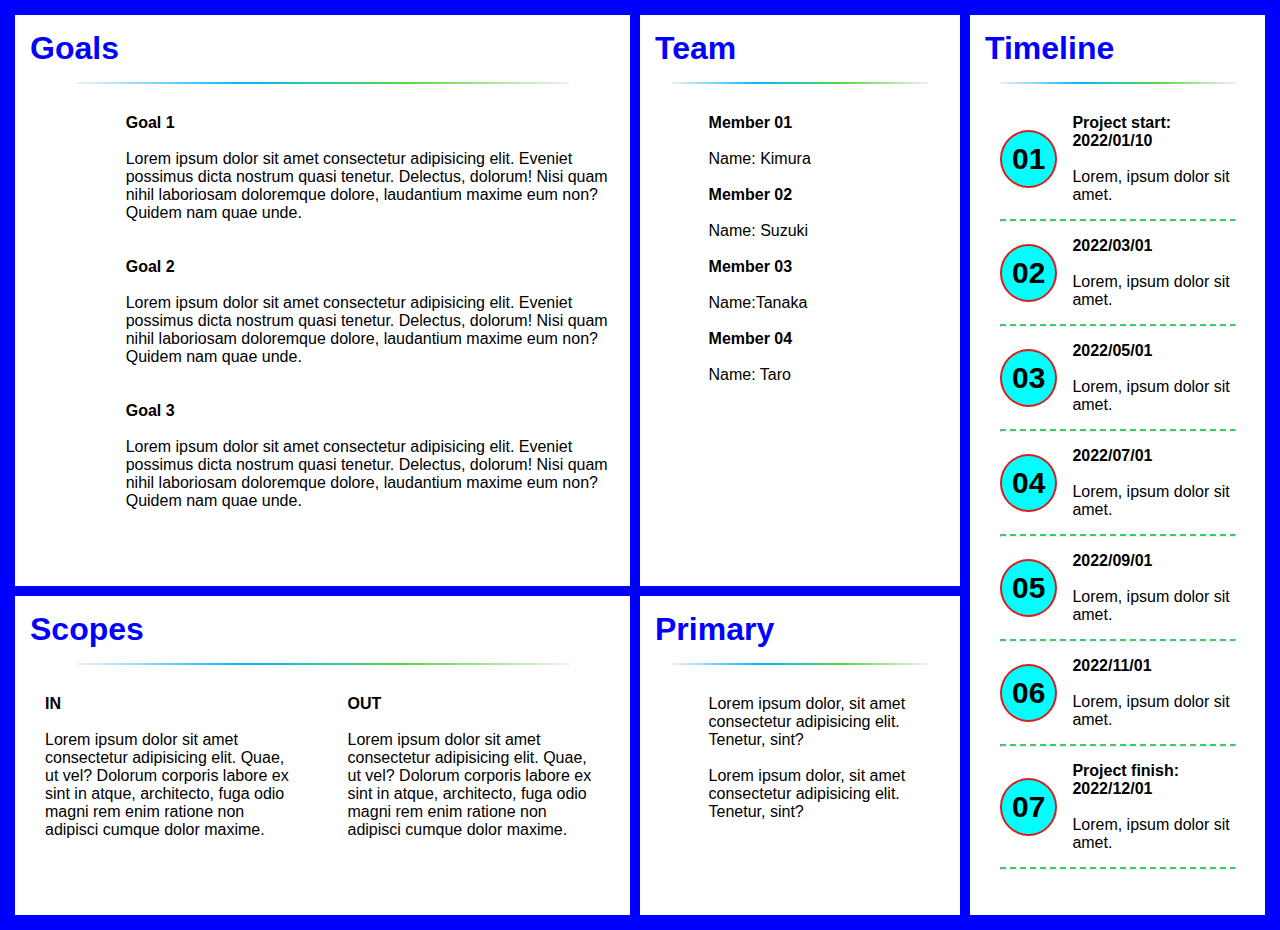
<file: digital-cv.html>
<!DOCTYPE html>
<html lang="en">
    <head>
        <meta charset="UTF-8" />
        <meta http-equiv="X-UA-Compatible" content="IE=edge" />
        <meta name="viewport" content="width=device-width, initial-scale=1.0" />
        <meta content="width=device-width, initial-scale=1.0" name="viewport">

        <!-- Bootstrap link: -->
        <!-- <link href="https://cdn.jsdelivr.net/npm/bootstrap@5.0.2/dist/css/bootstrap.min.css" rel="stylesheet" integrity="sha384-EVSTQN3/azprG1Anm3QDgpJLIm9Nao0Yz1ztcQTwFspd3yD65VohhpuuCOmLASjC" crossorigin="anonymous"> -->

        <!-- font icon Google -->
        <link rel="stylesheet" href="https://fonts.googleapis.com/css2?family=Material+Symbols+Outlined:opsz,wght,FILL,GRAD@20..48,100..700,0..1,-50..200" />

        <!-- https://fontawesome.com/v4/icons/ -->
        <link
        rel="stylesheet"
        href="https://use.fontawesome.com/releases/v5.13.0/css/all.css"
        integrity="sha384-Bfad6CLCknfcloXFOyFnlgtENryhrpZCe29RTifKEixXQZ38WheV+i/6YWSzkz3V"
        crossorigin="anonymous"/>

        <!-- font đính kèm -->
        <link href="./css/font.css" rel="stylesheet">

        <!-- @media query-->
        <link rel="stylesheet" href="./css/laptop.css" />
        <link rel="stylesheet" href="./css/tablet.css" />
        <link rel="stylesheet" href="./css/mobile.css">
        <title>Digital-CV</title>


      </head>
<body>
    <!-- <script
    src="https://cdn.jsdelivr.net/npm/bootstrap@5.0.2/dist/js/bootstrap.bundle.min.js"
    integrity="sha384-MrcW6ZMFYlzcLA8Nl+NtUVF0sA7MsXsP1UyJoMp4YLEuNSfAP+JcXn/tWtIaxVXM"
    crossorigin="anonymous">
    </script> -->
        
    <div id="digi-cv">
        <!--Goals-->
        <div id="goals">
        <h1 class="goals-title">Goals</h1>
        <hr class="hrbar1">
        <div class="goal1">
            <i class="fa fa-flag-checkered" aria-hidden="true"></i>
            <p>
                <span style="font-weight: bolder;">Goal 1</span>
                <br><br>
                    Lorem ipsum dolor sit amet consectetur adipisicing elit. Eveniet possimus dicta nostrum quasi tenetur. Delectus, dolorum! Nisi quam nihil laboriosam doloremque dolore, laudantium maxime eum non? Quidem nam quae unde.
            </p>
        </div>
        <br><br>
        <div class="goal2">
            <i class="fa fa-flag-checkered" aria-hidden="true"></i>
            <p>
                <span style="font-weight: bolder;">Goal 2</span>
                <br><br>
                    Lorem ipsum dolor sit amet consectetur adipisicing elit. Eveniet possimus dicta nostrum quasi tenetur. Delectus, dolorum! Nisi quam nihil laboriosam doloremque dolore, laudantium maxime eum non? Quidem nam quae unde.
                </p>
            </span>
        </div>
        <br><br>
        <div class="goal3">
            <i class="fa fa-flag-checkered" aria-hidden="true"></i>
            <p>
                <span style="font-weight: bolder;">Goal 3</span>
                <br><br>
                    Lorem ipsum dolor sit amet consectetur adipisicing elit. Eveniet possimus dicta nostrum quasi tenetur. Delectus, dolorum! Nisi quam nihil laboriosam doloremque dolore, laudantium maxime eum non? Quidem nam quae unde.
                </p>
            </span>
        </div>
        </div>
        <!-- Scopes -->
        <div id="scopes">
            <h1 class="scope-title">Scopes</h1>
            <hr class="hrbar1">
                <div class="scope-in-out">
                    <p class="scope-in">
                        <span style="font-weight: bolder;">IN</span>
                        <br><br>Lorem ipsum dolor sit amet consectetur adipisicing elit. Quae, ut vel? Dolorum corporis labore ex sint in atque, architecto, fuga odio magni rem enim ratione non adipisci cumque dolor maxime.
                    </p>

                    <p class="scope-out">
                        <span style="font-weight: bolder;">OUT</span>
                        <br><br>Lorem ipsum dolor sit amet consectetur adipisicing elit. Quae, ut vel? Dolorum corporis labore ex sint in atque, architecto, fuga odio magni rem enim ratione non adipisci cumque dolor maxime.
                    </p>
            </div>
        </div>
        <!-- Team -->
        <div id="team">
        <h1 class="team-title">Team</h1>
        <hr class="hrbar1"> 
        <div class="member1">
            <i class="fa fa-user" aria-hidden="true"></i>
            <p><span style="font-weight: bolder;">Member 01</span><br><br>Name: Kimura</p>
        </div>
        <br>
        <div class="member2">
            <i class="fa fa-user" aria-hidden="true"></i>
            <p><span style="font-weight: bolder;">Member 02</span><br><br>Name: Suzuki</p>
        </div>
        <br>
        <div class="member3">
            <i class="fa fa-user" aria-hidden="true"></i>
            <p><span style="font-weight: bolder;">Member 03</span><br><br>Name:Tanaka</p>
        </div>
        <br>
        <div class="member4">
            <i class="fa fa-user" aria-hidden="true"></i>
            <p><span style="font-weight: bolder;">Member 04</span><br><br>Name: Taro</p>
        </div>
        </div>
        <!-- Primary -->
        <div id="primary">
        <h1 class="primary-title">Primary</h1>
        <hr class="hrbar1"> 
        <div class="primary1">
            <i class="fa fa-question-circle" aria-hidden="true"></i>
            <p>Lorem ipsum dolor, sit amet
                consectetur adipisicing elit.
                Tenetur, sint?</p>
        </div>
        <br>
        <div class="primary2">
            <i class="fa fa-question-circle" aria-hidden="true"></i>
            <p>Lorem ipsum dolor, sit amet
                consectetur adipisicing elit.
                Tenetur, sint?</p>  
        </div>
        </div>
        <!-- Timeline -->
        <div id="timeline">
        <h1 class="timeline-title">Timeline</h1>
        <hr class="hrbar1"> 
        <div class="project-start">
            <p class="circle-num">01</p>
            <p><span style="font-weight: bolder;">Project start: 2022/01/10</span><br><br>Lorem, ipsum dolor sit amet.
            </p>
        </div>
        <hr class="hrbar2">
        <div class="project-date">
            <p class="circle-num">02</p>
            <p><span style="font-weight: bolder;">2022/03/01</span><br><br>Lorem, ipsum dolor sit amet.</p>
        </div>
        <hr class="hrbar2">
        <div class="project-date">
            <p class="circle-num">03</p>
            <p><span style="font-weight: bolder;">2022/05/01</span><br><br>Lorem, ipsum dolor sit amet.</p>
        </div>
        <hr class="hrbar2">
        <div class="project-date">
            <p class="circle-num">04</p>
            <p><span style="font-weight: bolder;">2022/07/01</span><br><br>Lorem, ipsum dolor sit amet.</p>
        </div>
        <hr class="hrbar2">
        <div class="project-date">
            <p class="circle-num">05</p>
            <p><span style="font-weight: bolder;">2022/09/01</span><br><br>Lorem, ipsum dolor sit amet.</p> 
        </div>
        <hr class="hrbar2">
        <div class="project-date">
            <p class="circle-num">06</p>
            <p><span style="font-weight: bolder;">2022/11/01</span><br><br>Lorem, ipsum dolor sit amet.</p>
        </div>     
        <hr class="hrbar2">
        <div class="project-date">
            <p class="circle-num">07</p>
            <p><span style="font-weight: bolder;">Project finish: 2022/12/01</span><br><br>Lorem, ipsum dolor sit amet.</p>
        </div>
        <hr class="hrbar2">
        </div>
    </div>    
</body>
</html>
</file>
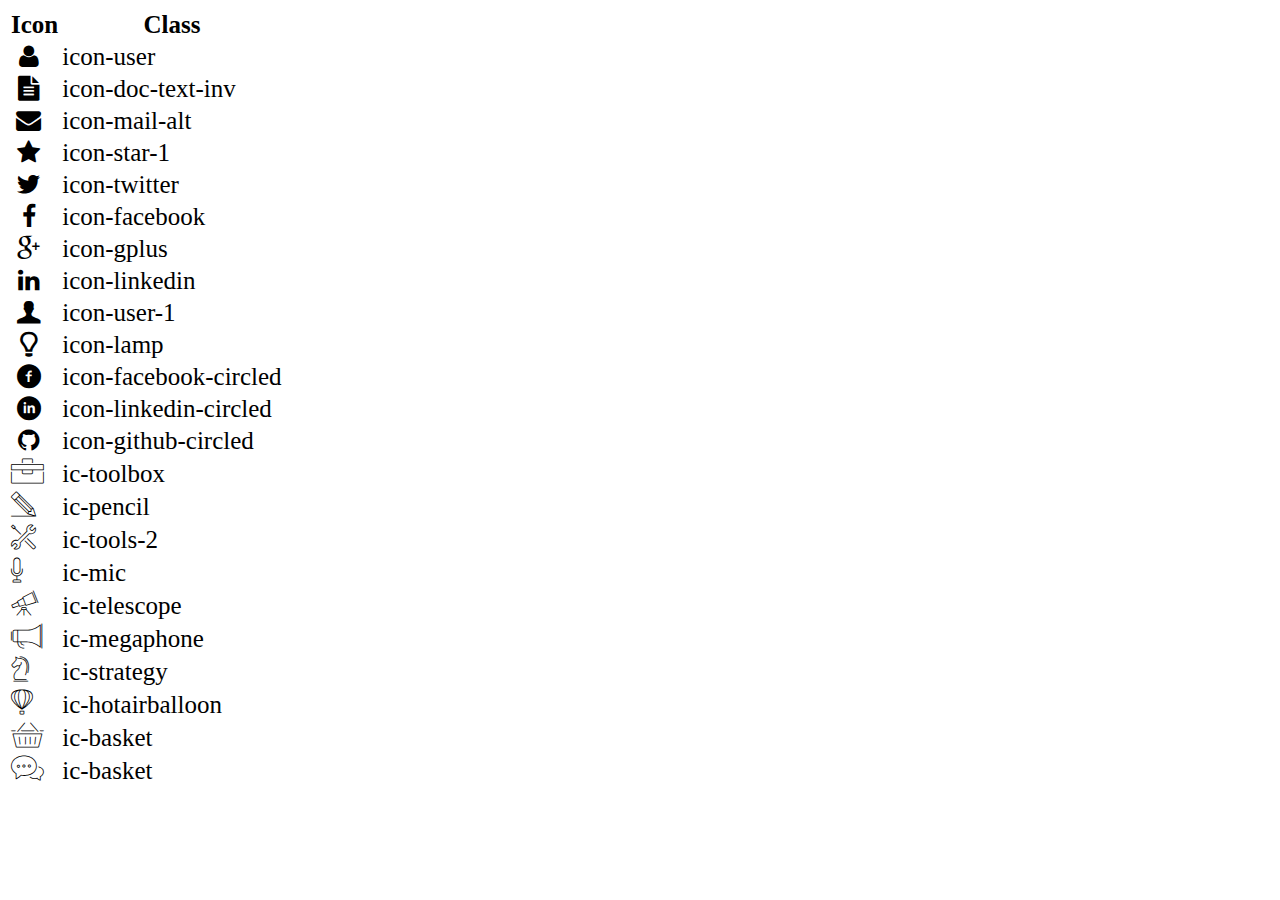
<file: icon-list.html>
<!DOCTYPE html>
<html lang="en">

<head>
    <meta charset="UTF-8">
    <meta http-equiv="X-UA-Compatible" content="IE=edge">
    <meta name="viewport" content="width=device-width, initial-scale=1.0">
    <link rel="stylesheet" href="css/font.css">
    <title>Icon List</title>
</head>

<body>
    <table style="font-size: 25px;">
        <thead>
            <tr>
                <th>Icon</th>
                <th>Class</th>
            </tr>
        </thead>
        <tbody>
            <tr>
                <td><i class="icon-user"></i></td>
                <td>icon-user</td>
            </tr>
            <tr>
                <td><i class="icon-doc-text-inv"></i></td>
                <td>icon-doc-text-inv</td>
            </tr>
            <tr>
                <td><i class="icon-mail-alt"></i></td>
                <td>icon-mail-alt</td>
            </tr>
            <tr>
                <td><i class="icon-star-1"></i></td>
                <td>icon-star-1</td>
            </tr>
            <tr>
                <td><i class="icon-twitter"></i></td>
                <td>icon-twitter</td>
            </tr>
            <tr>
                <td><i class="icon-facebook"></i></td>
                <td>icon-facebook</td>
            </tr>
            <tr>
                <td><i class="icon-gplus"></i></td>
                <td>icon-gplus</td>
            </tr>
            <tr>
                <td><i class="icon-linkedin"></i></td>
                <td>icon-linkedin</td>
            </tr>
            <tr>
                <td><i class="icon-user-1"></i></td>
                <td>icon-user-1</td>
            </tr>
            <tr>
                <td><i class="icon-lamp"></i></td>
                <td>icon-lamp</td>
            </tr>
            <tr>
                <td><i class="icon-facebook-circled"></i></td>
                <td>icon-facebook-circled</td>
            </tr>
            <tr>
                <td><i class="icon-linkedin-circled"></i></td>
                <td>icon-linkedin-circled</td>
            </tr>
            <tr>
                <td><i class="icon-github-circled"></i></td>
                <td>icon-github-circled</td>
            </tr>
            <tr>
                <td><i class="ic-toolbox"></i></td>
                <td>ic-toolbox</td>
            </tr>
            <tr>
                <td><i class="ic-pencil"></i></td>
                <td>ic-pencil</td>
            </tr>
            <tr>
                <td><i class="ic-tools-2"></i></td>
                <td>ic-tools-2</td>
            </tr>

            <tr>
                <td><i class="ic-mic"></i></td>
                <td>ic-mic</td>
            </tr>
            <tr>
                <td><i class="ic-telescope"></i></td>
                <td>ic-telescope</td>
            </tr>
            <tr>
                <td><i class="ic-megaphone"></i></td>
                <td>ic-megaphone</td>
            </tr>
            <tr>
                <td><i class="ic-strategy"></i></td>
                <td>ic-strategy</td>
            </tr>
            <tr>
                <td><i class="ic-hotairballoon"></i></td>
                <td>ic-hotairballoon</td>
            </tr>
            <tr>
                <td><i class="ic-basket"></i></td>
                <td>ic-basket</td>
            </tr>
            <tr>
                <td><i class="ic-chat"></i></td>
                <td>ic-basket</td>
            </tr>
        </tbody>
    </table>
</body>

</html>
</file>
<file: css/font.css>
@font-face {
	font-family: 'open_sanslight';
	src: url('../fonts/OpenSans-Light-webfont.eot');
	src: url('../fonts/OpenSans-Light-webfont.eot#iefix') format('embedded-opentype'),
		url('../fonts/OpenSans-Light-webfont.woff') format('woff'),
		url('../fonts/OpenSans-Light-webfont.ttf') format('truetype'),
		url('../fonts/OpenSans-Light-webfont.svg#open_sanslight') format('svg');
	font-weight: normal;
	font-style: normal;

}

@font-face {
	font-family: 'open_sansitalic';
	src: url('../fonts/OpenSans-Italic-webfont.eot');
	src: url('../fonts/OpenSans-Italic-webfont.eot#iefix') format('embedded-opentype'),
		url('../fonts/OpenSans-Italic-webfont.woff') format('woff'),
		url('../fonts/OpenSans-Italic-webfont.ttf') format('truetype'),
		url('../fonts/OpenSans-Italic-webfont.svg#open_sansitalic') format('svg');
	font-weight: normal;
	font-style: normal;

}

@font-face {
	font-family: 'open_sanssemibold';
	src: url('../fonts/OpenSans-Semibold-webfont.eot');
	src: url('../fonts/OpenSans-Semibold-webfont.eot#iefix') format('embedded-opentype'),
		url('../fonts/OpenSans-Semibold-webfont.woff') format('woff'),
		url('../fonts/OpenSans-Semibold-webfont.ttf') format('truetype'),
		url('../fonts/OpenSans-Semibold-webfont.svg#open_sanssemibold') format('svg');
	font-weight: normal;
	font-style: normal;

}


@font-face {
	font-family: 'open_sanslight_italic';
	src: url('../fonts/OpenSans-LightItalic-webfont.eot');
	src: url('../fonts/OpenSans-LightItalic-webfont.eot#iefix') format('embedded-opentype'),
		url('../fonts/OpenSans-LightItalic-webfont.woff') format('woff'),
		url('../fonts/OpenSans-LightItalic-webfont.ttf') format('truetype'),
		url('../fonts/OpenSans-LightItalic-webfont.svg#open_sanslight_italic') format('svg');
	font-weight: normal;
	font-style: normal;

}

@font-face {
	font-family: 'open_sansregular';
	src: url('../fonts/OpenSans-Regular-webfont.eot');
	src: url('../fonts/OpenSans-Regular-webfont.eot#iefix') format('embedded-opentype'),
		url('../fonts/OpenSans-Regular-webfont.woff') format('woff'),
		url('../fonts/OpenSans-Regular-webfont.ttf') format('truetype'),
		url('../fonts/OpenSans-Regular-webfont.svg#open_sansregular') format('svg');
	font-weight: normal;
	font-style: normal;

}


@font-face {
	font-family: 'fontello';
	src: url('../fonts/fontello.eot');
	src: url('../fonts/fontello.eot#iefix') format('embedded-opentype'),
		url('../fonts/fontello.woff') format('woff'),
		url('../fonts/fontello.ttf') format('truetype'),
		url('../fonts/fontello.svg#fontello') format('svg');
	font-weight: normal;
	font-style: normal;
}

[class^="icon-"]:before,
[class*=" icon-"]:before {
	font-family: "fontello";
	font-style: normal;
	font-weight: normal;
	speak: none;

	display: inline-block;
	text-decoration: inherit;
	width: 1em;
	margin-right: .2em;
	text-align: center;
	/* opacity: .8; */

	/* For safety - reset parent styles, that can break glyph codes*/
	font-variant: normal;
	text-transform: none;

	/* fix buttons height, for twitter bootstrap */
	line-height: 1em;

	/* Animation center compensation - margins should be symmetric */
	/* remove if not needed */
	margin-left: .2em;

	/* you can be more comfortable with increased icons size */
	/* font-size: 120%; */

	/* Font smoothing. That was taken from TWBS */
	-webkit-font-smoothing: antialiased;
	-moz-osx-font-smoothing: grayscale;

	/* Uncomment for 3D effect */
	/* text-shadow: 1px 1px 1px rgba(127, 127, 127, 0.3); */
}

.icon-emo-happy:before {
	content: '\e800';
}

/* '' */
.icon-emo-wink:before {
	content: '\e801';
}

/* '' */
.icon-emo-wink2:before {
	content: '\e802';
}

/* '' */
.icon-emo-unhappy:before {
	content: '\e803';
}

/* '' */
.icon-emo-sleep:before {
	content: '\e804';
}

/* '' */
.icon-emo-thumbsup:before {
	content: '\e805';
}

/* '' */
.icon-emo-devil:before {
	content: '\e806';
}

/* '' */
.icon-emo-surprised:before {
	content: '\e807';
}

/* '' */
.icon-emo-tongue:before {
	content: '\e808';
}

/* '' */
.icon-emo-coffee:before {
	content: '\e809';
}

/* '' */
.icon-emo-sunglasses:before {
	content: '\e80a';
}

/* '' */
.icon-emo-displeased:before {
	content: '\e80b';
}

/* '' */
.icon-emo-beer:before {
	content: '\e80c';
}

/* '' */
.icon-emo-grin:before {
	content: '\e80d';
}

/* '' */
.icon-emo-angry:before {
	content: '\e80e';
}

/* '' */
.icon-emo-saint:before {
	content: '\e80f';
}

/* '' */
.icon-emo-cry:before {
	content: '\e810';
}

/* '' */
.icon-emo-shoot:before {
	content: '\e811';
}

/* '' */
.icon-emo-squint:before {
	content: '\e812';
}

/* '' */
.icon-emo-laugh:before {
	content: '\e813';
}

/* '' */
.icon-spin1:before {
	content: '\e814';
}

/* '' */
.icon-spin2:before {
	content: '\e815';
}

/* '' */
.icon-spin3:before {
	content: '\e816';
}

/* '' */
.icon-spin4:before {
	content: '\e817';
}

/* '' */
.icon-spin5:before {
	content: '\e818';
}

/* '' */
.icon-spin6:before {
	content: '\e819';
}

/* '' */
.icon-firefox:before {
	content: '\e81a';
}

/* '' */
.icon-chrome:before {
	content: '\e81b';
}

/* '' */
.icon-opera:before {
	content: '\e81c';
}

/* '' */
.icon-ie:before {
	content: '\e81d';
}

/* '' */
.icon-crown:before {
	content: '\e81e';
}

/* '' */
.icon-crown-plus:before {
	content: '\e81f';
}

/* '' */
.icon-crown-minus:before {
	content: '\e820';
}

/* '' */
.icon-marquee:before {
	content: '\e821';
}

/* '' */
.icon-glass:before {
	content: '\e822';
}

/* '' */
.icon-music:before {
	content: '\e823';
}

/* '' */
.icon-search:before {
	content: '\e824';
}

/* '' */
.icon-mail:before {
	content: '\e825';
}

/* '' */
.icon-mail-alt:before {
	content: '\e826';
}

/* '' */
.icon-mail-squared:before {
	content: '\e827';
}

/* '' */
.icon-heart:before {
	content: '\e828';
}

/* '' */
.icon-heart-empty:before {
	content: '\e829';
}

/* '' */
.icon-star-1:before {
	content: '\e82a';
}

/* '' */
.icon-star-empty-1:before {
	content: '\e82b';
}

/* '' */
.icon-star-half:before {
	content: '\e82c';
}

/* '' */
.icon-star-half-alt:before {
	content: '\e82d';
}

/* '' */
.icon-user:before {
	content: '\e82e';
}

/* '' */
.icon-user-plus:before {
	content: '\e82f';
}

/* '' */
.icon-user-times:before {
	content: '\e830';
}

/* '' */
.icon-users:before {
	content: '\e831';
}

/* '' */
.icon-male:before {
	content: '\e832';
}

/* '' */
.icon-female:before {
	content: '\e833';
}

/* '' */
.icon-child:before {
	content: '\e834';
}

/* '' */
.icon-user-secret:before {
	content: '\e835';
}

/* '' */
.icon-video:before {
	content: '\e836';
}

/* '' */
.icon-videocam:before {
	content: '\e837';
}

/* '' */
.icon-picture:before {
	content: '\e838';
}

/* '' */
.icon-camera:before {
	content: '\e839';
}

/* '' */
.icon-camera-alt:before {
	content: '\e83a';
}

/* '' */
.icon-th-large:before {
	content: '\e83b';
}

/* '' */
.icon-th:before {
	content: '\e83c';
}

/* '' */
.icon-th-list:before {
	content: '\e83d';
}

/* '' */
.icon-ok:before {
	content: '\e83e';
}

/* '' */
.icon-ok-circled:before {
	content: '\e83f';
}

/* '' */
.icon-ok-circled2:before {
	content: '\e840';
}

/* '' */
.icon-ok-squared:before {
	content: '\e841';
}

/* '' */
.icon-cancel:before {
	content: '\e842';
}

/* '' */
.icon-cancel-circled:before {
	content: '\e843';
}

/* '' */
.icon-cancel-circled2:before {
	content: '\e844';
}

/* '' */
.icon-plus:before {
	content: '\e845';
}

/* '' */
.icon-plus-circled:before {
	content: '\e846';
}

/* '' */
.icon-plus-squared:before {
	content: '\e847';
}

/* '' */
.icon-plus-squared-alt:before {
	content: '\e848';
}

/* '' */
.icon-minus:before {
	content: '\e849';
}

/* '' */
.icon-minus-circled:before {
	content: '\e84a';
}

/* '' */
.icon-minus-squared:before {
	content: '\e84b';
}

/* '' */
.icon-minus-squared-alt:before {
	content: '\e84c';
}

/* '' */
.icon-help:before {
	content: '\e84d';
}

/* '' */
.icon-help-circled:before {
	content: '\e84e';
}

/* '' */
.icon-info-circled:before {
	content: '\e84f';
}

/* '' */
.icon-info:before {
	content: '\e850';
}

/* '' */
.icon-home:before {
	content: '\e851';
}

/* '' */
.icon-link:before {
	content: '\e852';
}

/* '' */
.icon-unlink:before {
	content: '\e853';
}

/* '' */
.icon-link-ext:before {
	content: '\e854';
}

/* '' */
.icon-link-ext-alt:before {
	content: '\e855';
}

/* '' */
.icon-attach:before {
	content: '\e856';
}

/* '' */
.icon-lock:before {
	content: '\e857';
}

/* '' */
.icon-lock-open:before {
	content: '\e858';
}

/* '' */
.icon-lock-open-alt:before {
	content: '\e859';
}

/* '' */
.icon-pin:before {
	content: '\e85a';
}

/* '' */
.icon-eye:before {
	content: '\e85b';
}

/* '' */
.icon-eye-off:before {
	content: '\e85c';
}

/* '' */
.icon-tag-1:before {
	content: '\e85d';
}

/* '' */
.icon-tags:before {
	content: '\e85e';
}

/* '' */
.icon-bookmark:before {
	content: '\e85f';
}

/* '' */
.icon-bookmark-empty:before {
	content: '\e860';
}

/* '' */
.icon-flag:before {
	content: '\e861';
}

/* '' */
.icon-flag-empty:before {
	content: '\e862';
}

/* '' */
.icon-flag-checkered:before {
	content: '\e863';
}

/* '' */
.icon-thumbs-up:before {
	content: '\e864';
}

/* '' */
.icon-thumbs-down:before {
	content: '\e865';
}

/* '' */
.icon-thumbs-up-alt:before {
	content: '\e866';
}

/* '' */
.icon-thumbs-down-alt:before {
	content: '\e867';
}

/* '' */
.icon-download:before {
	content: '\e868';
}

/* '' */
.icon-upload:before {
	content: '\e869';
}

/* '' */
.icon-download-cloud:before {
	content: '\e86a';
}

/* '' */
.icon-upload-cloud:before {
	content: '\e86b';
}

/* '' */
.icon-reply:before {
	content: '\e86c';
}

/* '' */
.icon-reply-all:before {
	content: '\e86d';
}

/* '' */
.icon-forward:before {
	content: '\e86e';
}

/* '' */
.icon-quote-left:before {
	content: '\e86f';
}

/* '' */
.icon-quote-right:before {
	content: '\e870';
}

/* '' */
.icon-code:before {
	content: '\e871';
}

/* '' */
.icon-export:before {
	content: '\e872';
}

/* '' */
.icon-export-alt:before {
	content: '\e873';
}

/* '' */
.icon-share:before {
	content: '\e874';
}

/* '' */
.icon-share-squared:before {
	content: '\e875';
}

/* '' */
.icon-pencil:before {
	content: '\e876';
}

/* '' */
.icon-pencil-squared:before {
	content: '\e877';
}

/* '' */
.icon-edit:before {
	content: '\e878';
}

/* '' */
.icon-print:before {
	content: '\e879';
}

/* '' */
.icon-retweet:before {
	content: '\e87a';
}

/* '' */
.icon-keyboard:before {
	content: '\e87b';
}

/* '' */
.icon-gamepad:before {
	content: '\e87c';
}

/* '' */
.icon-comment:before {
	content: '\e87d';
}

/* '' */
.icon-chat:before {
	content: '\e87e';
}

/* '' */
.icon-comment-empty:before {
	content: '\e87f';
}

/* '' */
.icon-chat-empty:before {
	content: '\e880';
}

/* '' */
.icon-bell:before {
	content: '\e881';
}

/* '' */
.icon-bell-alt:before {
	content: '\e882';
}

/* '' */
.icon-bell-off:before {
	content: '\e883';
}

/* '' */
.icon-bell-off-empty:before {
	content: '\e884';
}

/* '' */
.icon-attention-alt:before {
	content: '\e885';
}

/* '' */
.icon-attention:before {
	content: '\e886';
}

/* '' */
.icon-attention-circled:before {
	content: '\e887';
}

/* '' */
.icon-location:before {
	content: '\e888';
}

/* '' */
.icon-direction:before {
	content: '\e889';
}

/* '' */
.icon-compass:before {
	content: '\e88a';
}

/* '' */
.icon-trash:before {
	content: '\e88b';
}

/* '' */
.icon-trash-empty:before {
	content: '\e88c';
}

/* '' */
.icon-doc:before {
	content: '\e88d';
}

/* '' */
.icon-docs:before {
	content: '\e88e';
}

/* '' */
.icon-doc-text:before {
	content: '\e88f';
}

/* '' */
.icon-doc-inv:before {
	content: '\e890';
}

/* '' */
.icon-doc-text-inv:before {
	content: '\e891';
}

/* '' */
.icon-file-pdf:before {
	content: '\e892';
}

/* '' */
.icon-file-word:before {
	content: '\e893';
}

/* '' */
.icon-file-excel:before {
	content: '\e894';
}

/* '' */
.icon-file-powerpoint:before {
	content: '\e895';
}

/* '' */
.icon-file-image:before {
	content: '\e896';
}

/* '' */
.icon-file-archive:before {
	content: '\e897';
}

/* '' */
.icon-file-audio:before {
	content: '\e898';
}

/* '' */
.icon-file-video:before {
	content: '\e899';
}

/* '' */
.icon-file-code:before {
	content: '\e89a';
}

/* '' */
.icon-folder:before {
	content: '\e89b';
}

/* '' */
.icon-folder-open:before {
	content: '\e89c';
}

/* '' */
.icon-folder-empty:before {
	content: '\e89d';
}

/* '' */
.icon-folder-open-empty:before {
	content: '\e89e';
}

/* '' */
.icon-box:before {
	content: '\e89f';
}

/* '' */
.icon-rss:before {
	content: '\e8a0';
}

/* '' */
.icon-rss-squared:before {
	content: '\e8a1';
}

/* '' */
.icon-phone:before {
	content: '\e8a2';
}

/* '' */
.icon-phone-squared:before {
	content: '\e8a3';
}

/* '' */
.icon-fax:before {
	content: '\e8a4';
}

/* '' */
.icon-menu:before {
	content: '\e8a5';
}

/* '' */
.icon-cog:before {
	content: '\e8a6';
}

/* '' */
.icon-cog-alt:before {
	content: '\e8a7';
}

/* '' */
.icon-wrench:before {
	content: '\e8a8';
}

/* '' */
.icon-sliders:before {
	content: '\e8a9';
}

/* '' */
.icon-basket:before {
	content: '\e8aa';
}

/* '' */
.icon-cart-plus:before {
	content: '\e8ab';
}

/* '' */
.icon-cart-arrow-down:before {
	content: '\e8ac';
}

/* '' */
.icon-calendar:before {
	content: '\e8ad';
}

/* '' */
.icon-calendar-empty:before {
	content: '\e8ae';
}

/* '' */
.icon-login:before {
	content: '\e8af';
}

/* '' */
.icon-logout:before {
	content: '\e8b0';
}

/* '' */
.icon-mic:before {
	content: '\e8b1';
}

/* '' */
.icon-mute:before {
	content: '\e8b2';
}

/* '' */
.icon-volume-off:before {
	content: '\e8b3';
}

/* '' */
.icon-volume-down:before {
	content: '\e8b4';
}

/* '' */
.icon-volume-up:before {
	content: '\e8b5';
}

/* '' */
.icon-headphones:before {
	content: '\e8b6';
}

/* '' */
.icon-clock:before {
	content: '\e8b7';
}

/* '' */
.icon-lightbulb:before {
	content: '\e8b8';
}

/* '' */
.icon-block:before {
	content: '\e8b9';
}

/* '' */
.icon-resize-full:before {
	content: '\e8ba';
}

/* '' */
.icon-resize-full-alt:before {
	content: '\e8bb';
}

/* '' */
.icon-resize-small:before {
	content: '\e8bc';
}

/* '' */
.icon-resize-vertical:before {
	content: '\e8bd';
}

/* '' */
.icon-resize-horizontal:before {
	content: '\e8be';
}

/* '' */
.icon-move:before {
	content: '\e8bf';
}

/* '' */
.icon-zoom-in:before {
	content: '\e8c0';
}

/* '' */
.icon-zoom-out:before {
	content: '\e8c1';
}

/* '' */
.icon-down-circled2:before {
	content: '\e8c2';
}

/* '' */
.icon-up-circled2:before {
	content: '\e8c3';
}

/* '' */
.icon-left-circled2:before {
	content: '\e8c4';
}

/* '' */
.icon-right-circled2:before {
	content: '\e8c5';
}

/* '' */
.icon-down-dir:before {
	content: '\e8c6';
}

/* '' */
.icon-up-dir:before {
	content: '\e8c7';
}

/* '' */
.icon-left-dir:before {
	content: '\e8c8';
}

/* '' */
.icon-right-dir:before {
	content: '\e8c9';
}

/* '' */
.icon-down-open:before {
	content: '\e8ca';
}

/* '' */
.icon-left-open:before {
	content: '\e8cb';
}

/* '' */
.icon-right-open:before {
	content: '\e8cc';
}

/* '' */
.icon-up-open:before {
	content: '\e8cd';
}

/* '' */
.icon-angle-left:before {
	content: '\e8ce';
}

/* '' */
.icon-angle-right:before {
	content: '\e8cf';
}

/* '' */
.icon-angle-up:before {
	content: '\e8d0';
}

/* '' */
.icon-angle-down:before {
	content: '\e8d1';
}

/* '' */
.icon-angle-circled-left:before {
	content: '\e8d2';
}

/* '' */
.icon-angle-circled-right:before {
	content: '\e8d3';
}

/* '' */
.icon-angle-circled-up:before {
	content: '\e8d4';
}

/* '' */
.icon-angle-circled-down:before {
	content: '\e8d5';
}

/* '' */
.icon-angle-double-left:before {
	content: '\e8d6';
}

/* '' */
.icon-angle-double-right:before {
	content: '\e8d7';
}

/* '' */
.icon-angle-double-up:before {
	content: '\e8d8';
}

/* '' */
.icon-angle-double-down:before {
	content: '\e8d9';
}

/* '' */
.icon-down:before {
	content: '\e8da';
}

/* '' */
.icon-left:before {
	content: '\e8db';
}

/* '' */
.icon-right:before {
	content: '\e8dc';
}

/* '' */
.icon-up:before {
	content: '\e8dd';
}

/* '' */
.icon-down-big:before {
	content: '\e8de';
}

/* '' */
.icon-left-big:before {
	content: '\e8df';
}

/* '' */
.icon-right-big:before {
	content: '\e8e0';
}

/* '' */
.icon-up-big:before {
	content: '\e8e1';
}

/* '' */
.icon-right-hand:before {
	content: '\e8e2';
}

/* '' */
.icon-left-hand:before {
	content: '\e8e3';
}

/* '' */
.icon-up-hand:before {
	content: '\e8e4';
}

/* '' */
.icon-down-hand:before {
	content: '\e8e5';
}

/* '' */
.icon-left-circled:before {
	content: '\e8e6';
}

/* '' */
.icon-right-circled:before {
	content: '\e8e7';
}

/* '' */
.icon-up-circled:before {
	content: '\e8e8';
}

/* '' */
.icon-down-circled:before {
	content: '\e8e9';
}

/* '' */
.icon-cw:before {
	content: '\e8ea';
}

/* '' */
.icon-ccw:before {
	content: '\e8eb';
}

/* '' */
.icon-arrows-cw:before {
	content: '\e8ec';
}

/* '' */
.icon-level-up:before {
	content: '\e8ed';
}

/* '' */
.icon-level-down:before {
	content: '\e8ee';
}

/* '' */
.icon-shuffle:before {
	content: '\e8ef';
}

/* '' */
.icon-exchange:before {
	content: '\e8f0';
}

/* '' */
.icon-history:before {
	content: '\e8f1';
}

/* '' */
.icon-expand:before {
	content: '\e8f2';
}

/* '' */
.icon-collapse:before {
	content: '\e8f3';
}

/* '' */
.icon-expand-right:before {
	content: '\e8f4';
}

/* '' */
.icon-collapse-left:before {
	content: '\e8f5';
}

/* '' */
.icon-play:before {
	content: '\e8f6';
}

/* '' */
.icon-play-circled:before {
	content: '\e8f7';
}

/* '' */
.icon-play-circled2:before {
	content: '\e8f8';
}

/* '' */
.icon-stop:before {
	content: '\e8f9';
}

/* '' */
.icon-pause:before {
	content: '\e8fa';
}

/* '' */
.icon-to-end:before {
	content: '\e8fb';
}

/* '' */
.icon-to-end-alt:before {
	content: '\e8fc';
}

/* '' */
.icon-to-start:before {
	content: '\e8fd';
}

/* '' */
.icon-to-start-alt:before {
	content: '\e8fe';
}

/* '' */
.icon-fast-fw:before {
	content: '\e8ff';
}

/* '' */
.icon-fast-bw:before {
	content: '\e900';
}

/* '' */
.icon-eject:before {
	content: '\e901';
}

/* '' */
.icon-target:before {
	content: '\e902';
}

/* '' */
.icon-signal:before {
	content: '\e903';
}

/* '' */
.icon-wifi:before {
	content: '\e904';
}

/* '' */
.icon-award:before {
	content: '\e905';
}

/* '' */
.icon-desktop:before {
	content: '\e906';
}

/* '' */
.icon-laptop:before {
	content: '\e907';
}

/* '' */
.icon-tablet:before {
	content: '\e908';
}

/* '' */
.icon-mobile:before {
	content: '\e909';
}

/* '' */
.icon-inbox:before {
	content: '\e90a';
}

/* '' */
.icon-globe:before {
	content: '\e90b';
}

/* '' */
.icon-sun:before {
	content: '\e90c';
}

/* '' */
.icon-cloud:before {
	content: '\e90d';
}

/* '' */
.icon-flash:before {
	content: '\e90e';
}

/* '' */
.icon-moon:before {
	content: '\e90f';
}

/* '' */
.icon-umbrella-1:before {
	content: '\e910';
}

/* '' */
.icon-flight:before {
	content: '\e911';
}

/* '' */
.icon-fighter-jet:before {
	content: '\e912';
}

/* '' */
.icon-paper-plane:before {
	content: '\e913';
}

/* '' */
.icon-paper-plane-empty:before {
	content: '\e914';
}

/* '' */
.icon-space-shuttle:before {
	content: '\e915';
}

/* '' */
.icon-leaf:before {
	content: '\e916';
}

/* '' */
.icon-font:before {
	content: '\e917';
}

/* '' */
.icon-bold:before {
	content: '\e918';
}

/* '' */
.icon-medium:before {
	content: '\e919';
}

/* '' */
.icon-italic:before {
	content: '\e91a';
}

/* '' */
.icon-header:before {
	content: '\e91b';
}

/* '' */
.icon-paragraph:before {
	content: '\e91c';
}

/* '' */
.icon-text-height:before {
	content: '\e91d';
}

/* '' */
.icon-text-width:before {
	content: '\e91e';
}

/* '' */
.icon-align-left:before {
	content: '\e91f';
}

/* '' */
.icon-align-center:before {
	content: '\e920';
}

/* '' */
.icon-align-right:before {
	content: '\e921';
}

/* '' */
.icon-align-justify:before {
	content: '\e922';
}

/* '' */
.icon-list:before {
	content: '\e923';
}

/* '' */
.icon-indent-left:before {
	content: '\e924';
}

/* '' */
.icon-indent-right:before {
	content: '\e925';
}

/* '' */
.icon-list-bullet:before {
	content: '\e926';
}

/* '' */
.icon-list-numbered:before {
	content: '\e927';
}

/* '' */
.icon-strike:before {
	content: '\e928';
}

/* '' */
.icon-underline:before {
	content: '\e929';
}

/* '' */
.icon-superscript:before {
	content: '\e92a';
}

/* '' */
.icon-subscript:before {
	content: '\e92b';
}

/* '' */
.icon-table:before {
	content: '\e92c';
}

/* '' */
.icon-columns:before {
	content: '\e92d';
}

/* '' */
.icon-crop:before {
	content: '\e92e';
}

/* '' */
.icon-scissors:before {
	content: '\e92f';
}

/* '' */
.icon-paste:before {
	content: '\e930';
}

/* '' */
.icon-briefcase:before {
	content: '\e931';
}

/* '' */
.icon-suitcase:before {
	content: '\e932';
}

/* '' */
.icon-ellipsis:before {
	content: '\e933';
}

/* '' */
.icon-ellipsis-vert:before {
	content: '\e934';
}

/* '' */
.icon-off:before {
	content: '\e935';
}

/* '' */
.icon-road:before {
	content: '\e936';
}

/* '' */
.icon-list-alt:before {
	content: '\e937';
}

/* '' */
.icon-qrcode:before {
	content: '\e938';
}

/* '' */
.icon-barcode:before {
	content: '\e939';
}

/* '' */
.icon-book:before {
	content: '\e93a';
}

/* '' */
.icon-ajust:before {
	content: '\e93b';
}

/* '' */
.icon-tint:before {
	content: '\e93c';
}

/* '' */
.icon-toggle-off:before {
	content: '\e93d';
}

/* '' */
.icon-toggle-on:before {
	content: '\e93e';
}

/* '' */
.icon-check:before {
	content: '\e93f';
}

/* '' */
.icon-check-empty:before {
	content: '\e940';
}

/* '' */
.icon-circle:before {
	content: '\e941';
}

/* '' */
.icon-circle-empty:before {
	content: '\e942';
}

/* '' */
.icon-circle-thin:before {
	content: '\e943';
}

/* '' */
.icon-circle-notch:before {
	content: '\e944';
}

/* '' */
.icon-dot-circled:before {
	content: '\e945';
}

/* '' */
.icon-asterisk:before {
	content: '\e946';
}

/* '' */
.icon-gift:before {
	content: '\e947';
}

/* '' */
.icon-fire:before {
	content: '\e948';
}

/* '' */
.icon-magnet:before {
	content: '\e949';
}

/* '' */
.icon-chart-bar:before {
	content: '\e94a';
}

/* '' */
.icon-chart-area:before {
	content: '\e94b';
}

/* '' */
.icon-chart-pie:before {
	content: '\e94c';
}

/* '' */
.icon-chart-line:before {
	content: '\e94d';
}

/* '' */
.icon-ticket:before {
	content: '\e94e';
}

/* '' */
.icon-credit-card:before {
	content: '\e94f';
}

/* '' */
.icon-floppy:before {
	content: '\e950';
}

/* '' */
.icon-megaphone:before {
	content: '\e951';
}

/* '' */
.icon-hdd:before {
	content: '\e952';
}

/* '' */
.icon-key:before {
	content: '\e953';
}

/* '' */
.icon-fork:before {
	content: '\e954';
}

/* '' */
.icon-rocket:before {
	content: '\e955';
}

/* '' */
.icon-bug:before {
	content: '\e956';
}

/* '' */
.icon-certificate:before {
	content: '\e957';
}

/* '' */
.icon-tasks:before {
	content: '\e958';
}

/* '' */
.icon-filter:before {
	content: '\e959';
}

/* '' */
.icon-beaker:before {
	content: '\e95a';
}

/* '' */
.icon-magic:before {
	content: '\e95b';
}

/* '' */
.icon-cab:before {
	content: '\e95c';
}

/* '' */
.icon-taxi:before {
	content: '\e95d';
}

/* '' */
.icon-truck:before {
	content: '\e95e';
}

/* '' */
.icon-bus:before {
	content: '\e95f';
}

/* '' */
.icon-bicycle:before {
	content: '\e960';
}

/* '' */
.icon-motorcycle:before {
	content: '\e961';
}

/* '' */
.icon-train:before {
	content: '\e962';
}

/* '' */
.icon-subway:before {
	content: '\e963';
}

/* '' */
.icon-ship:before {
	content: '\e964';
}

/* '' */
.icon-money:before {
	content: '\e965';
}

/* '' */
.icon-euro:before {
	content: '\e966';
}

/* '' */
.icon-pound:before {
	content: '\e967';
}

/* '' */
.icon-dollar:before {
	content: '\e968';
}

/* '' */
.icon-rupee:before {
	content: '\e969';
}

/* '' */
.icon-yen:before {
	content: '\e96a';
}

/* '' */
.icon-rouble:before {
	content: '\e96b';
}

/* '' */
.icon-shekel:before {
	content: '\e96c';
}

/* '' */
.icon-try:before {
	content: '\e96d';
}

/* '' */
.icon-won:before {
	content: '\e96e';
}

/* '' */
.icon-bitcoin:before {
	content: '\e96f';
}

/* '' */
.icon-viacoin:before {
	content: '\e970';
}

/* '' */
.icon-sort:before {
	content: '\e971';
}

/* '' */
.icon-sort-down:before {
	content: '\e972';
}

/* '' */
.icon-sort-up:before {
	content: '\e973';
}

/* '' */
.icon-sort-alt-up:before {
	content: '\e974';
}

/* '' */
.icon-sort-alt-down:before {
	content: '\e975';
}

/* '' */
.icon-sort-name-up:before {
	content: '\e976';
}

/* '' */
.icon-sort-name-down:before {
	content: '\e977';
}

/* '' */
.icon-sort-number-up:before {
	content: '\e978';
}

/* '' */
.icon-sort-number-down:before {
	content: '\e979';
}

/* '' */
.icon-hammer:before {
	content: '\e97a';
}

/* '' */
.icon-gauge:before {
	content: '\e97b';
}

/* '' */
.icon-sitemap:before {
	content: '\e97c';
}

/* '' */
.icon-spinner:before {
	content: '\e97d';
}

/* '' */
.icon-coffee:before {
	content: '\e97e';
}

/* '' */
.icon-food:before {
	content: '\e97f';
}

/* '' */
.icon-beer:before {
	content: '\e980';
}

/* '' */
.icon-user-md:before {
	content: '\e981';
}

/* '' */
.icon-stethoscope:before {
	content: '\e982';
}

/* '' */
.icon-heartbeat:before {
	content: '\e983';
}

/* '' */
.icon-ambulance:before {
	content: '\e984';
}

/* '' */
.icon-medkit:before {
	content: '\e985';
}

/* '' */
.icon-h-sigh:before {
	content: '\e986';
}

/* '' */
.icon-bed:before {
	content: '\e987';
}

/* '' */
.icon-hospital:before {
	content: '\e988';
}

/* '' */
.icon-building:before {
	content: '\e989';
}

/* '' */
.icon-building-filled:before {
	content: '\e98a';
}

/* '' */
.icon-bank:before {
	content: '\e98b';
}

/* '' */
.icon-smile:before {
	content: '\e98c';
}

/* '' */
.icon-frown:before {
	content: '\e98d';
}

/* '' */
.icon-meh:before {
	content: '\e98e';
}

/* '' */
.icon-anchor:before {
	content: '\e98f';
}

/* '' */
.icon-terminal:before {
	content: '\e990';
}

/* '' */
.icon-eraser:before {
	content: '\e991';
}

/* '' */
.icon-puzzle:before {
	content: '\e992';
}

/* '' */
.icon-shield:before {
	content: '\e993';
}

/* '' */
.icon-extinguisher:before {
	content: '\e994';
}

/* '' */
.icon-bullseye:before {
	content: '\e995';
}

/* '' */
.icon-wheelchair:before {
	content: '\e996';
}

/* '' */
.icon-language:before {
	content: '\e997';
}

/* '' */
.icon-graduation-cap:before {
	content: '\e998';
}

/* '' */
.icon-paw:before {
	content: '\e999';
}

/* '' */
.icon-spoon:before {
	content: '\e99a';
}

/* '' */
.icon-cube:before {
	content: '\e99b';
}

/* '' */
.icon-cubes:before {
	content: '\e99c';
}

/* '' */
.icon-recycle:before {
	content: '\e99d';
}

/* '' */
.icon-tree:before {
	content: '\e99e';
}

/* '' */
.icon-database:before {
	content: '\e99f';
}

/* '' */
.icon-server:before {
	content: '\e9a0';
}

/* '' */
.icon-lifebuoy:before {
	content: '\e9a1';
}

/* '' */
.icon-rebel:before {
	content: '\e9a2';
}

/* '' */
.icon-empire:before {
	content: '\e9a3';
}

/* '' */
.icon-bomb:before {
	content: '\e9a4';
}

/* '' */
.icon-soccer-ball:before {
	content: '\e9a5';
}

/* '' */
.icon-tty:before {
	content: '\e9a6';
}

/* '' */
.icon-binoculars:before {
	content: '\e9a7';
}

/* '' */
.icon-plug:before {
	content: '\e9a8';
}

/* '' */
.icon-newspaper:before {
	content: '\e9a9';
}

/* '' */
.icon-calc:before {
	content: '\e9aa';
}

/* '' */
.icon-copyright:before {
	content: '\e9ab';
}

/* '' */
.icon-at:before {
	content: '\e9ac';
}

/* '' */
.icon-eyedropper:before {
	content: '\e9ad';
}

/* '' */
.icon-brush:before {
	content: '\e9ae';
}

/* '' */
.icon-birthday:before {
	content: '\e9af';
}

/* '' */
.icon-diamond:before {
	content: '\e9b0';
}

/* '' */
.icon-street-view:before {
	content: '\e9b1';
}

/* '' */
.icon-venus:before {
	content: '\e9b2';
}

/* '' */
.icon-mars:before {
	content: '\e9b3';
}

/* '' */
.icon-mercury:before {
	content: '\e9b4';
}

/* '' */
.icon-transgender:before {
	content: '\e9b5';
}

/* '' */
.icon-transgender-alt:before {
	content: '\e9b6';
}

/* '' */
.icon-venus-double:before {
	content: '\e9b7';
}

/* '' */
.icon-mars-double:before {
	content: '\e9b8';
}

/* '' */
.icon-venus-mars:before {
	content: '\e9b9';
}

/* '' */
.icon-mars-stroke:before {
	content: '\e9ba';
}

/* '' */
.icon-mars-stroke-v:before {
	content: '\e9bb';
}

/* '' */
.icon-mars-stroke-h:before {
	content: '\e9bc';
}

/* '' */
.icon-neuter:before {
	content: '\e9bd';
}

/* '' */
.icon-cc-visa:before {
	content: '\e9be';
}

/* '' */
.icon-cc-mastercard:before {
	content: '\e9bf';
}

/* '' */
.icon-cc-discover:before {
	content: '\e9c0';
}

/* '' */
.icon-cc-amex:before {
	content: '\e9c1';
}

/* '' */
.icon-cc-paypal:before {
	content: '\e9c2';
}

/* '' */
.icon-cc-stripe:before {
	content: '\e9c3';
}

/* '' */
.icon-adn:before {
	content: '\e9c4';
}

/* '' */
.icon-android:before {
	content: '\e9c5';
}

/* '' */
.icon-angellist:before {
	content: '\e9c6';
}

/* '' */
.icon-apple:before {
	content: '\e9c7';
}

/* '' */
.icon-behance:before {
	content: '\e9c8';
}

/* '' */
.icon-behance-squared:before {
	content: '\e9c9';
}

/* '' */
.icon-bitbucket:before {
	content: '\e9ca';
}

/* '' */
.icon-bitbucket-squared:before {
	content: '\e9cb';
}

/* '' */
.icon-buysellads:before {
	content: '\e9cc';
}

/* '' */
.icon-cc:before {
	content: '\e9cd';
}

/* '' */
.icon-codeopen:before {
	content: '\e9ce';
}

/* '' */
.icon-connectdevelop:before {
	content: '\e9cf';
}

/* '' */
.icon-css3:before {
	content: '\e9d0';
}

/* '' */
.icon-dashcube:before {
	content: '\e9d1';
}

/* '' */
.icon-delicious:before {
	content: '\e9d2';
}

/* '' */
.icon-deviantart:before {
	content: '\e9d3';
}

/* '' */
.icon-digg:before {
	content: '\e9d4';
}

/* '' */
.icon-dribbble:before {
	content: '\e9d5';
}

/* '' */
.icon-dropbox:before {
	content: '\e9d6';
}

/* '' */
.icon-drupal:before {
	content: '\e9d7';
}

/* '' */
.icon-facebook:before {
	content: '\e9d8';
}

/* '' */
.icon-facebook-squared:before {
	content: '\e9d9';
}

/* '' */
.icon-facebook-official:before {
	content: '\e9da';
}

/* '' */
.icon-flickr:before {
	content: '\e9db';
}

/* '' */
.icon-forumbee:before {
	content: '\e9dc';
}

/* '' */
.icon-foursquare:before {
	content: '\e9dd';
}

/* '' */
.icon-git-squared:before {
	content: '\e9de';
}

/* '' */
.icon-git:before {
	content: '\e9df';
}

/* '' */
.icon-github:before {
	content: '\e9e0';
}

/* '' */
.icon-github-squared:before {
	content: '\e9e1';
}

/* '' */
.icon-github-circled:before {
	content: '\e9e2';
}

/* '' */
.icon-gittip:before {
	content: '\e9e3';
}

/* '' */
.icon-google:before {
	content: '\e9e4';
}

/* '' */
.icon-gplus:before {
	content: '\e9e5';
}

/* '' */
.icon-gplus-squared:before {
	content: '\e9e6';
}

/* '' */
.icon-gwallet:before {
	content: '\e9e7';
}

/* '' */
.icon-hacker-news:before {
	content: '\e9e8';
}

/* '' */
.icon-html5:before {
	content: '\e9e9';
}

/* '' */
.icon-instagram:before {
	content: '\e9ea';
}

/* '' */
.icon-ioxhost:before {
	content: '\e9eb';
}

/* '' */
.icon-joomla:before {
	content: '\e9ec';
}

/* '' */
.icon-jsfiddle:before {
	content: '\e9ed';
}

/* '' */
.icon-lastfm:before {
	content: '\e9ee';
}

/* '' */
.icon-lastfm-squared:before {
	content: '\e9ef';
}

/* '' */
.icon-leanpub:before {
	content: '\e9f0';
}

/* '' */
.icon-linkedin-squared:before {
	content: '\e9f1';
}

/* '' */
.icon-linux:before {
	content: '\e9f2';
}

/* '' */
.icon-linkedin:before {
	content: '\e9f3';
}

/* '' */
.icon-maxcdn:before {
	content: '\e9f4';
}

/* '' */
.icon-meanpath:before {
	content: '\e9f5';
}

/* '' */
.icon-openid:before {
	content: '\e9f6';
}

/* '' */
.icon-pagelines:before {
	content: '\e9f7';
}

/* '' */
.icon-paypal:before {
	content: '\e9f8';
}

/* '' */
.icon-pied-piper-squared:before {
	content: '\e9f9';
}

/* '' */
.icon-pied-piper-alt:before {
	content: '\e9fa';
}

/* '' */
.icon-pinterest:before {
	content: '\e9fb';
}

/* '' */
.icon-pinterest-circled:before {
	content: '\e9fc';
}

/* '' */
.icon-pinterest-squared:before {
	content: '\e9fd';
}

/* '' */
.icon-qq:before {
	content: '\e9fe';
}

/* '' */
.icon-reddit:before {
	content: '\e9ff';
}

/* '' */
.icon-reddit-squared:before {
	content: '\ea00';
}

/* '' */
.icon-renren:before {
	content: '\ea01';
}

/* '' */
.icon-sellsy:before {
	content: '\ea02';
}

/* '' */
.icon-shirtsinbulk:before {
	content: '\ea03';
}

/* '' */
.icon-simplybuilt:before {
	content: '\ea04';
}

/* '' */
.icon-skyatlas:before {
	content: '\ea05';
}

/* '' */
.icon-skype:before {
	content: '\ea06';
}

/* '' */
.icon-slack:before {
	content: '\ea07';
}

/* '' */
.icon-slideshare:before {
	content: '\ea08';
}

/* '' */
.icon-soundcloud:before {
	content: '\ea09';
}

/* '' */
.icon-spotify:before {
	content: '\ea0a';
}

/* '' */
.icon-stackexchange:before {
	content: '\ea0b';
}

/* '' */
.icon-stackoverflow:before {
	content: '\ea0c';
}

/* '' */
.icon-steam:before {
	content: '\ea0d';
}

/* '' */
.icon-steam-squared:before {
	content: '\ea0e';
}

/* '' */
.icon-stumbleupon:before {
	content: '\ea0f';
}

/* '' */
.icon-stumbleupon-circled:before {
	content: '\ea10';
}

/* '' */
.icon-tencent-weibo:before {
	content: '\ea11';
}

/* '' */
.icon-trello:before {
	content: '\ea12';
}

/* '' */
.icon-tumblr:before {
	content: '\ea13';
}

/* '' */
.icon-tumblr-squared:before {
	content: '\ea14';
}

/* '' */
.icon-twitch:before {
	content: '\ea15';
}

/* '' */
.icon-note:before {
	content: '\ea16';
}

/* '' */
.icon-note-beamed:before {
	content: '\ea17';
}

/* '' */
.icon-music-1:before {
	content: '\ea18';
}

/* '' */
.icon-search-1:before {
	content: '\ea19';
}

/* '' */
.icon-flashlight:before {
	content: '\ea1a';
}

/* '' */
.icon-mail-1:before {
	content: '\ea1b';
}

/* '' */
.icon-heart-1:before {
	content: '\ea1c';
}

/* '' */
.icon-heart-empty-1:before {
	content: '\ea1d';
}

/* '' */
.icon-star:before {
	content: '\ea1e';
}

/* '' */
.icon-star-empty:before {
	content: '\ea1f';
}

/* '' */
.icon-user-1:before {
	content: '\ea20';
}

/* '' */
.icon-users-1:before {
	content: '\ea21';
}

/* '' */
.icon-user-add:before {
	content: '\ea22';
}

/* '' */
.icon-video-1:before {
	content: '\ea23';
}

/* '' */
.icon-picture-1:before {
	content: '\ea24';
}

/* '' */
.icon-camera-1:before {
	content: '\ea25';
}

/* '' */
.icon-layout:before {
	content: '\ea26';
}

/* '' */
.icon-menu-1:before {
	content: '\ea27';
}

/* '' */
.icon-check-1:before {
	content: '\ea28';
}

/* '' */
.icon-cancel-1:before {
	content: '\ea29';
}

/* '' */
.icon-cancel-circled-1:before {
	content: '\ea2a';
}

/* '' */
.icon-cancel-squared:before {
	content: '\ea2b';
}

/* '' */
.icon-plus-1:before {
	content: '\ea2c';
}

/* '' */
.icon-plus-circled-1:before {
	content: '\ea2d';
}

/* '' */
.icon-plus-squared-1:before {
	content: '\ea2e';
}

/* '' */
.icon-minus-1:before {
	content: '\ea2f';
}

/* '' */
.icon-minus-circled-1:before {
	content: '\ea30';
}

/* '' */
.icon-minus-squared-1:before {
	content: '\ea31';
}

/* '' */
.icon-help-1:before {
	content: '\ea32';
}

/* '' */
.icon-help-circled-1:before {
	content: '\ea33';
}

/* '' */
.icon-info-1:before {
	content: '\ea34';
}

/* '' */
.icon-info-circled-1:before {
	content: '\ea35';
}

/* '' */
.icon-back:before {
	content: '\ea36';
}

/* '' */
.icon-home-1:before {
	content: '\ea37';
}

/* '' */
.icon-link-1:before {
	content: '\ea38';
}

/* '' */
.icon-attach-1:before {
	content: '\ea39';
}

/* '' */
.icon-lock-1:before {
	content: '\ea3a';
}

/* '' */
.icon-lock-open-1:before {
	content: '\ea3b';
}

/* '' */
.icon-eye-1:before {
	content: '\ea3c';
}

/* '' */
.icon-tag:before {
	content: '\ea3d';
}

/* '' */
.icon-bookmark-1:before {
	content: '\ea3e';
}

/* '' */
.icon-bookmarks:before {
	content: '\ea3f';
}

/* '' */
.icon-flag-1:before {
	content: '\ea40';
}

/* '' */
.icon-thumbs-up-1:before {
	content: '\ea41';
}

/* '' */
.icon-thumbs-down-1:before {
	content: '\ea42';
}

/* '' */
.icon-download-1:before {
	content: '\ea43';
}

/* '' */
.icon-upload-1:before {
	content: '\ea44';
}

/* '' */
.icon-upload-cloud-1:before {
	content: '\ea45';
}

/* '' */
.icon-reply-1:before {
	content: '\ea46';
}

/* '' */
.icon-reply-all-1:before {
	content: '\ea47';
}

/* '' */
.icon-forward-1:before {
	content: '\ea48';
}

/* '' */
.icon-quote:before {
	content: '\ea49';
}

/* '' */
.icon-code-1:before {
	content: '\ea4a';
}

/* '' */
.icon-export-1:before {
	content: '\ea4b';
}

/* '' */
.icon-pencil-1:before {
	content: '\ea4c';
}

/* '' */
.icon-feather:before {
	content: '\ea4d';
}

/* '' */
.icon-print-1:before {
	content: '\ea4e';
}

/* '' */
.icon-retweet-1:before {
	content: '\ea4f';
}

/* '' */
.icon-keyboard-1:before {
	content: '\ea50';
}

/* '' */
.icon-comment-1:before {
	content: '\ea51';
}

/* '' */
.icon-chat-1:before {
	content: '\ea52';
}

/* '' */
.icon-bell-1:before {
	content: '\ea53';
}

/* '' */
.icon-attention-1:before {
	content: '\ea54';
}

/* '' */
.icon-alert:before {
	content: '\ea55';
}

/* '' */
.icon-vcard:before {
	content: '\ea56';
}

/* '' */
.icon-address:before {
	content: '\ea57';
}

/* '' */
.icon-location-1:before {
	content: '\ea58';
}

/* '' */
.icon-map:before {
	content: '\ea59';
}

/* '' */
.icon-direction-1:before {
	content: '\ea5a';
}

/* '' */
.icon-compass-1:before {
	content: '\ea5b';
}

/* '' */
.icon-cup:before {
	content: '\ea5c';
}

/* '' */
.icon-trash-1:before {
	content: '\ea5d';
}

/* '' */
.icon-doc-1:before {
	content: '\ea5e';
}

/* '' */
.icon-docs-1:before {
	content: '\ea5f';
}

/* '' */
.icon-doc-landscape:before {
	content: '\ea60';
}

/* '' */
.icon-doc-text-1:before {
	content: '\ea61';
}

/* '' */
.icon-doc-text-inv-1:before {
	content: '\ea62';
}

/* '' */
.icon-newspaper-1:before {
	content: '\ea63';
}

/* '' */
.icon-book-open:before {
	content: '\ea64';
}

/* '' */
.icon-book-1:before {
	content: '\ea65';
}

/* '' */
.icon-folder-1:before {
	content: '\ea66';
}

/* '' */
.icon-archive:before {
	content: '\ea67';
}

/* '' */
.icon-box-1:before {
	content: '\ea68';
}

/* '' */
.icon-rss-1:before {
	content: '\ea69';
}

/* '' */
.icon-phone-1:before {
	content: '\ea6a';
}

/* '' */
.icon-cog-1:before {
	content: '\ea6b';
}

/* '' */
.icon-tools:before {
	content: '\ea6c';
}

/* '' */
.icon-share-1:before {
	content: '\ea6d';
}

/* '' */
.icon-shareable:before {
	content: '\ea6e';
}

/* '' */
.icon-basket-1:before {
	content: '\ea6f';
}

/* '' */
.icon-bag:before {
	content: '\ea70';
}

/* '' */
.icon-calendar-1:before {
	content: '\ea71';
}

/* '' */
.icon-login-1:before {
	content: '\ea72';
}

/* '' */
.icon-logout-1:before {
	content: '\ea73';
}

/* '' */
.icon-mic-1:before {
	content: '\ea74';
}

/* '' */
.icon-mute-1:before {
	content: '\ea75';
}

/* '' */
.icon-sound:before {
	content: '\ea76';
}

/* '' */
.icon-volume:before {
	content: '\ea77';
}

/* '' */
.icon-clock-1:before {
	content: '\ea78';
}

/* '' */
.icon-hourglass:before {
	content: '\ea79';
}

/* '' */
.icon-lamp:before {
	content: '\ea7a';
}

/* '' */
.icon-light-down:before {
	content: '\ea7b';
}

/* '' */
.icon-light-up:before {
	content: '\ea7c';
}

/* '' */
.icon-adjust:before {
	content: '\ea7d';
}

/* '' */
.icon-block-1:before {
	content: '\ea7e';
}

/* '' */
.icon-resize-full-1:before {
	content: '\ea7f';
}

/* '' */
.icon-resize-small-1:before {
	content: '\ea80';
}

/* '' */
.icon-popup:before {
	content: '\ea81';
}

/* '' */
.icon-publish:before {
	content: '\ea82';
}

/* '' */
.icon-window:before {
	content: '\ea83';
}

/* '' */
.icon-arrow-combo:before {
	content: '\ea84';
}

/* '' */
.icon-down-circled-1:before {
	content: '\ea85';
}

/* '' */
.icon-left-circled-1:before {
	content: '\ea86';
}

/* '' */
.icon-right-circled-1:before {
	content: '\ea87';
}

/* '' */
.icon-up-circled-1:before {
	content: '\ea88';
}

/* '' */
.icon-down-open-1:before {
	content: '\ea89';
}

/* '' */
.icon-left-open-1:before {
	content: '\ea8a';
}

/* '' */
.icon-right-open-1:before {
	content: '\ea8b';
}

/* '' */
.icon-up-open-1:before {
	content: '\ea8c';
}

/* '' */
.icon-down-open-mini:before {
	content: '\ea8d';
}

/* '' */
.icon-left-open-mini:before {
	content: '\ea8e';
}

/* '' */
.icon-right-open-mini:before {
	content: '\ea8f';
}

/* '' */
.icon-up-open-mini:before {
	content: '\ea90';
}

/* '' */
.icon-down-open-big:before {
	content: '\ea91';
}

/* '' */
.icon-left-open-big:before {
	content: '\ea92';
}

/* '' */
.icon-right-open-big:before {
	content: '\ea93';
}

/* '' */
.icon-up-open-big:before {
	content: '\ea94';
}

/* '' */
.icon-down-1:before {
	content: '\ea95';
}

/* '' */
.icon-left-1:before {
	content: '\ea96';
}

/* '' */
.icon-right-1:before {
	content: '\ea97';
}

/* '' */
.icon-up-1:before {
	content: '\ea98';
}

/* '' */
.icon-down-dir-1:before {
	content: '\ea99';
}

/* '' */
.icon-left-dir-1:before {
	content: '\ea9a';
}

/* '' */
.icon-right-dir-1:before {
	content: '\ea9b';
}

/* '' */
.icon-up-dir-1:before {
	content: '\ea9c';
}

/* '' */
.icon-down-bold:before {
	content: '\ea9d';
}

/* '' */
.icon-left-bold:before {
	content: '\ea9e';
}

/* '' */
.icon-right-bold:before {
	content: '\ea9f';
}

/* '' */
.icon-up-bold:before {
	content: '\eaa0';
}

/* '' */
.icon-down-thin:before {
	content: '\eaa1';
}

/* '' */
.icon-left-thin:before {
	content: '\eaa2';
}

/* '' */
.icon-right-thin:before {
	content: '\eaa3';
}

/* '' */
.icon-up-thin:before {
	content: '\eaa4';
}

/* '' */
.icon-ccw-1:before {
	content: '\eaa5';
}

/* '' */
.icon-cw-1:before {
	content: '\eaa6';
}

/* '' */
.icon-arrows-ccw:before {
	content: '\eaa7';
}

/* '' */
.icon-level-down-1:before {
	content: '\eaa8';
}

/* '' */
.icon-level-up-1:before {
	content: '\eaa9';
}

/* '' */
.icon-shuffle-1:before {
	content: '\eaaa';
}

/* '' */
.icon-loop:before {
	content: '\eaab';
}

/* '' */
.icon-switch:before {
	content: '\eaac';
}

/* '' */
.icon-play-1:before {
	content: '\eaad';
}

/* '' */
.icon-stop-1:before {
	content: '\eaae';
}

/* '' */
.icon-pause-1:before {
	content: '\eaaf';
}

/* '' */
.icon-record:before {
	content: '\eab0';
}

/* '' */
.icon-to-end-1:before {
	content: '\eab1';
}

/* '' */
.icon-to-start-1:before {
	content: '\eab2';
}

/* '' */
.icon-fast-forward:before {
	content: '\eab3';
}

/* '' */
.icon-fast-backward:before {
	content: '\eab4';
}

/* '' */
.icon-progress-0:before {
	content: '\eab5';
}

/* '' */
.icon-progress-1:before {
	content: '\eab6';
}

/* '' */
.icon-progress-2:before {
	content: '\eab7';
}

/* '' */
.icon-progress-3:before {
	content: '\eab8';
}

/* '' */
.icon-target-1:before {
	content: '\eab9';
}

/* '' */
.icon-palette:before {
	content: '\eaba';
}

/* '' */
.icon-list-1:before {
	content: '\eabb';
}

/* '' */
.icon-list-add:before {
	content: '\eabc';
}

/* '' */
.icon-signal-1:before {
	content: '\eabd';
}

/* '' */
.icon-trophy:before {
	content: '\eabe';
}

/* '' */
.icon-battery:before {
	content: '\eabf';
}

/* '' */
.icon-back-in-time:before {
	content: '\eac0';
}

/* '' */
.icon-monitor:before {
	content: '\eac1';
}

/* '' */
.icon-mobile-1:before {
	content: '\eac2';
}

/* '' */
.icon-network:before {
	content: '\eac3';
}

/* '' */
.icon-cd:before {
	content: '\eac4';
}

/* '' */
.icon-inbox-1:before {
	content: '\eac5';
}

/* '' */
.icon-install:before {
	content: '\eac6';
}

/* '' */
.icon-globe-1:before {
	content: '\eac7';
}

/* '' */
.icon-cloud-1:before {
	content: '\eac8';
}

/* '' */
.icon-cloud-thunder:before {
	content: '\eac9';
}

/* '' */
.icon-flash-1:before {
	content: '\eaca';
}

/* '' */
.icon-moon-1:before {
	content: '\eacb';
}

/* '' */
.icon-flight-1:before {
	content: '\eacc';
}

/* '' */
.icon-paper-plane-1:before {
	content: '\eacd';
}

/* '' */
.icon-leaf-1:before {
	content: '\eace';
}

/* '' */
.icon-lifebuoy-1:before {
	content: '\eacf';
}

/* '' */
.icon-mouse:before {
	content: '\ead0';
}

/* '' */
.icon-briefcase-1:before {
	content: '\ead1';
}

/* '' */
.icon-suitcase-1:before {
	content: '\ead2';
}

/* '' */
.icon-dot:before {
	content: '\ead3';
}

/* '' */
.icon-dot-2:before {
	content: '\ead4';
}

/* '' */
.icon-dot-3:before {
	content: '\ead5';
}

/* '' */
.icon-brush-1:before {
	content: '\ead6';
}

/* '' */
.icon-magnet-1:before {
	content: '\ead7';
}

/* '' */
.icon-infinity:before {
	content: '\ead8';
}

/* '' */
.icon-erase:before {
	content: '\ead9';
}

/* '' */
.icon-chart-pie-1:before {
	content: '\eada';
}

/* '' */
.icon-chart-line-1:before {
	content: '\eadb';
}

/* '' */
.icon-chart-bar-1:before {
	content: '\eadc';
}

/* '' */
.icon-chart-area-1:before {
	content: '\eadd';
}

/* '' */
.icon-tape:before {
	content: '\eade';
}

/* '' */
.icon-graduation-cap-1:before {
	content: '\eadf';
}

/* '' */
.icon-language-1:before {
	content: '\eae0';
}

/* '' */
.icon-ticket-1:before {
	content: '\eae1';
}

/* '' */
.icon-water:before {
	content: '\eae2';
}

/* '' */
.icon-droplet:before {
	content: '\eae3';
}

/* '' */
.icon-air:before {
	content: '\eae4';
}

/* '' */
.icon-credit-card-1:before {
	content: '\eae5';
}

/* '' */
.icon-floppy-1:before {
	content: '\eae6';
}

/* '' */
.icon-clipboard:before {
	content: '\eae7';
}

/* '' */
.icon-megaphone-1:before {
	content: '\eae8';
}

/* '' */
.icon-database-1:before {
	content: '\eae9';
}

/* '' */
.icon-drive:before {
	content: '\eaea';
}

/* '' */
.icon-bucket:before {
	content: '\eaeb';
}

/* '' */
.icon-thermometer:before {
	content: '\eaec';
}

/* '' */
.icon-key-1:before {
	content: '\eaed';
}

/* '' */
.icon-flow-cascade:before {
	content: '\eaee';
}

/* '' */
.icon-flow-branch:before {
	content: '\eaef';
}

/* '' */
.icon-flow-tree:before {
	content: '\eaf0';
}

/* '' */
.icon-flow-line:before {
	content: '\eaf1';
}

/* '' */
.icon-flow-parallel:before {
	content: '\eaf2';
}

/* '' */
.icon-rocket-1:before {
	content: '\eaf3';
}

/* '' */
.icon-gauge-1:before {
	content: '\eaf4';
}

/* '' */
.icon-traffic-cone:before {
	content: '\eaf5';
}

/* '' */
.icon-cc-1:before {
	content: '\eaf6';
}

/* '' */
.icon-cc-by:before {
	content: '\eaf7';
}

/* '' */
.icon-cc-nc:before {
	content: '\eaf8';
}

/* '' */
.icon-cc-nc-eu:before {
	content: '\eaf9';
}

/* '' */
.icon-cc-nc-jp:before {
	content: '\eafa';
}

/* '' */
.icon-cc-sa:before {
	content: '\eafb';
}

/* '' */
.icon-cc-nd:before {
	content: '\eafc';
}

/* '' */
.icon-cc-pd:before {
	content: '\eafd';
}

/* '' */
.icon-cc-zero:before {
	content: '\eafe';
}

/* '' */
.icon-cc-share:before {
	content: '\eaff';
}

/* '' */
.icon-cc-remix:before {
	content: '\eb00';
}

/* '' */
.icon-github-1:before {
	content: '\eb01';
}

/* '' */
.icon-github-circled-1:before {
	content: '\eb02';
}

/* '' */
.icon-flickr-1:before {
	content: '\eb03';
}

/* '' */
.icon-flickr-circled:before {
	content: '\eb04';
}

/* '' */
.icon-vimeo:before {
	content: '\eb05';
}

/* '' */
.icon-vimeo-circled:before {
	content: '\eb06';
}

/* '' */
.icon-twitter:before {
	content: '\eb07';
}

/* '' */
.icon-twitter-circled:before {
	content: '\eb08';
}

/* '' */
.icon-facebook-1:before {
	content: '\eb09';
}

/* '' */
.icon-facebook-circled:before {
	content: '\eb0a';
}

/* '' */
.icon-facebook-squared-1:before {
	content: '\eb0b';
}

/* '' */
.icon-gplus-1:before {
	content: '\eb0c';
}

/* '' */
.icon-gplus-circled:before {
	content: '\eb0d';
}

/* '' */
.icon-pinterest-1:before {
	content: '\eb0e';
}

/* '' */
.icon-pinterest-circled-1:before {
	content: '\eb0f';
}

/* '' */
.icon-tumblr-1:before {
	content: '\eb10';
}

/* '' */
.icon-tumblr-circled:before {
	content: '\eb11';
}

/* '' */
.icon-linkedin-1:before {
	content: '\eb12';
}

/* '' */
.icon-linkedin-circled:before {
	content: '\eb13';
}

/* '' */
.icon-dribbble-1:before {
	content: '\eb14';
}

/* '' */
.icon-dribbble-circled:before {
	content: '\eb15';
}

/* '' */
.icon-stumbleupon-1:before {
	content: '\eb16';
}

/* '' */
.icon-stumbleupon-circled-1:before {
	content: '\eb17';
}

/* '' */
.icon-lastfm-1:before {
	content: '\eb18';
}

/* '' */
.icon-lastfm-circled:before {
	content: '\eb19';
}

/* '' */
.icon-rdio:before {
	content: '\eb1a';
}

/* '' */
.icon-rdio-circled:before {
	content: '\eb1b';
}

/* '' */
.icon-spotify-1:before {
	content: '\eb1c';
}

/* '' */
.icon-spotify-circled:before {
	content: '\eb1d';
}

/* '' */
.icon-qq-1:before {
	content: '\eb1e';
}

/* '' */
.icon-instagram-1:before {
	content: '\eb1f';
}

/* '' */
.icon-dropbox-1:before {
	content: '\eb20';
}

/* '' */
.icon-evernote:before {
	content: '\eb21';
}

/* '' */
.icon-flattr:before {
	content: '\eb22';
}

/* '' */
.icon-skype-1:before {
	content: '\eb23';
}

/* '' */
.icon-skype-circled:before {
	content: '\eb24';
}

/* '' */
.icon-renren-1:before {
	content: '\eb25';
}

/* '' */
.icon-sina-weibo:before {
	content: '\eb26';
}

/* '' */
.icon-paypal-1:before {
	content: '\eb27';
}

/* '' */
.icon-picasa:before {
	content: '\eb28';
}

/* '' */
.icon-soundcloud-1:before {
	content: '\eb29';
}

/* '' */
.icon-mixi:before {
	content: '\eb2a';
}

/* '' */
.icon-behance-1:before {
	content: '\eb2b';
}

/* '' */
.icon-google-circles:before {
	content: '\eb2c';
}

/* '' */
.icon-vkontakte:before {
	content: '\eb2d';
}

/* '' */
.icon-music-outline:before {
	content: '\eb2e';
}

/* '' */
.icon-music-2:before {
	content: '\eb2f';
}

/* '' */
.icon-search-outline:before {
	content: '\eb30';
}

/* '' */
.icon-search-2:before {
	content: '\eb31';
}

/* '' */
.icon-mail-2:before {
	content: '\eb32';
}

/* '' */
.icon-heart-2:before {
	content: '\eb33';
}

/* '' */
.icon-heart-filled:before {
	content: '\eb34';
}

/* '' */
.icon-star-2:before {
	content: '\eb35';
}

/* '' */
.icon-star-filled:before {
	content: '\eb36';
}

/* '' */
.icon-user-outline:before {
	content: '\eb37';
}

/* '' */
.icon-user-2:before {
	content: '\eb38';
}

/* '' */
.icon-users-outline:before {
	content: '\eb39';
}

/* '' */
.icon-users-2:before {
	content: '\eb3a';
}

/* '' */
.icon-user-add-outline:before {
	content: '\eb3b';
}

/* '' */
.icon-user-add-1:before {
	content: '\eb3c';
}

/* '' */
.icon-user-delete-outline:before {
	content: '\eb3d';
}

/* '' */
.icon-user-delete:before {
	content: '\eb3e';
}

/* '' */
.icon-video-2:before {
	content: '\eb3f';
}

/* '' */
.icon-videocam-outline:before {
	content: '\eb40';
}

/* '' */
.icon-videocam-1:before {
	content: '\eb41';
}

/* '' */
.icon-picture-outline:before {
	content: '\eb42';
}

/* '' */
.icon-picture-2:before {
	content: '\eb43';
}

/* '' */
.icon-camera-outline:before {
	content: '\eb44';
}

/* '' */
.icon-camera-2:before {
	content: '\eb45';
}

/* '' */
.icon-th-outline:before {
	content: '\eb46';
}

/* '' */
.icon-th-1:before {
	content: '\eb47';
}

/* '' */
.icon-th-large-outline:before {
	content: '\eb48';
}

/* '' */
.icon-th-large-1:before {
	content: '\eb49';
}

/* '' */
.icon-th-list-outline:before {
	content: '\eb4a';
}

/* '' */
.icon-th-list-1:before {
	content: '\eb4b';
}

/* '' */
.icon-ok-outline:before {
	content: '\eb4c';
}

/* '' */
.icon-ok-1:before {
	content: '\eb4d';
}

/* '' */
.icon-cancel-outline:before {
	content: '\eb4e';
}

/* '' */
.icon-cancel-2:before {
	content: '\eb4f';
}

/* '' */
.icon-cancel-alt:before {
	content: '\eb50';
}

/* '' */
.icon-cancel-alt-filled:before {
	content: '\eb51';
}

/* '' */
.icon-cancel-circled-outline:before {
	content: '\eb52';
}

/* '' */
.icon-cancel-circled-2:before {
	content: '\eb53';
}

/* '' */
.icon-plus-outline:before {
	content: '\eb54';
}

/* '' */
.icon-plus-2:before {
	content: '\eb55';
}

/* '' */
.icon-minus-outline:before {
	content: '\eb56';
}

/* '' */
.icon-minus-2:before {
	content: '\eb57';
}

/* '' */
.icon-divide-outline:before {
	content: '\eb58';
}

/* '' */
.icon-divide:before {
	content: '\eb59';
}

/* '' */
.icon-eq-outline:before {
	content: '\eb5a';
}

/* '' */
.icon-eq:before {
	content: '\eb5b';
}

/* '' */
.icon-info-outline:before {
	content: '\eb5c';
}

/* '' */
.icon-info-2:before {
	content: '\eb5d';
}

/* '' */
.icon-home-outline:before {
	content: '\eb5e';
}

/* '' */
.icon-home-2:before {
	content: '\eb5f';
}

/* '' */
.icon-link-outline:before {
	content: '\eb60';
}

/* '' */
.icon-link-2:before {
	content: '\eb61';
}

/* '' */
.icon-attach-outline:before {
	content: '\eb62';
}

/* '' */
.icon-attach-2:before {
	content: '\eb63';
}

/* '' */
.icon-lock-2:before {
	content: '\eb64';
}

/* '' */
.icon-lock-filled:before {
	content: '\eb65';
}

/* '' */
.icon-lock-open-2:before {
	content: '\eb66';
}

/* '' */
.icon-lock-open-filled:before {
	content: '\eb67';
}

/* '' */
.icon-pin-outline:before {
	content: '\eb68';
}

/* '' */
.icon-pin-1:before {
	content: '\eb69';
}

/* '' */
.icon-eye-outline:before {
	content: '\eb6a';
}

/* '' */
.icon-eye-2:before {
	content: '\eb6b';
}

/* '' */
.icon-tag-2:before {
	content: '\eb6c';
}

/* '' */
.icon-tags-1:before {
	content: '\eb6d';
}

/* '' */
.icon-bookmark-2:before {
	content: '\eb6e';
}

/* '' */
.icon-flag-2:before {
	content: '\eb6f';
}

/* '' */
.icon-flag-filled:before {
	content: '\eb70';
}

/* '' */
.icon-thumbs-up-2:before {
	content: '\eb71';
}

/* '' */
.icon-thumbs-down-2:before {
	content: '\eb72';
}

/* '' */
.icon-download-outline:before {
	content: '\eb73';
}

/* '' */
.icon-download-2:before {
	content: '\eb74';
}

/* '' */
.icon-upload-outline:before {
	content: '\eb75';
}

/* '' */
.icon-upload-2:before {
	content: '\eb76';
}

/* '' */
.icon-upload-cloud-outline:before {
	content: '\eb77';
}

/* '' */
.icon-upload-cloud-2:before {
	content: '\eb78';
}

/* '' */
.icon-reply-outline:before {
	content: '\eb79';
}

/* '' */
.icon-reply-2:before {
	content: '\eb7a';
}

/* '' */
.icon-forward-outline:before {
	content: '\eb7b';
}

/* '' */
.icon-forward-2:before {
	content: '\eb7c';
}

/* '' */
.icon-code-outline:before {
	content: '\eb7d';
}

/* '' */
.icon-code-2:before {
	content: '\eb7e';
}

/* '' */
.icon-export-outline:before {
	content: '\eb7f';
}

/* '' */
.icon-export-2:before {
	content: '\eb80';
}

/* '' */
.icon-pencil-2:before {
	content: '\eb81';
}

/* '' */
.icon-pen:before {
	content: '\eb82';
}

/* '' */
.icon-feather-1:before {
	content: '\eb83';
}

/* '' */
.icon-edit-1:before {
	content: '\eb84';
}

/* '' */
.icon-print-2:before {
	content: '\eb85';
}

/* '' */
.icon-comment-2:before {
	content: '\eb86';
}

/* '' */
.icon-chat-2:before {
	content: '\eb87';
}

/* '' */
.icon-chat-alt:before {
	content: '\eb88';
}

/* '' */
.icon-bell-2:before {
	content: '\eb89';
}

/* '' */
.icon-attention-2:before {
	content: '\eb8a';
}

/* '' */
.icon-attention-filled:before {
	content: '\eb8b';
}

/* '' */
.icon-warning-empty:before {
	content: '\eb8c';
}

/* '' */
.icon-warning:before {
	content: '\eb8d';
}

/* '' */
.icon-contacts:before {
	content: '\eb8e';
}

/* '' */
.icon-vcard-1:before {
	content: '\eb8f';
}

/* '' */
.icon-address-1:before {
	content: '\eb90';
}

/* '' */
.icon-location-outline:before {
	content: '\eb91';
}

/* '' */
.icon-location-2:before {
	content: '\eb92';
}

/* '' */
.icon-map-1:before {
	content: '\eb93';
}

/* '' */
.icon-direction-outline:before {
	content: '\eb94';
}

/* '' */
.icon-direction-2:before {
	content: '\eb95';
}

/* '' */
.icon-compass-2:before {
	content: '\eb96';
}

/* '' */
.icon-trash-2:before {
	content: '\eb97';
}

/* '' */
.icon-doc-2:before {
	content: '\eb98';
}

/* '' */
.icon-doc-text-2:before {
	content: '\eb99';
}

/* '' */
.icon-doc-add:before {
	content: '\eb9a';
}

/* '' */
.icon-doc-remove:before {
	content: '\eb9b';
}

/* '' */
.icon-news:before {
	content: '\eb9c';
}

/* '' */
.icon-folder-2:before {
	content: '\eb9d';
}

/* '' */
.icon-folder-add:before {
	content: '\eb9e';
}

/* '' */
.icon-folder-delete:before {
	content: '\eb9f';
}

/* '' */
.icon-archive-1:before {
	content: '\eba0';
}

/* '' */
.icon-box-2:before {
	content: '\eba1';
}

/* '' */
.icon-rss-outline:before {
	content: '\eba2';
}

/* '' */
.icon-rss-2:before {
	content: '\eba3';
}

/* '' */
.icon-phone-outline:before {
	content: '\eba4';
}

/* '' */
.icon-phone-2:before {
	content: '\eba5';
}

/* '' */
.icon-menu-outline:before {
	content: '\eba6';
}

/* '' */
.icon-menu-2:before {
	content: '\eba7';
}

/* '' */
.icon-cog-outline:before {
	content: '\eba8';
}

/* '' */
.icon-cog-2:before {
	content: '\eba9';
}

/* '' */
.icon-wrench-outline:before {
	content: '\ebaa';
}

/* '' */
.icon-wrench-1:before {
	content: '\ebab';
}

/* '' */
.icon-basket-2:before {
	content: '\ebac';
}

/* '' */
.icon-calendar-outlilne:before {
	content: '\ebad';
}

/* '' */
.icon-calendar-2:before {
	content: '\ebae';
}

/* '' */
.icon-mic-outline:before {
	content: '\ebaf';
}

/* '' */
.icon-mic-2:before {
	content: '\ebb0';
}

/* '' */
.icon-volume-off-1:before {
	content: '\ebb1';
}

/* '' */
.icon-volume-low:before {
	content: '\ebb2';
}

/* '' */
.icon-volume-middle:before {
	content: '\ebb3';
}

/* '' */
.icon-volume-high:before {
	content: '\ebb4';
}

/* '' */
.icon-headphones-1:before {
	content: '\ebb5';
}

/* '' */
.icon-clock-2:before {
	content: '\ebb6';
}

/* '' */
.icon-wristwatch:before {
	content: '\ebb7';
}

/* '' */
.icon-stopwatch:before {
	content: '\ebb8';
}

/* '' */
.icon-lightbulb-1:before {
	content: '\ebb9';
}

/* '' */
.icon-block-outline:before {
	content: '\ebba';
}

/* '' */
.icon-block-2:before {
	content: '\ebbb';
}

/* '' */
.icon-resize-full-outline:before {
	content: '\ebbc';
}

/* '' */
.icon-resize-full-2:before {
	content: '\ebbd';
}

/* '' */
.icon-resize-normal-outline:before {
	content: '\ebbe';
}

/* '' */
.icon-resize-normal:before {
	content: '\ebbf';
}

/* '' */
.icon-move-outline:before {
	content: '\ebc0';
}

/* '' */
.icon-move-1:before {
	content: '\ebc1';
}

/* '' */
.icon-popup-1:before {
	content: '\ebc2';
}

/* '' */
.icon-zoom-in-outline:before {
	content: '\ebc3';
}

/* '' */
.icon-zoom-in-1:before {
	content: '\ebc4';
}

/* '' */
.icon-zoom-out-outline:before {
	content: '\ebc5';
}

/* '' */
.icon-zoom-out-1:before {
	content: '\ebc6';
}

/* '' */
.icon-popup-2:before {
	content: '\ebc7';
}

/* '' */
.icon-left-open-outline:before {
	content: '\ebc8';
}

/* '' */
.icon-left-open-2:before {
	content: '\ebc9';
}

/* '' */
.icon-right-open-outline:before {
	content: '\ebca';
}

/* '' */
.icon-right-open-2:before {
	content: '\ebcb';
}

/* '' */
.icon-down-2:before {
	content: '\ebcc';
}

/* '' */
.icon-left-2:before {
	content: '\ebcd';
}

/* '' */
.icon-right-2:before {
	content: '\ebce';
}

/* '' */
.icon-up-2:before {
	content: '\ebcf';
}

/* '' */
.icon-down-outline:before {
	content: '\ebd0';
}

/* '' */
.icon-left-outline:before {
	content: '\ebd1';
}

/* '' */
.icon-right-outline:before {
	content: '\ebd2';
}

/* '' */
.icon-up-outline:before {
	content: '\ebd3';
}

/* '' */
.icon-down-small:before {
	content: '\ebd4';
}

/* '' */
.icon-left-small:before {
	content: '\ebd5';
}

/* '' */
.icon-right-small:before {
	content: '\ebd6';
}

/* '' */
.icon-up-small:before {
	content: '\ebd7';
}

/* '' */
.icon-cw-outline:before {
	content: '\ebd8';
}

/* '' */
.icon-cw-2:before {
	content: '\ebd9';
}

/* '' */
.icon-arrows-cw-outline:before {
	content: '\ebda';
}

/* '' */
.icon-arrows-cw-1:before {
	content: '\ebdb';
}

/* '' */
.icon-loop-outline:before {
	content: '\ebdc';
}

/* '' */
.icon-loop-1:before {
	content: '\ebdd';
}

/* '' */
.icon-loop-alt-outline:before {
	content: '\ebde';
}

/* '' */
.icon-loop-alt:before {
	content: '\ebdf';
}

/* '' */
.icon-shuffle-2:before {
	content: '\ebe0';
}

/* '' */
.icon-play-outline:before {
	content: '\ebe1';
}

/* '' */
.icon-play-2:before {
	content: '\ebe2';
}

/* '' */
.icon-stop-outline:before {
	content: '\ebe3';
}

/* '' */
.icon-stop-2:before {
	content: '\ebe4';
}

/* '' */
.icon-pause-outline:before {
	content: '\ebe5';
}

/* '' */
.icon-pause-2:before {
	content: '\ebe6';
}

/* '' */
.icon-fast-fw-outline:before {
	content: '\ebe7';
}

/* '' */
.icon-fast-fw-1:before {
	content: '\ebe8';
}

/* '' */
.icon-rewind-outline:before {
	content: '\ebe9';
}

/* '' */
.icon-rewind:before {
	content: '\ebea';
}

/* '' */
.icon-record-outline:before {
	content: '\ebeb';
}

/* '' */
.icon-record-1:before {
	content: '\ebec';
}

/* '' */
.icon-eject-outline:before {
	content: '\ebed';
}

/* '' */
.icon-eject-1:before {
	content: '\ebee';
}

/* '' */
.icon-eject-alt-outline:before {
	content: '\ebef';
}

/* '' */
.icon-eject-alt:before {
	content: '\ebf0';
}

/* '' */
.icon-bat1:before {
	content: '\ebf1';
}

/* '' */
.icon-bat2:before {
	content: '\ebf2';
}

/* '' */
.icon-bat3:before {
	content: '\ebf3';
}

/* '' */
.icon-bat4:before {
	content: '\ebf4';
}

/* '' */
.icon-bat-charge:before {
	content: '\ebf5';
}

/* '' */
.icon-plug-1:before {
	content: '\ebf6';
}

/* '' */
.icon-target-outline:before {
	content: '\ebf7';
}

/* '' */
.icon-target-2:before {
	content: '\ebf8';
}

/* '' */
.icon-wifi-outline:before {
	content: '\ebf9';
}

/* '' */
.icon-wifi-1:before {
	content: '\ebfa';
}

/* '' */
.icon-desktop-1:before {
	content: '\ebfb';
}

/* '' */
.icon-laptop-1:before {
	content: '\ebfc';
}

/* '' */
.icon-tablet-1:before {
	content: '\ebfd';
}

/* '' */
.icon-mobile-2:before {
	content: '\ebfe';
}

/* '' */
.icon-contrast:before {
	content: '\ebff';
}

/* '' */
.icon-globe-outline:before {
	content: '\ec00';
}

/* '' */
.icon-globe-2:before {
	content: '\ec01';
}

/* '' */
.icon-globe-alt-outline:before {
	content: '\ec02';
}

/* '' */
.icon-globe-alt:before {
	content: '\ec03';
}

/* '' */
.icon-sun-1:before {
	content: '\ec04';
}

/* '' */
.icon-sun-filled:before {
	content: '\ec05';
}

/* '' */
.icon-cloud-2:before {
	content: '\ec06';
}

/* '' */
.icon-flash-outline:before {
	content: '\ec07';
}

/* '' */
.icon-flash-2:before {
	content: '\ec08';
}

/* '' */
.icon-moon-2:before {
	content: '\ec09';
}

/* '' */
.icon-waves-outline:before {
	content: '\ec0a';
}

/* '' */
.icon-waves:before {
	content: '\ec0b';
}

/* '' */
.icon-rain:before {
	content: '\ec0c';
}

/* '' */
.icon-cloud-sun:before {
	content: '\ec0d';
}

/* '' */
.icon-drizzle:before {
	content: '\ec0e';
}

/* '' */
.icon-snow:before {
	content: '\ec0f';
}

/* '' */
.icon-cloud-flash:before {
	content: '\ec10';
}

/* '' */
.icon-cloud-wind:before {
	content: '\ec11';
}

/* '' */
.icon-wind:before {
	content: '\ec12';
}

/* '' */
.icon-plane-outline:before {
	content: '\ec13';
}

/* '' */
.icon-plane:before {
	content: '\ec14';
}

/* '' */
.icon-leaf-2:before {
	content: '\ec15';
}

/* '' */
.icon-lifebuoy-2:before {
	content: '\ec16';
}

/* '' */
.icon-briefcase-2:before {
	content: '\ec17';
}

/* '' */
.icon-brush-2:before {
	content: '\ec18';
}

/* '' */
.icon-pipette:before {
	content: '\ec19';
}

/* '' */
.icon-power-outline:before {
	content: '\ec1a';
}

/* '' */
.icon-power:before {
	content: '\ec1b';
}

/* '' */
.icon-check-outline:before {
	content: '\ec1c';
}

/* '' */
.icon-check-2:before {
	content: '\ec1d';
}

/* '' */
.icon-gift-1:before {
	content: '\ec1e';
}

/* '' */
.icon-temperatire:before {
	content: '\ec1f';
}

/* '' */
.icon-chart-outline:before {
	content: '\ec20';
}

/* '' */
.icon-chart:before {
	content: '\ec21';
}

/* '' */
.icon-chart-alt-outline:before {
	content: '\ec22';
}

/* '' */
.icon-chart-alt:before {
	content: '\ec23';
}

/* '' */
.icon-chart-bar-outline:before {
	content: '\ec24';
}

/* '' */
.icon-chart-bar-2:before {
	content: '\ec25';
}

/* '' */
.icon-chart-pie-outline:before {
	content: '\ec26';
}

/* '' */
.icon-chart-pie-2:before {
	content: '\ec27';
}

/* '' */
.icon-ticket-2:before {
	content: '\ec28';
}

/* '' */
.icon-credit-card-2:before {
	content: '\ec29';
}

/* '' */
.icon-clipboard-1:before {
	content: '\ec2a';
}

/* '' */
.icon-database-2:before {
	content: '\ec2b';
}

/* '' */
.icon-key-outline:before {
	content: '\ec2c';
}

/* '' */
.icon-key-2:before {
	content: '\ec2d';
}

/* '' */
.icon-flow-split:before {
	content: '\ec2e';
}

/* '' */
.icon-flow-merge:before {
	content: '\ec2f';
}

/* '' */
.icon-flow-parallel-1:before {
	content: '\ec30';
}

/* '' */
.icon-flow-cross:before {
	content: '\ec31';
}

/* '' */
.icon-certificate-outline:before {
	content: '\ec32';
}

/* '' */
.icon-certificate-1:before {
	content: '\ec33';
}

/* '' */
.icon-scissors-outline:before {
	content: '\ec34';
}

/* '' */
.icon-scissors-1:before {
	content: '\ec35';
}

/* '' */
.icon-flask:before {
	content: '\ec36';
}

/* '' */
.icon-wine:before {
	content: '\ec37';
}

/* '' */
.icon-coffee-1:before {
	content: '\ec38';
}

/* '' */
.icon-beer-1:before {
	content: '\ec39';
}

/* '' */
.icon-anchor-outline:before {
	content: '\ec3a';
}

/* '' */
.icon-anchor-1:before {
	content: '\ec3b';
}

/* '' */
.icon-puzzle-outline:before {
	content: '\ec3c';
}

/* '' */
.icon-puzzle-1:before {
	content: '\ec3d';
}

/* '' */
.icon-tree-1:before {
	content: '\ec3e';
}

/* '' */
.icon-calculator:before {
	content: '\ec3f';
}

/* '' */
.icon-infinity-outline:before {
	content: '\ec40';
}

/* '' */
.icon-infinity-1:before {
	content: '\ec41';
}

/* '' */
.icon-pi-outline:before {
	content: '\ec42';
}

/* '' */
.icon-pi:before {
	content: '\ec43';
}

/* '' */
.icon-at-1:before {
	content: '\ec44';
}

/* '' */
.icon-at-circled:before {
	content: '\ec45';
}

/* '' */
.icon-looped-square-outline:before {
	content: '\ec46';
}

/* '' */
.icon-looped-square-interest:before {
	content: '\ec47';
}

/* '' */
.icon-sort-alphabet-outline:before {
	content: '\ec48';
}

/* '' */
.icon-sort-alphabet:before {
	content: '\ec49';
}

/* '' */
.icon-sort-numeric-outline:before {
	content: '\ec4a';
}

/* '' */
.icon-sort-numeric:before {
	content: '\ec4b';
}

/* '' */
.icon-dribbble-circled-1:before {
	content: '\ec4c';
}

/* '' */
.icon-dribbble-2:before {
	content: '\ec4d';
}

/* '' */
.icon-facebook-circled-1:before {
	content: '\ec4e';
}

/* '' */
.icon-facebook-2:before {
	content: '\ec4f';
}

/* '' */
.icon-flickr-circled-1:before {
	content: '\ec50';
}

/* '' */
.icon-flickr-2:before {
	content: '\ec51';
}

/* '' */
.icon-github-circled-2:before {
	content: '\ec52';
}

/* '' */
.icon-github-2:before {
	content: '\ec53';
}

/* '' */
.icon-lastfm-circled-1:before {
	content: '\ec54';
}

/* '' */
.icon-lastfm-2:before {
	content: '\ec55';
}

/* '' */
.icon-linkedin-circled-1:before {
	content: '\ec56';
}

/* '' */
.icon-linkedin-2:before {
	content: '\ec57';
}

/* '' */
.icon-pinterest-circled-2:before {
	content: '\ec58';
}

/* '' */
.icon-pinterest-2:before {
	content: '\ec59';
}

/* '' */
.icon-skype-outline:before {
	content: '\ec5a';
}

/* '' */
.icon-skype-2:before {
	content: '\ec5b';
}

/* '' */
.icon-tumbler-circled:before {
	content: '\ec5c';
}

/* '' */
.icon-tumbler:before {
	content: '\ec5d';
}

/* '' */
.icon-twitter-circled-1:before {
	content: '\ec5e';
}

/* '' */
.icon-twitter-1:before {
	content: '\ec5f';
}

/* '' */
.icon-vimeo-circled-1:before {
	content: '\ec60';
}

/* '' */
.icon-vimeo-1:before {
	content: '\ec61';
}

/* '' */
.icon-search-3:before {
	content: '\ec62';
}

/* '' */
.icon-mail-3:before {
	content: '\ec63';
}

/* '' */
.icon-heart-3:before {
	content: '\ec64';
}

/* '' */
.icon-heart-empty-2:before {
	content: '\ec65';
}

/* '' */
.icon-star-3:before {
	content: '\ec66';
}

/* '' */
.icon-user-3:before {
	content: '\ec67';
}

/* '' */
.icon-video-3:before {
	content: '\ec68';
}

/* '' */
.icon-picture-3:before {
	content: '\ec69';
}

/* '' */
.icon-camera-3:before {
	content: '\ec6a';
}

/* '' */
.icon-ok-2:before {
	content: '\ec6b';
}

/* '' */
.icon-ok-circle:before {
	content: '\ec6c';
}

/* '' */
.icon-cancel-3:before {
	content: '\ec6d';
}

/* '' */
.icon-cancel-circle:before {
	content: '\ec6e';
}

/* '' */
.icon-plus-3:before {
	content: '\ec6f';
}

/* '' */
.icon-plus-circle:before {
	content: '\ec70';
}

/* '' */
.icon-minus-3:before {
	content: '\ec71';
}

/* '' */
.icon-minus-circle:before {
	content: '\ec72';
}

/* '' */
.icon-help-2:before {
	content: '\ec73';
}

/* '' */
.icon-info-3:before {
	content: '\ec74';
}

/* '' */
.icon-home-3:before {
	content: '\ec75';
}

/* '' */
.icon-link-3:before {
	content: '\ec76';
}

/* '' */
.icon-attach-3:before {
	content: '\ec77';
}

/* '' */
.icon-lock-3:before {
	content: '\ec78';
}

/* '' */
.icon-lock-empty:before {
	content: '\ec79';
}

/* '' */
.icon-lock-open-3:before {
	content: '\ec7a';
}

/* '' */
.icon-lock-open-empty:before {
	content: '\ec7b';
}

/* '' */
.icon-pin-2:before {
	content: '\ec7c';
}

/* '' */
.icon-eye-3:before {
	content: '\ec7d';
}

/* '' */
.icon-tag-3:before {
	content: '\ec7e';
}

/* '' */
.icon-tag-empty:before {
	content: '\ec7f';
}

/* '' */
.icon-download-3:before {
	content: '\ec80';
}

/* '' */
.icon-upload-3:before {
	content: '\ec81';
}

/* '' */
.icon-download-cloud-1:before {
	content: '\ec82';
}

/* '' */
.icon-upload-cloud-3:before {
	content: '\ec83';
}

/* '' */
.icon-quote-left-1:before {
	content: '\ec84';
}

/* '' */
.icon-quote-right-1:before {
	content: '\ec85';
}

/* '' */
.icon-quote-left-alt:before {
	content: '\ec86';
}

/* '' */
.icon-quote-right-alt:before {
	content: '\ec87';
}

/* '' */
.icon-pencil-3:before {
	content: '\ec88';
}

/* '' */
.icon-pencil-neg:before {
	content: '\ec89';
}

/* '' */
.icon-pencil-alt:before {
	content: '\ec8a';
}

/* '' */
.icon-undo:before {
	content: '\ec8b';
}

/* '' */
.icon-comment-3:before {
	content: '\ec8c';
}

/* '' */
.icon-comment-inv:before {
	content: '\ec8d';
}

/* '' */
.icon-comment-alt:before {
	content: '\ec8e';
}

/* '' */
.icon-comment-inv-alt:before {
	content: '\ec8f';
}

/* '' */
.icon-comment-alt2:before {
	content: '\ec90';
}

/* '' */
.icon-comment-inv-alt2:before {
	content: '\ec91';
}

/* '' */
.icon-chat-3:before {
	content: '\ec92';
}

/* '' */
.icon-chat-inv:before {
	content: '\ec93';
}

/* '' */
.icon-location-3:before {
	content: '\ec94';
}

/* '' */
.icon-location-inv:before {
	content: '\ec95';
}

/* '' */
.icon-location-alt:before {
	content: '\ec96';
}

/* '' */
.icon-compass-3:before {
	content: '\ec97';
}

/* '' */
.icon-trash-3:before {
	content: '\ec98';
}

/* '' */
.icon-trash-empty-1:before {
	content: '\ec99';
}

/* '' */
.icon-doc-3:before {
	content: '\ec9a';
}

/* '' */
.icon-doc-inv-1:before {
	content: '\ec9b';
}

/* '' */
.icon-doc-alt:before {
	content: '\ec9c';
}

/* '' */
.icon-doc-inv-alt:before {
	content: '\ec9d';
}

/* '' */
.icon-article:before {
	content: '\ec9e';
}

/* '' */
.icon-article-alt:before {
	content: '\ec9f';
}

/* '' */
.icon-book-open-1:before {
	content: '\eca0';
}

/* '' */
.icon-folder-3:before {
	content: '\eca1';
}

/* '' */
.icon-folder-empty-1:before {
	content: '\eca2';
}

/* '' */
.icon-box-3:before {
	content: '\eca3';
}

/* '' */
.icon-rss-3:before {
	content: '\eca4';
}

/* '' */
.icon-rss-alt:before {
	content: '\eca5';
}

/* '' */
.icon-cog-3:before {
	content: '\eca6';
}

/* '' */
.icon-wrench-2:before {
	content: '\eca7';
}

/* '' */
.icon-share-2:before {
	content: '\eca8';
}

/* '' */
.icon-calendar-3:before {
	content: '\eca9';
}

/* '' */
.icon-calendar-inv:before {
	content: '\ecaa';
}

/* '' */
.icon-calendar-alt:before {
	content: '\ecab';
}

/* '' */
.icon-mic-3:before {
	content: '\ecac';
}

/* '' */
.icon-volume-off-2:before {
	content: '\ecad';
}

/* '' */
.icon-volume-up-1:before {
	content: '\ecae';
}

/* '' */
.icon-headphones-2:before {
	content: '\ecaf';
}

/* '' */
.icon-clock-3:before {
	content: '\ecb0';
}

/* '' */
.icon-lamp-1:before {
	content: '\ecb1';
}

/* '' */
.icon-block-3:before {
	content: '\ecb2';
}

/* '' */
.icon-resize-full-3:before {
	content: '\ecb3';
}

/* '' */
.icon-resize-full-alt-1:before {
	content: '\ecb4';
}

/* '' */
.icon-resize-small-2:before {
	content: '\ecb5';
}

/* '' */
.icon-resize-small-alt:before {
	content: '\ecb6';
}

/* '' */
.icon-resize-vertical-1:before {
	content: '\ecb7';
}

/* '' */
.icon-resize-horizontal-1:before {
	content: '\ecb8';
}

/* '' */
.icon-move-2:before {
	content: '\ecb9';
}

/* '' */
.icon-popup-3:before {
	content: '\ecba';
}

/* '' */
.icon-down-3:before {
	content: '\ecbb';
}

/* '' */
.icon-left-3:before {
	content: '\ecbc';
}

/* '' */
.icon-right-3:before {
	content: '\ecbd';
}

/* '' */
.icon-up-3:before {
	content: '\ecbe';
}

/* '' */
.icon-down-circle:before {
	content: '\ecbf';
}

/* '' */
.icon-left-circle:before {
	content: '\ecc0';
}

/* '' */
.icon-right-circle:before {
	content: '\ecc1';
}

/* '' */
.icon-up-circle:before {
	content: '\ecc2';
}

/* '' */
.icon-cw-3:before {
	content: '\ecc3';
}

/* '' */
.icon-loop-2:before {
	content: '\ecc4';
}

/* '' */
.icon-loop-alt-1:before {
	content: '\ecc5';
}

/* '' */
.icon-exchange-1:before {
	content: '\ecc6';
}

/* '' */
.icon-split:before {
	content: '\ecc7';
}

/* '' */
.icon-arrow-curved:before {
	content: '\ecc8';
}

/* '' */
.icon-play-3:before {
	content: '\ecc9';
}

/* '' */
.icon-play-circle2:before {
	content: '\ecca';
}

/* '' */
.icon-stop-3:before {
	content: '\eccb';
}

/* '' */
.icon-pause-3:before {
	content: '\eccc';
}

/* '' */
.icon-to-start-2:before {
	content: '\eccd';
}

/* '' */
.icon-to-end-2:before {
	content: '\ecce';
}

/* '' */
.icon-eject-2:before {
	content: '\eccf';
}

/* '' */
.icon-target-3:before {
	content: '\ecd0';
}

/* '' */
.icon-signal-2:before {
	content: '\ecd1';
}

/* '' */
.icon-award-1:before {
	content: '\ecd2';
}

/* '' */
.icon-award-empty:before {
	content: '\ecd3';
}

/* '' */
.icon-list-2:before {
	content: '\ecd4';
}

/* '' */
.icon-list-nested:before {
	content: '\ecd5';
}

/* '' */
.icon-bat-empty:before {
	content: '\ecd6';
}

/* '' */
.icon-bat-half:before {
	content: '\ecd7';
}

/* '' */
.icon-bat-full:before {
	content: '\ecd8';
}

/* '' */
.icon-bat-charge-1:before {
	content: '\ecd9';
}

/* '' */
.icon-mobile-3:before {
	content: '\ecda';
}

/* '' */
.icon-cd-1:before {
	content: '\ecdb';
}

/* '' */
.icon-equalizer:before {
	content: '\ecdc';
}

/* '' */
.icon-cursor:before {
	content: '\ecdd';
}

/* '' */
.icon-aperture:before {
	content: '\ecde';
}

/* '' */
.icon-aperture-alt:before {
	content: '\ecdf';
}

/* '' */
.icon-steering-wheel:before {
	content: '\ece0';
}

/* '' */
.icon-book-2:before {
	content: '\ece1';
}

/* '' */
.icon-book-alt:before {
	content: '\ece2';
}

/* '' */
.icon-brush-3:before {
	content: '\ece3';
}

/* '' */
.icon-brush-alt:before {
	content: '\ece4';
}

/* '' */
.icon-eyedropper-1:before {
	content: '\ece5';
}

/* '' */
.icon-layers:before {
	content: '\ece6';
}

/* '' */
.icon-layers-alt:before {
	content: '\ece7';
}

/* '' */
.icon-sun-2:before {
	content: '\ece8';
}

/* '' */
.icon-sun-inv:before {
	content: '\ece9';
}

/* '' */
.icon-cloud-3:before {
	content: '\ecea';
}

/* '' */
.icon-rain-1:before {
	content: '\eceb';
}

/* '' */
.icon-flash-3:before {
	content: '\ecec';
}

/* '' */
.icon-moon-3:before {
	content: '\eced';
}

/* '' */
.icon-moon-inv:before {
	content: '\ecee';
}

/* '' */
.icon-umbrella:before {
	content: '\ecef';
}

/* '' */
.icon-chart-bar-3:before {
	content: '\ecf0';
}

/* '' */
.icon-chart-pie-3:before {
	content: '\ecf1';
}

/* '' */
.icon-chart-pie-alt:before {
	content: '\ecf2';
}

/* '' */
.icon-key-3:before {
	content: '\ecf3';
}

/* '' */
.icon-key-inv:before {
	content: '\ecf4';
}

/* '' */
.icon-hash:before {
	content: '\ecf5';
}

/* '' */
.icon-at-2:before {
	content: '\ecf6';
}

/* '' */
.icon-pilcrow:before {
	content: '\ecf7';
}

/* '' */
.icon-dial:before {
	content: '\ecf8';
}

/* '' */
.icon-search-4:before {
	content: '\ecf9';
}

/* '' */
.icon-mail-4:before {
	content: '\ecfa';
}

/* '' */
.icon-heart-4:before {
	content: '\ecfb';
}

/* '' */
.icon-star-4:before {
	content: '\ecfc';
}

/* '' */
.icon-user-4:before {
	content: '\ecfd';
}

/* '' */
.icon-user-woman:before {
	content: '\ecfe';
}

/* '' */
.icon-user-pair:before {
	content: '\ecff';
}

/* '' */
.icon-video-alt:before {
	content: '\ed00';
}

/* '' */
.icon-videocam-2:before {
	content: '\ed01';
}

/* '' */
.icon-videocam-alt:before {
	content: '\ed02';
}

/* '' */
.icon-camera-4:before {
	content: '\ed03';
}

/* '' */
.icon-th-2:before {
	content: '\ed04';
}

/* '' */
.icon-th-list-2:before {
	content: '\ed05';
}

/* '' */
.icon-ok-3:before {
	content: '\ed06';
}

/* '' */
.icon-cancel-4:before {
	content: '\ed07';
}

/* '' */
.icon-cancel-circle-1:before {
	content: '\ed08';
}

/* '' */
.icon-plus-4:before {
	content: '\ed09';
}

/* '' */
.icon-home-4:before {
	content: '\ed0a';
}

/* '' */
.icon-lock-4:before {
	content: '\ed0b';
}

/* '' */
.icon-lock-open-4:before {
	content: '\ed0c';
}

/* '' */
.icon-eye-4:before {
	content: '\ed0d';
}

/* '' */
.icon-tag-4:before {
	content: '\ed0e';
}

/* '' */
.icon-thumbs-up-3:before {
	content: '\ed0f';
}

/* '' */
.icon-thumbs-down-3:before {
	content: '\ed10';
}

/* '' */
.icon-download-4:before {
	content: '\ed11';
}

/* '' */
.icon-export-3:before {
	content: '\ed12';
}

/* '' */
.icon-pencil-4:before {
	content: '\ed13';
}

/* '' */
.icon-pencil-alt-1:before {
	content: '\ed14';
}

/* '' */
.icon-edit-2:before {
	content: '\ed15';
}

/* '' */
.icon-chat-4:before {
	content: '\ed16';
}

/* '' */
.icon-print-3:before {
	content: '\ed17';
}

/* '' */
.icon-bell-3:before {
	content: '\ed18';
}

/* '' */
.icon-attention-3:before {
	content: '\ed19';
}

/* '' */
.icon-info-4:before {
	content: '\ed1a';
}

/* '' */
.icon-question:before {
	content: '\ed1b';
}

/* '' */
.icon-location-4:before {
	content: '\ed1c';
}

/* '' */
.icon-trash-4:before {
	content: '\ed1d';
}

/* '' */
.icon-doc-4:before {
	content: '\ed1e';
}

/* '' */
.icon-article-1:before {
	content: '\ed1f';
}

/* '' */
.icon-article-alt-1:before {
	content: '\ed20';
}

/* '' */
.icon-rss-4:before {
	content: '\ed21';
}

/* '' */
.icon-wrench-3:before {
	content: '\ed22';
}

/* '' */
.icon-basket-3:before {
	content: '\ed23';
}

/* '' */
.icon-basket-alt:before {
	content: '\ed24';
}

/* '' */
.icon-calendar-4:before {
	content: '\ed25';
}

/* '' */
.icon-calendar-alt-1:before {
	content: '\ed26';
}

/* '' */
.icon-volume-off-3:before {
	content: '\ed27';
}

/* '' */
.icon-volume-down-1:before {
	content: '\ed28';
}

/* '' */
.icon-volume-up-2:before {
	content: '\ed29';
}

/* '' */
.icon-bullhorn:before {
	content: '\ed2a';
}

/* '' */
.icon-clock-4:before {
	content: '\ed2b';
}

/* '' */
.icon-clock-alt:before {
	content: '\ed2c';
}

/* '' */
.icon-stop-4:before {
	content: '\ed2d';
}

/* '' */
.icon-resize-full-4:before {
	content: '\ed2e';
}

/* '' */
.icon-resize-small-3:before {
	content: '\ed2f';
}

/* '' */
.icon-zoom-in-2:before {
	content: '\ed30';
}

/* '' */
.icon-zoom-out-2:before {
	content: '\ed31';
}

/* '' */
.icon-popup-4:before {
	content: '\ed32';
}

/* '' */
.icon-down-dir-2:before {
	content: '\ed33';
}

/* '' */
.icon-left-dir-2:before {
	content: '\ed34';
}

/* '' */
.icon-right-dir-2:before {
	content: '\ed35';
}

/* '' */
.icon-up-dir-2:before {
	content: '\ed36';
}

/* '' */
.icon-down-4:before {
	content: '\ed37';
}

/* '' */
.icon-up-4:before {
	content: '\ed38';
}

/* '' */
.icon-cw-4:before {
	content: '\ed39';
}

/* '' */
.icon-signal-3:before {
	content: '\ed3a';
}

/* '' */
.icon-award-2:before {
	content: '\ed3b';
}

/* '' */
.icon-mobile-4:before {
	content: '\ed3c';
}

/* '' */
.icon-mobile-alt:before {
	content: '\ed3d';
}

/* '' */
.icon-tablet-2:before {
	content: '\ed3e';
}

/* '' */
.icon-ipod:before {
	content: '\ed3f';
}

/* '' */
.icon-cd-2:before {
	content: '\ed40';
}

/* '' */
.icon-grid:before {
	content: '\ed41';
}

/* '' */
.icon-book-3:before {
	content: '\ed42';
}

/* '' */
.icon-easel:before {
	content: '\ed43';
}

/* '' */
.icon-globe-3:before {
	content: '\ed44';
}

/* '' */
.icon-chart-1:before {
	content: '\ed45';
}

/* '' */
.icon-chart-bar-4:before {
	content: '\ed46';
}

/* '' */
.icon-chart-pie-4:before {
	content: '\ed47';
}

/* '' */
.icon-dollar-1:before {
	content: '\ed48';
}

/* '' */
.icon-at-3:before {
	content: '\ed49';
}

/* '' */
.icon-colon:before {
	content: '\ed4a';
}

/* '' */
.icon-semicolon:before {
	content: '\ed4b';
}

/* '' */
.icon-squares:before {
	content: '\ed4c';
}

/* '' */
.icon-money-1:before {
	content: '\ed4d';
}

/* '' */
.icon-facebook-3:before {
	content: '\ed4e';
}

/* '' */
.icon-facebook-rect:before {
	content: '\ed4f';
}

/* '' */
.icon-twitter-2:before {
	content: '\ed50';
}

/* '' */
.icon-twitter-bird:before {
	content: '\ed51';
}

/* '' */
.icon-twitter-rect:before {
	content: '\ed52';
}

/* '' */
.icon-youtube:before {
	content: '\ed53';
}

/* '' */
.icon-windy-rain-inv:before {
	content: '\ed54';
}

/* '' */
.icon-snow-inv:before {
	content: '\ed55';
}

/* '' */
.icon-snow-heavy-inv:before {
	content: '\ed56';
}

/* '' */
.icon-hail-inv:before {
	content: '\ed57';
}

/* '' */
.icon-clouds-inv:before {
	content: '\ed58';
}

/* '' */
.icon-clouds-flash-inv:before {
	content: '\ed59';
}

/* '' */
.icon-temperature:before {
	content: '\ed5a';
}

/* '' */
.icon-compass-4:before {
	content: '\ed5b';
}

/* '' */
.icon-na:before {
	content: '\ed5c';
}

/* '' */
.icon-celcius:before {
	content: '\ed5d';
}

/* '' */
.icon-fahrenheit:before {
	content: '\ed5e';
}

/* '' */
.icon-clouds-flash-alt:before {
	content: '\ed5f';
}

/* '' */
.icon-sun-inv-1:before {
	content: '\ed60';
}

/* '' */
.icon-moon-inv-1:before {
	content: '\ed61';
}

/* '' */
.icon-cloud-sun-inv:before {
	content: '\ed62';
}

/* '' */
.icon-cloud-moon-inv:before {
	content: '\ed63';
}

/* '' */
.icon-cloud-inv:before {
	content: '\ed64';
}

/* '' */
.icon-cloud-flash-inv:before {
	content: '\ed65';
}

/* '' */
.icon-drizzle-inv:before {
	content: '\ed66';
}

/* '' */
.icon-rain-inv:before {
	content: '\ed67';
}

/* '' */
.icon-windy-inv:before {
	content: '\ed68';
}

/* '' */
.icon-sunrise:before {
	content: '\ed69';
}

/* '' */
.icon-sun-3:before {
	content: '\ed6a';
}

/* '' */
.icon-moon-4:before {
	content: '\ed6b';
}

/* '' */
.icon-eclipse:before {
	content: '\ed6c';
}

/* '' */
.icon-mist:before {
	content: '\ed6d';
}

/* '' */
.icon-wind-1:before {
	content: '\ed6e';
}

/* '' */
.icon-snowflake:before {
	content: '\ed6f';
}

/* '' */
.icon-cloud-sun-1:before {
	content: '\ed70';
}

/* '' */
.icon-cloud-moon:before {
	content: '\ed71';
}

/* '' */
.icon-fog-sun:before {
	content: '\ed72';
}

/* '' */
.icon-fog-moon:before {
	content: '\ed73';
}

/* '' */
.icon-fog-cloud:before {
	content: '\ed74';
}

/* '' */
.icon-fog:before {
	content: '\ed75';
}

/* '' */
.icon-cloud-4:before {
	content: '\ed76';
}

/* '' */
.icon-cloud-flash-1:before {
	content: '\ed77';
}

/* '' */
.icon-cloud-flash-alt:before {
	content: '\ed78';
}

/* '' */
.icon-drizzle-1:before {
	content: '\ed79';
}

/* '' */
.icon-rain-2:before {
	content: '\ed7a';
}

/* '' */
.icon-windy:before {
	content: '\ed7b';
}

/* '' */
.icon-windy-rain:before {
	content: '\ed7c';
}

/* '' */
.icon-snow-1:before {
	content: '\ed7d';
}

/* '' */
.icon-snow-alt:before {
	content: '\ed7e';
}

/* '' */
.icon-snow-heavy:before {
	content: '\ed7f';
}

/* '' */
.icon-hail:before {
	content: '\ed80';
}

/* '' */
.icon-clouds:before {
	content: '\ed81';
}

/* '' */
.icon-clouds-flash:before {
	content: '\ed82';
}

/* '' */
.icon-search-5:before {
	content: '\ed83';
}

/* '' */
.icon-mail-5:before {
	content: '\ed84';
}

/* '' */
.icon-heart-5:before {
	content: '\ed85';
}

/* '' */
.icon-heart-broken:before {
	content: '\ed86';
}

/* '' */
.icon-star-5:before {
	content: '\ed87';
}

/* '' */
.icon-star-empty-2:before {
	content: '\ed88';
}

/* '' */
.icon-star-half-1:before {
	content: '\ed89';
}

/* '' */
.icon-star-half_empty:before {
	content: '\ed8a';
}

/* '' */
.icon-user-5:before {
	content: '\ed8b';
}

/* '' */
.icon-user-male:before {
	content: '\ed8c';
}

/* '' */
.icon-user-female:before {
	content: '\ed8d';
}

/* '' */
.icon-users-3:before {
	content: '\ed8e';
}

/* '' */
.icon-movie:before {
	content: '\ed8f';
}

/* '' */
.icon-videocam-3:before {
	content: '\ed90';
}

/* '' */
.icon-isight:before {
	content: '\ed91';
}

/* '' */
.icon-camera-5:before {
	content: '\ed92';
}

/* '' */
.icon-menu-3:before {
	content: '\ed93';
}

/* '' */
.icon-th-thumb:before {
	content: '\ed94';
}

/* '' */
.icon-th-thumb-empty:before {
	content: '\ed95';
}

/* '' */
.icon-th-list-3:before {
	content: '\ed96';
}

/* '' */
.icon-ok-4:before {
	content: '\ed97';
}

/* '' */
.icon-ok-circled-1:before {
	content: '\ed98';
}

/* '' */
.icon-cancel-5:before {
	content: '\ed99';
}

/* '' */
.icon-cancel-circled-3:before {
	content: '\ed9a';
}

/* '' */
.icon-plus-5:before {
	content: '\ed9b';
}

/* '' */
.icon-help-circled-2:before {
	content: '\ed9c';
}

/* '' */
.icon-help-circled-alt:before {
	content: '\ed9d';
}

/* '' */
.icon-info-circled-2:before {
	content: '\ed9e';
}

/* '' */
.icon-info-circled-alt:before {
	content: '\ed9f';
}

/* '' */
.icon-home-5:before {
	content: '\eda0';
}

/* '' */
.icon-link-4:before {
	content: '\eda1';
}

/* '' */
.icon-attach-4:before {
	content: '\eda2';
}

/* '' */
.icon-lock-5:before {
	content: '\eda3';
}

/* '' */
.icon-lock-alt:before {
	content: '\eda4';
}

/* '' */
.icon-lock-open-5:before {
	content: '\eda5';
}

/* '' */
.icon-lock-open-alt-1:before {
	content: '\eda6';
}

/* '' */
.icon-eye-5:before {
	content: '\eda7';
}

/* '' */
.icon-download-5:before {
	content: '\eda8';
}

/* '' */
.icon-upload-4:before {
	content: '\eda9';
}

/* '' */
.icon-download-cloud-2:before {
	content: '\edaa';
}

/* '' */
.icon-upload-cloud-4:before {
	content: '\edab';
}

/* '' */
.icon-reply-3:before {
	content: '\edac';
}

/* '' */
.icon-pencil-5:before {
	content: '\edad';
}

/* '' */
.icon-export-4:before {
	content: '\edae';
}

/* '' */
.icon-print-4:before {
	content: '\edaf';
}

/* '' */
.icon-retweet-2:before {
	content: '\edb0';
}

/* '' */
.icon-comment-4:before {
	content: '\edb1';
}

/* '' */
.icon-chat-5:before {
	content: '\edb2';
}

/* '' */
.icon-bell-4:before {
	content: '\edb3';
}

/* '' */
.icon-attention-4:before {
	content: '\edb4';
}

/* '' */
.icon-attention-alt-1:before {
	content: '\edb5';
}

/* '' */
.icon-location-5:before {
	content: '\edb6';
}

/* '' */
.icon-trash-5:before {
	content: '\edb7';
}

/* '' */
.icon-doc-5:before {
	content: '\edb8';
}

/* '' */
.icon-newspaper-2:before {
	content: '\edb9';
}

/* '' */
.icon-folder-4:before {
	content: '\edba';
}

/* '' */
.icon-folder-open-1:before {
	content: '\edbb';
}

/* '' */
.icon-folder-empty-2:before {
	content: '\edbc';
}

/* '' */
.icon-folder-open-empty-1:before {
	content: '\edbd';
}

/* '' */
.icon-cog-4:before {
	content: '\edbe';
}

/* '' */
.icon-calendar-5:before {
	content: '\edbf';
}

/* '' */
.icon-login-2:before {
	content: '\edc0';
}

/* '' */
.icon-logout-2:before {
	content: '\edc1';
}

/* '' */
.icon-mic-4:before {
	content: '\edc2';
}

/* '' */
.icon-mic-off:before {
	content: '\edc3';
}

/* '' */
.icon-clock-5:before {
	content: '\edc4';
}

/* '' */
.icon-stopwatch-1:before {
	content: '\edc5';
}

/* '' */
.icon-hourglass-1:before {
	content: '\edc6';
}

/* '' */
.icon-zoom-in-3:before {
	content: '\edc7';
}

/* '' */
.icon-zoom-out-3:before {
	content: '\edc8';
}

/* '' */
.icon-down-open-2:before {
	content: '\edc9';
}

/* '' */
.icon-left-open-3:before {
	content: '\edca';
}

/* '' */
.icon-right-open-3:before {
	content: '\edcb';
}

/* '' */
.icon-up-open-2:before {
	content: '\edcc';
}

/* '' */
.icon-down-5:before {
	content: '\edcd';
}

/* '' */
.icon-left-4:before {
	content: '\edce';
}

/* '' */
.icon-right-4:before {
	content: '\edcf';
}

/* '' */
.icon-up-5:before {
	content: '\edd0';
}

/* '' */
.icon-down-bold-1:before {
	content: '\edd1';
}

/* '' */
.icon-left-bold-1:before {
	content: '\edd2';
}

/* '' */
.icon-right-bold-1:before {
	content: '\edd3';
}

/* '' */
.icon-up-bold-1:before {
	content: '\edd4';
}

/* '' */
.icon-down-fat:before {
	content: '\edd5';
}

/* '' */
.icon-left-fat:before {
	content: '\edd6';
}

/* '' */
.icon-right-fat:before {
	content: '\edd7';
}

/* '' */
.icon-up-fat:before {
	content: '\edd8';
}

/* '' */
.icon-ccw-2:before {
	content: '\edd9';
}

/* '' */
.icon-shuffle-3:before {
	content: '\edda';
}

/* '' */
.icon-play-4:before {
	content: '\eddb';
}

/* '' */
.icon-pause-4:before {
	content: '\eddc';
}

/* '' */
.icon-stop-5:before {
	content: '\eddd';
}

/* '' */
.icon-to-end-3:before {
	content: '\edde';
}

/* '' */
.icon-to-start-3:before {
	content: '\eddf';
}

/* '' */
.icon-fast-forward-1:before {
	content: '\ede0';
}

/* '' */
.icon-fast-backward-1:before {
	content: '\ede1';
}

/* '' */
.icon-trophy-1:before {
	content: '\ede2';
}

/* '' */
.icon-monitor-1:before {
	content: '\ede3';
}

/* '' */
.icon-tablet-3:before {
	content: '\ede4';
}

/* '' */
.icon-mobile-5:before {
	content: '\ede5';
}

/* '' */
.icon-data-science:before {
	content: '\ede6';
}

/* '' */
.icon-data-science-inv:before {
	content: '\ede7';
}

/* '' */
.icon-inbox-2:before {
	content: '\ede8';
}

/* '' */
.icon-globe-4:before {
	content: '\ede9';
}

/* '' */
.icon-globe-inv:before {
	content: '\edea';
}

/* '' */
.icon-flash-4:before {
	content: '\edeb';
}

/* '' */
.icon-cloud-5:before {
	content: '\edec';
}

/* '' */
.icon-coverflow:before {
	content: '\eded';
}

/* '' */
.icon-coverflow-empty:before {
	content: '\edee';
}

/* '' */
.icon-math:before {
	content: '\edef';
}

/* '' */
.icon-math-circled:before {
	content: '\edf0';
}

/* '' */
.icon-math-circled-empty:before {
	content: '\edf1';
}

/* '' */
.icon-paper-plane-2:before {
	content: '\edf2';
}

/* '' */
.icon-paper-plane-alt:before {
	content: '\edf3';
}

/* '' */
.icon-paper-plane-alt2:before {
	content: '\edf4';
}

/* '' */
.icon-fontsize:before {
	content: '\edf5';
}

/* '' */
.icon-color-adjust:before {
	content: '\edf6';
}

/* '' */
.icon-fire-1:before {
	content: '\edf7';
}

/* '' */
.icon-chart-bar-5:before {
	content: '\edf8';
}

/* '' */
.icon-hdd-1:before {
	content: '\edf9';
}

/* '' */
.icon-connected-object:before {
	content: '\edfa';
}

/* '' */
.icon-ruler:before {
	content: '\edfb';
}

/* '' */
.icon-vector:before {
	content: '\edfc';
}

/* '' */
.icon-vector-pencil:before {
	content: '\edfd';
}

/* '' */
.icon-at-4:before {
	content: '\edfe';
}

/* '' */
.icon-hash-1:before {
	content: '\edff';
}

/* '' */
.icon-female-1:before {
	content: '\ee00';
}

/* '' */
.icon-male-1:before {
	content: '\ee01';
}

/* '' */
.icon-spread:before {
	content: '\ee02';
}

/* '' */
.icon-king:before {
	content: '\ee03';
}

/* '' */
.icon-anchor-2:before {
	content: '\ee04';
}

/* '' */
.icon-joystick:before {
	content: '\ee05';
}

/* '' */
.icon-spinner1:before {
	content: '\ee06';
}

/* '' */
.icon-spinner2:before {
	content: '\ee07';
}

/* '' */
.icon-github-3:before {
	content: '\ee08';
}

/* '' */
.icon-github-circled-3:before {
	content: '\ee09';
}

/* '' */
.icon-github-circled-alt:before {
	content: '\ee0a';
}

/* '' */
.icon-github-circled-alt2:before {
	content: '\ee0b';
}

/* '' */
.icon-twitter-3:before {
	content: '\ee0c';
}

/* '' */
.icon-twitter-circled-2:before {
	content: '\ee0d';
}

/* '' */
.icon-facebook-4:before {
	content: '\ee0e';
}

/* '' */
.icon-facebook-circled-2:before {
	content: '\ee0f';
}

/* '' */
.icon-gplus-2:before {
	content: '\ee10';
}

/* '' */
.icon-gplus-circled-1:before {
	content: '\ee11';
}

/* '' */
.icon-linkedin-3:before {
	content: '\ee12';
}

/* '' */
.icon-linkedin-circled-2:before {
	content: '\ee13';
}

/* '' */
.icon-dribbble-3:before {
	content: '\ee14';
}

/* '' */
.icon-dribbble-circled-2:before {
	content: '\ee15';
}

/* '' */
.icon-instagram-2:before {
	content: '\ee16';
}

/* '' */
.icon-instagram-circled:before {
	content: '\ee17';
}

/* '' */
.icon-soundcloud-2:before {
	content: '\ee18';
}

/* '' */
.icon-soundcloud-circled:before {
	content: '\ee19';
}

/* '' */
.icon-mfg-logo:before {
	content: '\ee1a';
}

/* '' */
.icon-mfg-logo-circled:before {
	content: '\ee1b';
}

/* '' */
.icon-aboveground-rail:before {
	content: '\ee1c';
}

/* '' */
.icon-airfield:before {
	content: '\ee1d';
}

/* '' */
.icon-airport:before {
	content: '\ee1e';
}

/* '' */
.icon-art-gallery:before {
	content: '\ee1f';
}

/* '' */
.icon-bar:before {
	content: '\ee20';
}

/* '' */
.icon-baseball:before {
	content: '\ee21';
}

/* '' */
.icon-basketball:before {
	content: '\ee22';
}

/* '' */
.icon-beer-2:before {
	content: '\ee23';
}

/* '' */
.icon-belowground-rail:before {
	content: '\ee24';
}

/* '' */
.icon-bicycle-1:before {
	content: '\ee25';
}

/* '' */
.icon-bus-1:before {
	content: '\ee26';
}

/* '' */
.icon-cafe:before {
	content: '\ee27';
}

/* '' */
.icon-campsite:before {
	content: '\ee28';
}

/* '' */
.icon-cemetery:before {
	content: '\ee29';
}

/* '' */
.icon-cinema:before {
	content: '\ee2a';
}

/* '' */
.icon-college:before {
	content: '\ee2b';
}

/* '' */
.icon-commerical-building:before {
	content: '\ee2c';
}

/* '' */
.icon-credit-card-3:before {
	content: '\ee2d';
}

/* '' */
.icon-cricket:before {
	content: '\ee2e';
}

/* '' */
.icon-embassy:before {
	content: '\ee2f';
}

/* '' */
.icon-fast-food:before {
	content: '\ee30';
}

/* '' */
.icon-ferry:before {
	content: '\ee31';
}

/* '' */
.icon-fire-station:before {
	content: '\ee32';
}

/* '' */
.icon-football:before {
	content: '\ee33';
}

/* '' */
.icon-fuel:before {
	content: '\ee34';
}

/* '' */
.icon-garden:before {
	content: '\ee35';
}

/* '' */
.icon-giraffe:before {
	content: '\ee36';
}

/* '' */
.icon-golf:before {
	content: '\ee37';
}

/* '' */
.icon-grocery-store:before {
	content: '\ee38';
}

/* '' */
.icon-harbor:before {
	content: '\ee39';
}

/* '' */
.icon-heliport:before {
	content: '\ee3a';
}

/* '' */
.icon-hospital-1:before {
	content: '\ee3b';
}

/* '' */
.icon-industrial-building:before {
	content: '\ee3c';
}

/* '' */
.icon-library:before {
	content: '\ee3d';
}

/* '' */
.icon-lodging:before {
	content: '\ee3e';
}

/* '' */
.icon-london-underground:before {
	content: '\ee3f';
}

/* '' */
.icon-minefield:before {
	content: '\ee40';
}

/* '' */
.icon-monument:before {
	content: '\ee41';
}

/* '' */
.icon-museum:before {
	content: '\ee42';
}

/* '' */
.icon-pharmacy:before {
	content: '\ee43';
}

/* '' */
.icon-pitch:before {
	content: '\ee44';
}

/* '' */
.icon-police:before {
	content: '\ee45';
}

/* '' */
.icon-post:before {
	content: '\ee46';
}

/* '' */
.icon-prison:before {
	content: '\ee47';
}

/* '' */
.icon-rail:before {
	content: '\ee48';
}

/* '' */
.icon-religious-christian:before {
	content: '\ee49';
}

/* '' */
.icon-religious-islam:before {
	content: '\ee4a';
}

/* '' */
.icon-religious-jewish:before {
	content: '\ee4b';
}

/* '' */
.icon-restaurant:before {
	content: '\ee4c';
}

/* '' */
.icon-roadblock:before {
	content: '\ee4d';
}

/* '' */
.icon-school:before {
	content: '\ee4e';
}

/* '' */
.icon-shop:before {
	content: '\ee4f';
}

/* '' */
.icon-skiing:before {
	content: '\ee50';
}

/* '' */
.icon-soccer:before {
	content: '\ee51';
}

/* '' */
.icon-swimming:before {
	content: '\ee52';
}

/* '' */
.icon-tennis:before {
	content: '\ee53';
}

/* '' */
.icon-theatre:before {
	content: '\ee54';
}

/* '' */
.icon-toilet:before {
	content: '\ee55';
}

/* '' */
.icon-town-hall:before {
	content: '\ee56';
}

/* '' */
.icon-trash-6:before {
	content: '\ee57';
}

/* '' */
.icon-tree-2:before {
	content: '\ee58';
}

/* '' */
.icon-tree-3:before {
	content: '\ee59';
}

/* '' */
.icon-warehouse:before {
	content: '\ee5a';
}

/* '' */
.icon-duckduckgo:before {
	content: '\ee5b';
}

/* '' */
.icon-aim:before {
	content: '\ee5c';
}

/* '' */
.icon-delicious-1:before {
	content: '\ee5d';
}

/* '' */
.icon-paypal-2:before {
	content: '\ee5e';
}

/* '' */
.icon-flattr-1:before {
	content: '\ee5f';
}

/* '' */
.icon-android-1:before {
	content: '\ee60';
}

/* '' */
.icon-eventful:before {
	content: '\ee61';
}

/* '' */
.icon-smashmag:before {
	content: '\ee62';
}

/* '' */
.icon-gplus-3:before {
	content: '\ee63';
}

/* '' */
.icon-wikipedia:before {
	content: '\ee64';
}

/* '' */
.icon-lanyrd:before {
	content: '\ee65';
}

/* '' */
.icon-calendar-6:before {
	content: '\ee66';
}

/* '' */
.icon-stumbleupon-2:before {
	content: '\ee67';
}

/* '' */
.icon-fivehundredpx:before {
	content: '\ee68';
}

/* '' */
.icon-pinterest-3:before {
	content: '\ee69';
}

/* '' */
.icon-bitcoin-1:before {
	content: '\ee6a';
}

/* '' */
.icon-w3c:before {
	content: '\ee6b';
}

/* '' */
.icon-foursquare-1:before {
	content: '\ee6c';
}

/* '' */
.icon-html5-1:before {
	content: '\ee6d';
}

/* '' */
.icon-ie-1:before {
	content: '\ee6e';
}

/* '' */
.icon-call:before {
	content: '\ee6f';
}

/* '' */
.icon-grooveshark:before {
	content: '\ee70';
}

/* '' */
.icon-ninetyninedesigns:before {
	content: '\ee71';
}

/* '' */
.icon-forrst:before {
	content: '\ee72';
}

/* '' */
.icon-digg-1:before {
	content: '\ee73';
}

/* '' */
.icon-spotify-2:before {
	content: '\ee74';
}

/* '' */
.icon-reddit-1:before {
	content: '\ee75';
}

/* '' */
.icon-guest:before {
	content: '\ee76';
}

/* '' */
.icon-gowalla:before {
	content: '\ee77';
}

/* '' */
.icon-appstore:before {
	content: '\ee78';
}

/* '' */
.icon-blogger:before {
	content: '\ee79';
}

/* '' */
.icon-cc-2:before {
	content: '\ee7a';
}

/* '' */
.icon-dribbble-4:before {
	content: '\ee7b';
}

/* '' */
.icon-evernote-1:before {
	content: '\ee7c';
}

/* '' */
.icon-flickr-3:before {
	content: '\ee7d';
}

/* '' */
.icon-google-1:before {
	content: '\ee7e';
}

/* '' */
.icon-viadeo:before {
	content: '\ee7f';
}

/* '' */
.icon-instapaper:before {
	content: '\ee80';
}

/* '' */
.icon-weibo:before {
	content: '\ee81';
}

/* '' */
.icon-klout:before {
	content: '\ee82';
}

/* '' */
.icon-linkedin-4:before {
	content: '\ee83';
}

/* '' */
.icon-meetup:before {
	content: '\ee84';
}

/* '' */
.icon-vk:before {
	content: '\ee85';
}

/* '' */
.icon-plancast:before {
	content: '\ee86';
}

/* '' */
.icon-disqus:before {
	content: '\ee87';
}

/* '' */
.icon-rss-5:before {
	content: '\ee88';
}

/* '' */
.icon-skype-3:before {
	content: '\ee89';
}

/* '' */
.icon-twitter-4:before {
	content: '\ee8a';
}

/* '' */
.icon-youtube-1:before {
	content: '\ee8b';
}

/* '' */
.icon-vimeo-2:before {
	content: '\ee8c';
}

/* '' */
.icon-windows:before {
	content: '\ee8d';
}

/* '' */
.icon-xing:before {
	content: '\ee8e';
}

/* '' */
.icon-yahoo:before {
	content: '\ee8f';
}

/* '' */
.icon-chrome-1:before {
	content: '\ee90';
}

/* '' */
.icon-email:before {
	content: '\ee91';
}

/* '' */
.icon-macstore:before {
	content: '\ee92';
}

/* '' */
.icon-myspace:before {
	content: '\ee93';
}

/* '' */
.icon-podcast:before {
	content: '\ee94';
}

/* '' */
.icon-amazon:before {
	content: '\ee95';
}

/* '' */
.icon-steam-1:before {
	content: '\ee96';
}

/* '' */
.icon-cloudapp:before {
	content: '\ee97';
}

/* '' */
.icon-dropbox-2:before {
	content: '\ee98';
}

/* '' */
.icon-ebay:before {
	content: '\ee99';
}

/* '' */
.icon-facebook-5:before {
	content: '\ee9a';
}

/* '' */
.icon-github-4:before {
	content: '\ee9b';
}

/* '' */
.icon-github-circled-4:before {
	content: '\ee9c';
}

/* '' */
.icon-googleplay:before {
	content: '\ee9d';
}

/* '' */
.icon-itunes:before {
	content: '\ee9e';
}

/* '' */
.icon-plurk:before {
	content: '\ee9f';
}

/* '' */
.icon-songkick:before {
	content: '\eea0';
}

/* '' */
.icon-lastfm-3:before {
	content: '\eea1';
}

/* '' */
.icon-gmail:before {
	content: '\eea2';
}

/* '' */
.icon-pinboard:before {
	content: '\eea3';
}

/* '' */
.icon-openid-1:before {
	content: '\eea4';
}

/* '' */
.icon-quora:before {
	content: '\eea5';
}

/* '' */
.icon-soundcloud-3:before {
	content: '\eea6';
}

/* '' */
.icon-tumblr-2:before {
	content: '\eea7';
}

/* '' */
.icon-eventasaurus:before {
	content: '\eea8';
}

/* '' */
.icon-wordpress:before {
	content: '\eea9';
}

/* '' */
.icon-yelp:before {
	content: '\eeaa';
}

/* '' */
.icon-intensedebate:before {
	content: '\eeab';
}

/* '' */
.icon-eventbrite:before {
	content: '\eeac';
}

/* '' */
.icon-scribd:before {
	content: '\eead';
}

/* '' */
.icon-posterous:before {
	content: '\eeae';
}

/* '' */
.icon-stripe:before {
	content: '\eeaf';
}

/* '' */
.icon-opentable:before {
	content: '\eeb0';
}

/* '' */
.icon-cart:before {
	content: '\eeb1';
}

/* '' */
.icon-print-5:before {
	content: '\eeb2';
}

/* '' */
.icon-angellist-1:before {
	content: '\eeb3';
}

/* '' */
.icon-instagram-3:before {
	content: '\eeb4';
}

/* '' */
.icon-dwolla:before {
	content: '\eeb5';
}

/* '' */
.icon-appnet:before {
	content: '\eeb6';
}

/* '' */
.icon-statusnet:before {
	content: '\eeb7';
}

/* '' */
.icon-acrobat:before {
	content: '\eeb8';
}

/* '' */
.icon-drupal-1:before {
	content: '\eeb9';
}

/* '' */
.icon-buffer:before {
	content: '\eeba';
}

/* '' */
.icon-pocket:before {
	content: '\eebb';
}

/* '' */
.icon-bitbucket-1:before {
	content: '\eebc';
}

/* '' */
.icon-lego:before {
	content: '\eebd';
}

/* '' */
.icon-login-3:before {
	content: '\eebe';
}

/* '' */
.icon-stackoverflow-1:before {
	content: '\eebf';
}

/* '' */
.icon-hackernews:before {
	content: '\eec0';
}

/* '' */
.icon-lkdto:before {
	content: '\eec1';
}

/* '' */
.icon-glass-1:before {
	content: '\eec2';
}

/* '' */
.icon-music-3:before {
	content: '\eec3';
}

/* '' */
.icon-search-6:before {
	content: '\eec4';
}

/* '' */
.icon-search-circled:before {
	content: '\eec5';
}

/* '' */
.icon-mail-6:before {
	content: '\eec6';
}

/* '' */
.icon-mail-circled:before {
	content: '\eec7';
}

/* '' */
.icon-heart-6:before {
	content: '\eec8';
}

/* '' */
.icon-heart-circled:before {
	content: '\eec9';
}

/* '' */
.icon-heart-empty-3:before {
	content: '\eeca';
}

/* '' */
.icon-star-6:before {
	content: '\eecb';
}

/* '' */
.icon-star-circled:before {
	content: '\eecc';
}

/* '' */
.icon-star-empty-3:before {
	content: '\eecd';
}

/* '' */
.icon-user-6:before {
	content: '\eece';
}

/* '' */
.icon-group:before {
	content: '\eecf';
}

/* '' */
.icon-group-circled:before {
	content: '\eed0';
}

/* '' */
.icon-torso:before {
	content: '\eed1';
}

/* '' */
.icon-video-4:before {
	content: '\eed2';
}

/* '' */
.icon-video-circled:before {
	content: '\eed3';
}

/* '' */
.icon-video-alt-1:before {
	content: '\eed4';
}

/* '' */
.icon-videocam-4:before {
	content: '\eed5';
}

/* '' */
.icon-video-chat:before {
	content: '\eed6';
}

/* '' */
.icon-picture-4:before {
	content: '\eed7';
}

/* '' */
.icon-camera-6:before {
	content: '\eed8';
}

/* '' */
.icon-photo:before {
	content: '\eed9';
}

/* '' */
.icon-photo-circled:before {
	content: '\eeda';
}

/* '' */
.icon-th-large-2:before {
	content: '\eedb';
}

/* '' */
.icon-th-3:before {
	content: '\eedc';
}

/* '' */
.icon-th-list-4:before {
	content: '\eedd';
}

/* '' */
.icon-view-mode:before {
	content: '\eede';
}

/* '' */
.icon-ok-5:before {
	content: '\eedf';
}

/* '' */
.icon-ok-circled-2:before {
	content: '\eee0';
}

/* '' */
.icon-ok-circled2-1:before {
	content: '\eee1';
}

/* '' */
.icon-cancel-6:before {
	content: '\eee2';
}

/* '' */
.icon-cancel-circled-4:before {
	content: '\eee3';
}

/* '' */
.icon-cancel-circled2-1:before {
	content: '\eee4';
}

/* '' */
.icon-plus-6:before {
	content: '\eee5';
}

/* '' */
.icon-plus-circled-2:before {
	content: '\eee6';
}

/* '' */
.icon-minus-4:before {
	content: '\eee7';
}

/* '' */
.icon-minus-circled-2:before {
	content: '\eee8';
}

/* '' */
.icon-help-3:before {
	content: '\eee9';
}

/* '' */
.icon-help-circled-3:before {
	content: '\eeea';
}

/* '' */
.icon-info-circled-3:before {
	content: '\eeeb';
}

/* '' */
.icon-home-6:before {
	content: '\eeec';
}

/* '' */
.icon-home-circled:before {
	content: '\eeed';
}

/* '' */
.icon-website:before {
	content: '\eeee';
}

/* '' */
.icon-website-circled:before {
	content: '\eeef';
}

/* '' */
.icon-attach-5:before {
	content: '\eef0';
}

/* '' */
.icon-attach-circled:before {
	content: '\eef1';
}

/* '' */
.icon-lock-6:before {
	content: '\eef2';
}

/* '' */
.icon-lock-circled:before {
	content: '\eef3';
}

/* '' */
.icon-lock-open-6:before {
	content: '\eef4';
}

/* '' */
.icon-lock-open-alt-2:before {
	content: '\eef5';
}

/* '' */
.icon-eye-6:before {
	content: '\eef6';
}

/* '' */
.icon-eye-off-1:before {
	content: '\eef7';
}

/* '' */
.icon-tag-5:before {
	content: '\eef8';
}

/* '' */
.icon-tags-2:before {
	content: '\eef9';
}

/* '' */
.icon-bookmark-3:before {
	content: '\eefa';
}

/* '' */
.icon-bookmark-empty-1:before {
	content: '\eefb';
}

/* '' */
.icon-flag-3:before {
	content: '\eefc';
}

/* '' */
.icon-flag-circled:before {
	content: '\eefd';
}

/* '' */
.icon-thumbs-up-4:before {
	content: '\eefe';
}

/* '' */
.icon-thumbs-down-4:before {
	content: '\eeff';
}

/* '' */
.icon-download-6:before {
	content: '\ef00';
}

/* '' */
.icon-download-alt:before {
	content: '\ef01';
}

/* '' */
.icon-upload-5:before {
	content: '\ef02';
}

/* '' */
.icon-share-3:before {
	content: '\ef03';
}

/* '' */
.icon-quote-1:before {
	content: '\ef04';
}

/* '' */
.icon-quote-circled:before {
	content: '\ef05';
}

/* '' */
.icon-export-5:before {
	content: '\ef06';
}

/* '' */
.icon-pencil-6:before {
	content: '\ef07';
}

/* '' */
.icon-pencil-circled:before {
	content: '\ef08';
}

/* '' */
.icon-edit-3:before {
	content: '\ef09';
}

/* '' */
.icon-edit-circled:before {
	content: '\ef0a';
}

/* '' */
.icon-edit-alt:before {
	content: '\ef0b';
}

/* '' */
.icon-print-6:before {
	content: '\ef0c';
}

/* '' */
.icon-retweet-3:before {
	content: '\ef0d';
}

/* '' */
.icon-comment-5:before {
	content: '\ef0e';
}

/* '' */
.icon-comment-alt-1:before {
	content: '\ef0f';
}

/* '' */
.icon-bell-5:before {
	content: '\ef10';
}

/* '' */
.icon-warning-1:before {
	content: '\ef11';
}

/* '' */
.icon-exclamation:before {
	content: '\ef12';
}

/* '' */
.icon-error:before {
	content: '\ef13';
}

/* '' */
.icon-error-alt:before {
	content: '\ef14';
}

/* '' */
.icon-location-6:before {
	content: '\ef15';
}

/* '' */
.icon-location-circled:before {
	content: '\ef16';
}

/* '' */
.icon-compass-5:before {
	content: '\ef17';
}

/* '' */
.icon-compass-circled:before {
	content: '\ef18';
}

/* '' */
.icon-trash-7:before {
	content: '\ef19';
}

/* '' */
.icon-trash-circled:before {
	content: '\ef1a';
}

/* '' */
.icon-doc-6:before {
	content: '\ef1b';
}

/* '' */
.icon-doc-circled:before {
	content: '\ef1c';
}

/* '' */
.icon-doc-new:before {
	content: '\ef1d';
}

/* '' */
.icon-doc-new-circled:before {
	content: '\ef1e';
}

/* '' */
.icon-folder-5:before {
	content: '\ef1f';
}

/* '' */
.icon-folder-circled:before {
	content: '\ef20';
}

/* '' */
.icon-folder-close:before {
	content: '\ef21';
}

/* '' */
.icon-folder-open-2:before {
	content: '\ef22';
}

/* '' */
.icon-rss-6:before {
	content: '\ef23';
}

/* '' */
.icon-phone-3:before {
	content: '\ef24';
}

/* '' */
.icon-phone-circled:before {
	content: '\ef25';
}

/* '' */
.icon-cog-5:before {
	content: '\ef26';
}

/* '' */
.icon-cog-circled:before {
	content: '\ef27';
}

/* '' */
.icon-cogs:before {
	content: '\ef28';
}

/* '' */
.icon-wrench-4:before {
	content: '\ef29';
}

/* '' */
.icon-wrench-circled:before {
	content: '\ef2a';
}

/* '' */
.icon-basket-4:before {
	content: '\ef2b';
}

/* '' */
.icon-basket-circled:before {
	content: '\ef2c';
}

/* '' */
.icon-calendar-7:before {
	content: '\ef2d';
}

/* '' */
.icon-calendar-circled:before {
	content: '\ef2e';
}

/* '' */
.icon-mic-5:before {
	content: '\ef2f';
}

/* '' */
.icon-mic-circled:before {
	content: '\ef30';
}

/* '' */
.icon-volume-off-4:before {
	content: '\ef31';
}

/* '' */
.icon-volume-down-2:before {
	content: '\ef32';
}

/* '' */
.icon-volume-1:before {
	content: '\ef33';
}

/* '' */
.icon-volume-up-3:before {
	content: '\ef34';
}

/* '' */
.icon-headphones-3:before {
	content: '\ef35';
}

/* '' */
.icon-clock-6:before {
	content: '\ef36';
}

/* '' */
.icon-clock-circled:before {
	content: '\ef37';
}

/* '' */
.icon-lightbulb-2:before {
	content: '\ef38';
}

/* '' */
.icon-lightbulb-alt:before {
	content: '\ef39';
}

/* '' */
.icon-block-4:before {
	content: '\ef3a';
}

/* '' */
.icon-resize-full-5:before {
	content: '\ef3b';
}

/* '' */
.icon-resize-full-alt-2:before {
	content: '\ef3c';
}

/* '' */
.icon-resize-small-4:before {
	content: '\ef3d';
}

/* '' */
.icon-resize-vertical-2:before {
	content: '\ef3e';
}

/* '' */
.icon-resize-horizontal-2:before {
	content: '\ef3f';
}

/* '' */
.icon-move-3:before {
	content: '\ef40';
}

/* '' */
.icon-zoom-in-4:before {
	content: '\ef41';
}

/* '' */
.icon-zoom-out-4:before {
	content: '\ef42';
}

/* '' */
.icon-down-open-3:before {
	content: '\ef43';
}

/* '' */
.icon-left-open-4:before {
	content: '\ef44';
}

/* '' */
.icon-right-open-4:before {
	content: '\ef45';
}

/* '' */
.icon-up-open-3:before {
	content: '\ef46';
}

/* '' */
.icon-down-6:before {
	content: '\ef47';
}

/* '' */
.icon-left-5:before {
	content: '\ef48';
}

/* '' */
.icon-right-5:before {
	content: '\ef49';
}

/* '' */
.icon-up-6:before {
	content: '\ef4a';
}

/* '' */
.icon-down-circled-2:before {
	content: '\ef4b';
}

/* '' */
.icon-left-circled-2:before {
	content: '\ef4c';
}

/* '' */
.icon-right-circled-2:before {
	content: '\ef4d';
}

/* '' */
.icon-up-circled-2:before {
	content: '\ef4e';
}

/* '' */
.icon-down-hand-1:before {
	content: '\ef4f';
}

/* '' */
.icon-left-hand-1:before {
	content: '\ef50';
}

/* '' */
.icon-right-hand-1:before {
	content: '\ef51';
}

/* '' */
.icon-up-hand-1:before {
	content: '\ef52';
}

/* '' */
.icon-cw-5:before {
	content: '\ef53';
}

/* '' */
.icon-cw-circled:before {
	content: '\ef54';
}

/* '' */
.icon-arrows-cw-2:before {
	content: '\ef55';
}

/* '' */
.icon-shuffle-4:before {
	content: '\ef56';
}

/* '' */
.icon-play-5:before {
	content: '\ef57';
}

/* '' */
.icon-play-circled-1:before {
	content: '\ef58';
}

/* '' */
.icon-play-circled2-1:before {
	content: '\ef59';
}

/* '' */
.icon-stop-6:before {
	content: '\ef5a';
}

/* '' */
.icon-stop-circled:before {
	content: '\ef5b';
}

/* '' */
.icon-pause-5:before {
	content: '\ef5c';
}

/* '' */
.icon-pause-circled:before {
	content: '\ef5d';
}

/* '' */
.icon-record-2:before {
	content: '\ef5e';
}

/* '' */
.icon-eject-3:before {
	content: '\ef5f';
}

/* '' */
.icon-backward:before {
	content: '\ef60';
}

/* '' */
.icon-backward-circled:before {
	content: '\ef61';
}

/* '' */
.icon-fast-backward-2:before {
	content: '\ef62';
}

/* '' */
.icon-fast-forward-2:before {
	content: '\ef63';
}

/* '' */
.icon-forward-3:before {
	content: '\ef64';
}

/* '' */
.icon-forward-circled:before {
	content: '\ef65';
}

/* '' */
.icon-step-backward:before {
	content: '\ef66';
}

/* '' */
.icon-step-forward:before {
	content: '\ef67';
}

/* '' */
.icon-target-4:before {
	content: '\ef68';
}

/* '' */
.icon-signal-4:before {
	content: '\ef69';
}

/* '' */
.icon-desktop-2:before {
	content: '\ef6a';
}

/* '' */
.icon-desktop-circled:before {
	content: '\ef6b';
}

/* '' */
.icon-laptop-2:before {
	content: '\ef6c';
}

/* '' */
.icon-laptop-circled:before {
	content: '\ef6d';
}

/* '' */
.icon-network-1:before {
	content: '\ef6e';
}

/* '' */
.icon-inbox-3:before {
	content: '\ef6f';
}

/* '' */
.icon-inbox-circled:before {
	content: '\ef70';
}

/* '' */
.icon-inbox-alt:before {
	content: '\ef71';
}

/* '' */
.icon-globe-5:before {
	content: '\ef72';
}

/* '' */
.icon-globe-alt-1:before {
	content: '\ef73';
}

/* '' */
.icon-cloud-6:before {
	content: '\ef74';
}

/* '' */
.icon-cloud-circled:before {
	content: '\ef75';
}

/* '' */
.icon-flight-2:before {
	content: '\ef76';
}

/* '' */
.icon-leaf-3:before {
	content: '\ef77';
}

/* '' */
.icon-font-1:before {
	content: '\ef78';
}

/* '' */
.icon-fontsize-1:before {
	content: '\ef79';
}

/* '' */
.icon-bold-1:before {
	content: '\ef7a';
}

/* '' */
.icon-italic-1:before {
	content: '\ef7b';
}

/* '' */
.icon-text-height-1:before {
	content: '\ef7c';
}

/* '' */
.icon-text-width-1:before {
	content: '\ef7d';
}

/* '' */
.icon-align-left-1:before {
	content: '\ef7e';
}

/* '' */
.icon-align-center-1:before {
	content: '\ef7f';
}

/* '' */
.icon-align-right-1:before {
	content: '\ef80';
}

/* '' */
.icon-align-justify-1:before {
	content: '\ef81';
}

/* '' */
.icon-list-3:before {
	content: '\ef82';
}

/* '' */
.icon-indent-left-1:before {
	content: '\ef83';
}

/* '' */
.icon-indent-right-1:before {
	content: '\ef84';
}

/* '' */
.icon-briefcase-3:before {
	content: '\ef85';
}

/* '' */
.icon-off-1:before {
	content: '\ef86';
}

/* '' */
.icon-road-1:before {
	content: '\ef87';
}

/* '' */
.icon-qrcode-1:before {
	content: '\ef88';
}

/* '' */
.icon-barcode-1:before {
	content: '\ef89';
}

/* '' */
.icon-braille:before {
	content: '\ef8a';
}

/* '' */
.icon-book-4:before {
	content: '\ef8b';
}

/* '' */
.icon-adjust-1:before {
	content: '\ef8c';
}

/* '' */
.icon-tint-1:before {
	content: '\ef8d';
}

/* '' */
.icon-check-3:before {
	content: '\ef8e';
}

/* '' */
.icon-check-empty-1:before {
	content: '\ef8f';
}

/* '' */
.icon-asterisk-1:before {
	content: '\ef90';
}

/* '' */
.icon-gift-2:before {
	content: '\ef91';
}

/* '' */
.icon-fire-2:before {
	content: '\ef92';
}

/* '' */
.icon-magnet-2:before {
	content: '\ef93';
}

/* '' */
.icon-chart-2:before {
	content: '\ef94';
}

/* '' */
.icon-chart-circled:before {
	content: '\ef95';
}

/* '' */
.icon-credit-card-4:before {
	content: '\ef96';
}

/* '' */
.icon-megaphone-2:before {
	content: '\ef97';
}

/* '' */
.icon-clipboard-2:before {
	content: '\ef98';
}

/* '' */
.icon-hdd-2:before {
	content: '\ef99';
}

/* '' */
.icon-key-4:before {
	content: '\ef9a';
}

/* '' */
.icon-certificate-2:before {
	content: '\ef9b';
}

/* '' */
.icon-tasks-1:before {
	content: '\ef9c';
}

/* '' */
.icon-filter-1:before {
	content: '\ef9d';
}

/* '' */
.icon-gauge-2:before {
	content: '\ef9e';
}

/* '' */
.icon-smiley:before {
	content: '\ef9f';
}

/* '' */
.icon-smiley-circled:before {
	content: '\efa0';
}

/* '' */
.icon-address-book:before {
	content: '\efa1';
}

/* '' */
.icon-address-book-alt:before {
	content: '\efa2';
}

/* '' */
.icon-asl:before {
	content: '\efa3';
}

/* '' */
.icon-glasses:before {
	content: '\efa4';
}

/* '' */
.icon-hearing-impaired:before {
	content: '\efa5';
}

/* '' */
.icon-iphone-home:before {
	content: '\efa6';
}

/* '' */
.icon-person:before {
	content: '\efa7';
}

/* '' */
.icon-adult:before {
	content: '\efa8';
}

/* '' */
.icon-child-1:before {
	content: '\efa9';
}

/* '' */
.icon-blind:before {
	content: '\efaa';
}

/* '' */
.icon-guidedog:before {
	content: '\efab';
}

/* '' */
.icon-accessibility:before {
	content: '\efac';
}

/* '' */
.icon-universal-access:before {
	content: '\efad';
}

/* '' */
.icon-male-2:before {
	content: '\efae';
}

/* '' */
.icon-female-2:before {
	content: '\efaf';
}

/* '' */
.icon-behance-2:before {
	content: '\efb0';
}

/* '' */
.icon-blogger-1:before {
	content: '\efb1';
}

/* '' */
.icon-cc-3:before {
	content: '\efb2';
}

/* '' */
.icon-css:before {
	content: '\efb3';
}

/* '' */
.icon-delicious-2:before {
	content: '\efb4';
}

/* '' */
.icon-deviantart-1:before {
	content: '\efb5';
}

/* '' */
.icon-digg-2:before {
	content: '\efb6';
}

/* '' */
.icon-dribbble-5:before {
	content: '\efb7';
}

/* '' */
.icon-facebook-6:before {
	content: '\efb8';
}

/* '' */
.icon-flickr-4:before {
	content: '\efb9';
}

/* '' */
.icon-foursquare-2:before {
	content: '\efba';
}

/* '' */
.icon-friendfeed:before {
	content: '\efbb';
}

/* '' */
.icon-friendfeed-rect:before {
	content: '\efbc';
}

/* '' */
.icon-github-5:before {
	content: '\efbd';
}

/* '' */
.icon-github-text:before {
	content: '\efbe';
}

/* '' */
.icon-googleplus:before {
	content: '\efbf';
}

/* '' */
.icon-instagram-4:before {
	content: '\efc0';
}

/* '' */
.icon-linkedin-5:before {
	content: '\efc1';
}

/* '' */
.icon-path:before {
	content: '\efc2';
}

/* '' */
.icon-picasa-1:before {
	content: '\efc3';
}

/* '' */
.icon-pinterest-4:before {
	content: '\efc4';
}

/* '' */
.icon-reddit-2:before {
	content: '\efc5';
}

/* '' */
.icon-skype-4:before {
	content: '\efc6';
}

/* '' */
.icon-slideshare-1:before {
	content: '\efc7';
}

/* '' */
.icon-stackoverflow-2:before {
	content: '\efc8';
}

/* '' */
.icon-stumbleupon-3:before {
	content: '\efc9';
}

/* '' */
.icon-twitter-5:before {
	content: '\efca';
}

/* '' */
.icon-tumblr-3:before {
	content: '\efcb';
}

/* '' */
.icon-vimeo-3:before {
	content: '\efcc';
}

/* '' */
.icon-vkontakte-1:before {
	content: '\efcd';
}

/* '' */
.icon-w3c-1:before {
	content: '\efce';
}

/* '' */
.icon-wordpress-1:before {
	content: '\efcf';
}

/* '' */
.icon-youtube-2:before {
	content: '\efd0';
}

/* '' */
.icon-music-4:before {
	content: '\efd1';
}

/* '' */
.icon-search-7:before {
	content: '\efd2';
}

/* '' */
.icon-mail-7:before {
	content: '\efd3';
}

/* '' */
.icon-heart-7:before {
	content: '\efd4';
}

/* '' */
.icon-star-7:before {
	content: '\efd5';
}

/* '' */
.icon-user-7:before {
	content: '\efd6';
}

/* '' */
.icon-videocam-5:before {
	content: '\efd7';
}

/* '' */
.icon-camera-7:before {
	content: '\efd8';
}

/* '' */
.icon-photo-1:before {
	content: '\efd9';
}

/* '' */
.icon-attach-6:before {
	content: '\efda';
}

/* '' */
.icon-lock-7:before {
	content: '\efdb';
}

/* '' */
.icon-eye-7:before {
	content: '\efdc';
}

/* '' */
.icon-tag-6:before {
	content: '\efdd';
}

/* '' */
.icon-thumbs-up-5:before {
	content: '\efde';
}

/* '' */
.icon-pencil-7:before {
	content: '\efdf';
}

/* '' */
.icon-comment-6:before {
	content: '\efe0';
}

/* '' */
.icon-location-7:before {
	content: '\efe1';
}

/* '' */
.icon-cup-1:before {
	content: '\efe2';
}

/* '' */
.icon-trash-8:before {
	content: '\efe3';
}

/* '' */
.icon-doc-7:before {
	content: '\efe4';
}

/* '' */
.icon-note-1:before {
	content: '\efe5';
}

/* '' */
.icon-cog-6:before {
	content: '\efe6';
}

/* '' */
.icon-params:before {
	content: '\efe7';
}

/* '' */
.icon-calendar-8:before {
	content: '\efe8';
}

/* '' */
.icon-sound-1:before {
	content: '\efe9';
}

/* '' */
.icon-clock-7:before {
	content: '\efea';
}

/* '' */
.icon-lightbulb-3:before {
	content: '\efeb';
}

/* '' */
.icon-tv:before {
	content: '\efec';
}

/* '' */
.icon-desktop-3:before {
	content: '\efed';
}

/* '' */
.icon-mobile-6:before {
	content: '\efee';
}

/* '' */
.icon-cd-3:before {
	content: '\efef';
}

/* '' */
.icon-inbox-4:before {
	content: '\eff0';
}

/* '' */
.icon-globe-6:before {
	content: '\eff1';
}

/* '' */
.icon-cloud-7:before {
	content: '\eff2';
}

/* '' */
.icon-paper-plane-3:before {
	content: '\eff3';
}

/* '' */
.icon-fire-3:before {
	content: '\eff4';
}

/* '' */
.icon-graduation-cap-2:before {
	content: '\eff5';
}

/* '' */
.icon-megaphone-3:before {
	content: '\eff6';
}

/* '' */
.icon-database-3:before {
	content: '\eff7';
}

/* '' */
.icon-key-5:before {
	content: '\eff8';
}

/* '' */
.icon-beaker-1:before {
	content: '\eff9';
}

/* '' */
.icon-truck-1:before {
	content: '\effa';
}

/* '' */
.icon-money-2:before {
	content: '\effb';
}

/* '' */
.icon-food-1:before {
	content: '\effc';
}

/* '' */
.icon-shop-1:before {
	content: '\effd';
}

/* '' */
.icon-diamond-1:before {
	content: '\effe';
}

/* '' */
.icon-t-shirt:before {
	content: '\efff';
}

/* '' */
.icon-wallet:before {
	content: '\f000';
}

/* '' */
.icon-search-8:before {
	content: '\f001';
}

/* '' */
.icon-mail-8:before {
	content: '\f002';
}

/* '' */
.icon-heart-8:before {
	content: '\f003';
}

/* '' */
.icon-heart-empty-4:before {
	content: '\f004';
}

/* '' */
.icon-star-8:before {
	content: '\f005';
}

/* '' */
.icon-user-8:before {
	content: '\f006';
}

/* '' */
.icon-video-5:before {
	content: '\f007';
}

/* '' */
.icon-picture-5:before {
	content: '\f008';
}

/* '' */
.icon-th-large-3:before {
	content: '\f009';
}

/* '' */
.icon-th-4:before {
	content: '\f00a';
}

/* '' */
.icon-th-list-5:before {
	content: '\f00b';
}

/* '' */
.icon-ok-6:before {
	content: '\f00c';
}

/* '' */
.icon-ok-circle-1:before {
	content: '\f00d';
}

/* '' */
.icon-cancel-7:before {
	content: '\f00e';
}

/* '' */
.icon-cancel-circle-2:before {
	content: '\f00f';
}

/* '' */
.icon-plus-circle-1:before {
	content: '\f010';
}

/* '' */
.icon-minus-circle-1:before {
	content: '\f011';
}

/* '' */
.icon-link-5:before {
	content: '\f012';
}

/* '' */
.icon-attach-7:before {
	content: '\f013';
}

/* '' */
.icon-lock-8:before {
	content: '\f014';
}

/* '' */
.icon-lock-open-7:before {
	content: '\f015';
}

/* '' */
.icon-tag-7:before {
	content: '\f016';
}

/* '' */
.icon-reply-4:before {
	content: '\f017';
}

/* '' */
.icon-reply-all-2:before {
	content: '\f018';
}

/* '' */
.icon-forward-4:before {
	content: '\f019';
}

/* '' */
.icon-code-3:before {
	content: '\f01a';
}

/* '' */
.icon-retweet-4:before {
	content: '\f01b';
}

/* '' */
.icon-comment-7:before {
	content: '\f01c';
}

/* '' */
.icon-comment-alt-2:before {
	content: '\f01d';
}

/* '' */
.icon-chat-6:before {
	content: '\f01e';
}

/* '' */
.icon-attention-5:before {
	content: '\f01f';
}

/* '' */
.icon-location-8:before {
	content: '\f020';
}

/* '' */
.icon-doc-8:before {
	content: '\f021';
}

/* '' */
.icon-docs-landscape:before {
	content: '\f022';
}

/* '' */
.icon-folder-6:before {
	content: '\f023';
}

/* '' */
.icon-archive-2:before {
	content: '\f024';
}

/* '' */
.icon-rss-7:before {
	content: '\f025';
}

/* '' */
.icon-rss-alt-1:before {
	content: '\f026';
}

/* '' */
.icon-cog-7:before {
	content: '\f027';
}

/* '' */
.icon-logout-3:before {
	content: '\f028';
}

/* '' */
.icon-clock-8:before {
	content: '\f029';
}

/* '' */
.icon-block-5:before {
	content: '\f02a';
}

/* '' */
.icon-resize-full-6:before {
	content: '\f02b';
}

/* '' */
.icon-resize-full-circle:before {
	content: '\f02c';
}

/* '' */
.icon-popup-5:before {
	content: '\f02d';
}

/* '' */
.icon-left-open-5:before {
	content: '\f02e';
}

/* '' */
.icon-right-open-5:before {
	content: '\f02f';
}

/* '' */
.icon-down-circle-1:before {
	content: '\f030';
}

/* '' */
.icon-left-circle-1:before {
	content: '\f031';
}

/* '' */
.icon-right-circle-1:before {
	content: '\f032';
}

/* '' */
.icon-up-circle-1:before {
	content: '\f033';
}

/* '' */
.icon-down-dir-3:before {
	content: '\f034';
}

/* '' */
.icon-right-dir-3:before {
	content: '\f035';
}

/* '' */
.icon-down-micro:before {
	content: '\f036';
}

/* '' */
.icon-up-micro:before {
	content: '\f037';
}

/* '' */
.icon-cw-circle:before {
	content: '\f038';
}

/* '' */
.icon-arrows-cw-3:before {
	content: '\f039';
}

/* '' */
.icon-updown-circle:before {
	content: '\f03a';
}

/* '' */
.icon-target-5:before {
	content: '\f03b';
}

/* '' */
.icon-signal-5:before {
	content: '\f03c';
}

/* '' */
.icon-progress-4:before {
	content: '\f03d';
}

/* '' */
.icon-progress-5:before {
	content: '\f03e';
}

/* '' */
.icon-progress-6:before {
	content: '\f03f';
}

/* '' */
.icon-progress-7:before {
	content: '\f040';
}

/* '' */
.icon-progress-8:before {
	content: '\f041';
}

/* '' */
.icon-progress-9:before {
	content: '\f042';
}

/* '' */
.icon-progress-10:before {
	content: '\f043';
}

/* '' */
.icon-progress-11:before {
	content: '\f044';
}

/* '' */
.icon-font-2:before {
	content: '\f045';
}

/* '' */
.icon-list-4:before {
	content: '\f046';
}

/* '' */
.icon-list-numbered-1:before {
	content: '\f047';
}

/* '' */
.icon-indent-left-2:before {
	content: '\f048';
}

/* '' */
.icon-indent-right-2:before {
	content: '\f049';
}

/* '' */
.icon-cloud-8:before {
	content: '\f04a';
}

/* '' */
.icon-terminal-1:before {
	content: '\f04b';
}

/* '' */
.icon-facebook-rect-1:before {
	content: '\f04c';
}

/* '' */
.icon-twitter-bird-1:before {
	content: '\f04d';
}

/* '' */
.icon-vimeo-rect:before {
	content: '\f04e';
}

/* '' */
.icon-tumblr-rect:before {
	content: '\f04f';
}

/* '' */
.icon-googleplus-rect:before {
	content: '\f050';
}

/* '' */
.icon-linkedin-rect:before {
	content: '\f051';
}

/* '' */
.icon-skype-5:before {
	content: '\f052';
}

/* '' */
.icon-vkontakte-rect:before {
	content: '\f053';
}

/* '' */
.icon-youtube-3:before {
	content: '\f054';
}

/* '' */
.icon-odnoklassniki-rect:before {
	content: '\f055';
}

/* '' */
.icon-facebook-7:before {
	content: '\f056';
}

/* '' */
.icon-facebook-rect-2:before {
	content: '\f057';
}

/* '' */
.icon-twitter-6:before {
	content: '\f058';
}

/* '' */
.icon-twitter-bird-2:before {
	content: '\f059';
}

/* '' */
.icon-vimeo-4:before {
	content: '\f05a';
}

/* '' */
.icon-vimeo-rect-1:before {
	content: '\f05b';
}

/* '' */
.icon-tumblr-4:before {
	content: '\f05c';
}

/* '' */
.icon-tumblr-rect-1:before {
	content: '\f05d';
}

/* '' */
.icon-googleplus-rect-1:before {
	content: '\f05e';
}

/* '' */
.icon-github-text-1:before {
	content: '\f05f';
}

/* '' */
.icon-github-6:before {
	content: '\f060';
}

/* '' */
.icon-skype-6:before {
	content: '\f061';
}

/* '' */
.icon-icq:before {
	content: '\f062';
}

/* '' */
.icon-yandex:before {
	content: '\f063';
}

/* '' */
.icon-yandex-rect:before {
	content: '\f064';
}

/* '' */
.icon-vkontakte-rect-1:before {
	content: '\f065';
}

/* '' */
.icon-odnoklassniki:before {
	content: '\f066';
}

/* '' */
.icon-odnoklassniki-rect-1:before {
	content: '\f067';
}

/* '' */
.icon-friendfeed-1:before {
	content: '\f068';
}

/* '' */
.icon-friendfeed-rect-1:before {
	content: '\f069';
}

/* '' */
.icon-blogger-2:before {
	content: '\f06a';
}

/* '' */
.icon-blogger-rect:before {
	content: '\f06b';
}

/* '' */
.icon-deviantart-2:before {
	content: '\f06c';
}

/* '' */
.icon-jabber:before {
	content: '\f06d';
}

/* '' */
.icon-lastfm-4:before {
	content: '\f06e';
}

/* '' */
.icon-lastfm-rect:before {
	content: '\f06f';
}

/* '' */
.icon-linkedin-6:before {
	content: '\f070';
}

/* '' */
.icon-linkedin-rect-1:before {
	content: '\f071';
}

/* '' */
.icon-picasa-2:before {
	content: '\f072';
}

/* '' */
.icon-wordpress-2:before {
	content: '\f073';
}

/* '' */
.icon-instagram-5:before {
	content: '\f074';
}

/* '' */
.icon-instagram-filled:before {
	content: '\f075';
}

/* '' */
.icon-diigo:before {
	content: '\f076';
}

/* '' */
.icon-box-4:before {
	content: '\f077';
}

/* '' */
.icon-box-rect:before {
	content: '\f078';
}

/* '' */
.icon-tudou:before {
	content: '\f079';
}

/* '' */
.icon-youku:before {
	content: '\f07a';
}

/* '' */
.icon-win8:before {
	content: '\f07b';
}

/* '' */
.icon-amex:before {
	content: '\f07c';
}

/* '' */
.icon-discover:before {
	content: '\f07d';
}

/* '' */
.icon-visa:before {
	content: '\f07e';
}

/* '' */
.icon-mastercard:before {
	content: '\f07f';
}

/* '' */
.icon-houzz:before {
	content: '\f080';
}

/* '' */
.icon-bandcamp:before {
	content: '\f081';
}

/* '' */
.icon-codepen:before {
	content: '\f082';
}

/* '' */


/*ETLINE*/

@font-face {
	font-family: 'et-line';
	src: url('../fonts/et-line.eot');
	src: url('../fonts/et-line.eot#iefix') format('embedded-opentype'),
		url('../fonts/et-line.woff') format('woff'),
		url('../fonts/et-line.ttf') format('truetype'),
		url('../fonts/et-line.svg#et-line') format('svg');
	font-weight: normal;
	font-style: normal;
}

/* Use the following CSS code if you want to use data attributes for inserting your icons */
[data-icon]:before {
	font-family: 'et-line';
	content: attr(data-icon);
	speak: none;
	font-weight: normal;
	font-variant: normal;
	text-transform: none;
	line-height: 1;
	-webkit-font-smoothing: antialiased;
	-moz-osx-font-smoothing: grayscale;
	display: inline-block;
}

/* Use the following CSS code if you want to have a class per icon */
/*
Instead of a list of all class selectors,
you can use the generic selector below, but it's slower:
[class*="icon-"] {
*/
.ic-mobile,
.ic-laptop,
.ic-desktop,
.ic-tablet,
.ic-phone,
.ic-document,
.ic-documents,
.ic-search,
.ic-clipboard,
.ic-newspaper,
.ic-notebook,
.ic-book-open,
.ic-browser,
.ic-calendar,
.ic-presentation,
.ic-picture,
.ic-pictures,
.ic-video,
.ic-camera,
.ic-printer,
.ic-toolbox,
.ic-briefcase,
.ic-wallet,
.ic-gift,
.ic-bargraph,
.ic-grid,
.ic-expand,
.ic-focus,
.ic-edit,
.ic-adjustments,
.ic-ribbon,
.ic-hourglass,
.ic-lock,
.ic-megaphone,
.ic-shield,
.ic-trophy,
.ic-flag,
.ic-map,
.ic-puzzle,
.ic-basket,
.ic-envelope,
.ic-streetsign,
.ic-telescope,
.ic-gears,
.ic-key,
.ic-paperclip,
.ic-attachment,
.ic-pricetags,
.ic-lightbulb,
.ic-layers,
.ic-pencil,
.ic-tools,
.ic-tools-2,
.ic-scissors,
.ic-paintbrush,
.ic-magnifying-glass,
.ic-circle-compass,
.ic-linegraph,
.ic-mic,
.ic-strategy,
.ic-beaker,
.ic-caution,
.ic-recycle,
.ic-anchor,
.ic-profile-male,
.ic-profile-female,
.ic-bike,
.ic-wine,
.ic-hotairballoon,
.ic-globe,
.ic-genius,
.ic-map-pin,
.ic-dial,
.ic-chat,
.ic-heart,
.ic-cloud,
.ic-upload,
.ic-download,
.ic-target,
.ic-hazardous,
.ic-piechart,
.ic-speedometer,
.ic-global,
.ic-compass,
.ic-lifesaver,
.ic-clock,
.ic-aperture,
.ic-quote,
.ic-scope,
.ic-alarmclock,
.ic-refresh,
.ic-happy,
.ic-sad,
.ic-facebook,
.ic-twitter,
.ic-googleplus,
.ic-rss,
.ic-tumblr,
.ic-linkedin,
.ic-dribbble {
	font-family: 'et-line';
	speak: none;
	font-style: normal;
	font-weight: normal;
	font-variant: normal;
	text-transform: none;
	line-height: 1;
	-webkit-font-smoothing: antialiased;
	-moz-osx-font-smoothing: grayscale;
	display: inline-block;
}

.ic-mobile:before {
	content: "\e000";
}

.ic-laptop:before {
	content: "\e001";
}

.ic-desktop:before {
	content: "\e002";
}

.ic-tablet:before {
	content: "\e003";
}

.ic-phone:before {
	content: "\e004";
}

.ic-document:before {
	content: "\e005";
}

.ic-documents:before {
	content: "\e006";
}

.ic-search:before {
	content: "\e007";
}

.ic-clipboard:before {
	content: "\e008";
}

.ic-newspaper:before {
	content: "\e009";
}

.ic-notebook:before {
	content: "\e00a";
}

.ic-book-open:before {
	content: "\e00b";
}

.ic-browser:before {
	content: "\e00c";
}

.ic-calendar:before {
	content: "\e00d";
}

.ic-presentation:before {
	content: "\e00e";
}

.ic-picture:before {
	content: "\e00f";
}

.ic-pictures:before {
	content: "\e010";
}

.ic-video:before {
	content: "\e011";
}

.ic-camera:before {
	content: "\e012";
}

.ic-printer:before {
	content: "\e013";
}

.ic-toolbox:before {
	content: "\e014";
}

.ic-briefcase:before {
	content: "\e015";
}

.ic-wallet:before {
	content: "\e016";
}

.ic-gift:before {
	content: "\e017";
}

.ic-bargraph:before {
	content: "\e018";
}

.ic-grid:before {
	content: "\e019";
}

.icon-expand:before {
	content: "\e01a";
}

.ic-focus:before {
	content: "\e01b";
}

.ic-edit:before {
	content: "\e01c";
}

.ic-adjustments:before {
	content: "\e01d";
}

.ic-ribbon:before {
	content: "\e01e";
}

.ic-hourglass:before {
	content: "\e01f";
}

.ic-lock:before {
	content: "\e020";
}

.ic-megaphone:before {
	content: "\e021";
}

.ic-shield:before {
	content: "\e022";
}

.ic-trophy:before {
	content: "\e023";
}

.ic-flag:before {
	content: "\e024";
}

.ic-map:before {
	content: "\e025";
}

.ic-puzzle:before {
	content: "\e026";
}

.ic-basket:before {
	content: "\e027";
}

.ic-envelope:before {
	content: "\e028";
}

.ic-streetsign:before {
	content: "\e029";
}

.ic-telescope:before {
	content: "\e02a";
}

.ic-gears:before {
	content: "\e02b";
}

.ic-key:before {
	content: "\e02c";
}

.ic-paperclip:before {
	content: "\e02d";
}

.ic-attachment:before {
	content: "\e02e";
}

.ic-pricetags:before {
	content: "\e02f";
}

.ic-lightbulb:before {
	content: "\e030";
}

.ic-layers:before {
	content: "\e031";
}

.ic-pencil:before {
	content: "\e032";
}

.ic-tools:before {
	content: "\e033";
}

.ic-tools-2:before {
	content: "\e034";
}

.ic-scissors:before {
	content: "\e035";
}

.ic-paintbrush:before {
	content: "\e036";
}

.ic-magnifying-glass:before {
	content: "\e037";
}

.ic-circle-compass:before {
	content: "\e038";
}

.ic-linegraph:before {
	content: "\e039";
}

.ic-mic:before {
	content: "\e03a";
}

.ic-strategy:before {
	content: "\e03b";
}

.ic-beaker:before {
	content: "\e03c";
}

.ic-caution:before {
	content: "\e03d";
}

.ic-recycle:before {
	content: "\e03e";
}

.ic-anchor:before {
	content: "\e03f";
}

.ic.profile-male:before {
	content: "\e040";
}

.ic-profile-female:before {
	content: "\e041";
}

.ic-bike:before {
	content: "\e042";
}

.ic-wine:before {
	content: "\e043";
}

.ic-hotairballoon:before {
	content: "\e044";
}

.ic-globe:before {
	content: "\e045";
}

.ic-genius:before {
	content: "\e046";
}

.ic-map-pin:before {
	content: "\e047";
}

.ic-dial:before {
	content: "\e048";
}

.ic-chat:before {
	content: "\e049";
}

.ic-heart:before {
	content: "\e04a";
}

.ic-cloud:before {
	content: "\e04b";
}

.ic-upload:before {
	content: "\e04c";
}

.ic-download:before {
	content: "\e04d";
}

.ic-target:before {
	content: "\e04e";
}

.ic-hazardous:before {
	content: "\e04f";
}

.ic-piechart:before {
	content: "\e050";
}

.ic-speedometer:before {
	content: "\e051";
}

.ic-global:before {
	content: "\e052";
}

.ic-compass:before {
	content: "\e053";
}

.ic-lifesaver:before {
	content: "\e054";
}

.ic-clock:before {
	content: "\e055";
}

.ic-aperture:before {
	content: "\e056";
}

.ic-scope:before {
	content: "\e058";
}

.ic-alarmclock:before {
	content: "\e059";
}

.ic-refresh:before {
	content: "\e05a";
}

.ic-presentation:before {
	content: "\e00e";
}
</file>
<file: css/laptop.css>
@media screen and (min-width: 768px) {
	* {
		margin: 0px;
		font-family: "inter", sans-serif;
		box-sizing: border-box;
	}
	.bg-grey {
		background: #f7f7f7;
	}
	
	section>.container {
		width: 1170px;
		margin: auto;
		display: block;
	}
	/*Padding cho các tiêu đề*/
	.section-title {
		padding: 20px;
	}
	
	/*thiết đặt thanh điều hướng*/
	.container1 {
		display: flex;
		justify-content: center;
	}
	/*loại bỏ gạch chân đường link*/
	a {
		text-decoration: none;
	}
	/*định vị hình ảnh background-banner*/
	.bg-image {		
		background-repeat: no-repeat;
	}

	/* Chữ chèn lên hình banner */
	#name{	
		position: absolute; 
		color: white;
		text-align: center;
		margin-top:-30% !important;
		align-items: center;
		align-self: center;
		align-content: center;
		width: 100%;
	}
	#name:hover {
		color: aqua;
	}
	/*căn giữa chữ ở thanh điều hướng*/
	#nav-bar {
		text-align: center;
	}
	/* Font chữ cho các mục ở Navigation bar */
	.nav1, 
	.nav2, 
	.nav3, 
	.nav4 {
		text-transform: uppercase;
		text-decoration: none;
		background: white;
		border: 1px solid #e2e2e2;
		margin-top: 0px;
		padding: 10px;
		font-size: large;
		font-weight: bolder;
	}
	/*Vị trí thứ tự các mục thanh điều hướng*/
	.nav1 {
		order: 1;
		width: 300px;
	}
	.nav2 {
		order: 2;
		width: 300px;
	}
	.nav3 {
		order: 4;
		width: 300px;
	}
	.nav4 {
		order: 5;
		width: 300px;
	}
	.nav5 {
		order: 3;
		width: 150px;
		border: 1px solid #e2e2e2;
	}
	/*Hiệu ứng di chuột các mục thanh điều hướng*/
	.nav1:hover, 
	.nav2:hover, 
	.nav3:hover, 
	.nav4:hover, 
	.nav5:hover {
		color: white;
		background-color: blue;
	}
	.avatar img:hover {
		border: 5px solid blue;
	
	}
	/*Avatar tròn trên thanh điều hướng*/
	.avatar img {
		width: 150px;
		height: 150px;
		border-radius: 50%;
		border: 5px solid white;
		position: absolute;
		margin-top: -120px;
		margin-left: -75px;
		/* margin-top: -150px;
		margin-left: -100px; */
	}
	
	/*thiết đặt mục giới thiệu-thông tin cá nhân*/
	.container2 {
		display: grid;
		grid-template-columns: 1fr 1fr;
	}
	#target {
		width: 100%;
		background-color: #e3e3e3;
		padding-right: 30px;
		padding-top: 15px;
	}
	#personal-info {
		background-color: #e9e9e9;
		padding-right: 30px;
		padding-top: 15px;		
	}
	#target-content, #login, #hideInfor{
		padding-left: 30px;
	}
	#hideInfor .icons{
		font-size: x-large;
		padding-top: 10px;
	}
	#web{
		color: black !important;
	}
	#web:hover{
		color: blue !important;
	}

	/*6 cột "kinh nghiệm-kỹ năng..."*/
	.container3 {
		display: grid;
		grid-template-columns: 1fr 1fr 1fr;
		grid-template-rows: 1fr 1fr;
		column-gap: 20px;
		row-gap: 0px;
		margin-top: 15px;
		margin-bottom: 20px;
		margin-left: 30px;
		margin-right: 30px;
				
	}
	/* dùng chung cho nhiều cột */
	.job-info-column {
		border: 1px solid rgb(215, 216, 215);
		height: auto;
		padding: 5px;
		border-radius: 15px 15px;
	}
	#experience-column{
		width: 100%;
		margin-bottom: 15px;
		
	}
	#activity-column{
		width: 100%;
		margin-bottom: 15px;

	}
	#skill-column{
		width: 100%;
		margin-bottom: 15px;
		
	}

	#language-column{
		width: 100%;
		margin-bottom: 5px;
	}
	#study-column{
		width: 100%;
		margin-top: 5px;

	}

	#hobby-column{
		width: 100%;
		margin-top: 5px;
	}

	/*thanh skill màu ở mục kỹ năng, ngôn ngữ*/
	.full-skill {
		display: inline-block;
		width: 50px;
		height: 4px;
		background-color: rgb(0, 166, 255);
	}
	.empty-skill {
		display: inline-block;
		width: 50px;
		height: 4px;
		background-color: grey;
	}
	/*padding, tô màu nền cho chữ "hiện tại"*/
	.now-bground {
		padding: 2px;
		background-color: aqua;
		border-radius: 1em;
	}
	/*Đặt các icon*/
	.hobby-icons {
		display: flex;
		flex-direction: row;
		flex-wrap: wrap;
		text-align: center;
		margin-left: 5px;
		margin-right: 5px;
		justify-content: center;
	}
	.ic-megaphone, 
	.ic-strategy, 
	.ic-hotairballoon, 
	.ic-basket {
		font-size: xx-large;
		text-align: center;
		color: blue;
		padding: 2px;
	}
	.music-border, 
	.game-border, 
	.tour-border, 
	.cook-border {
		margin-left: 5px;
		margin-right: 15px;
		border: 1px solid rgb(0, 217, 255);
		border-radius: 50%;
		padding: 15px;
		border-style: dashed;
		align-self: center;
	}
	/*Dòng chữ dưới icon*/
	.music-text, 
	.game-text, 
	.tour-text, 
	.cook-text {
		margin-top: 5px;
		text-align: center;
		align-self: center;
	}
	
	/*Mục "chứng chỉ, giải thưởng"*/
	#cert {
		display: grid;
		grid-template-columns: 1fr 1fr;
		grid-template-rows: 1fr 1fr;
		margin-left: 30px;
		margin-right: 30px;
	}
	
	#cert1{
		grid-column-start: 1;
		grid-column-end: 2;
		grid-row-start: 1;
		margin-bottom: 30px;
		padding-right: 30px;
	}
	
	#cert2 {
		grid-column-start: 2;
		grid-column-end: 3;
		grid-row-start: 1;
		border-left: solid 1px orange;
		margin-bottom: 30px;
		padding-left: 30px;
	}
	
	#cert3 {
		grid-column-start: 1;
		grid-row-start: 2;
		grid-row-end: 3;
		padding-top: 30px;
		padding-right: 30px;
		border-top: solid 1px orange;
	}
	#cert4 {
		grid-column-start: 2;
		grid-row-start: 2;
		grid-row-end: 3;
		border-top: solid 1px orange;
	}
	
	#cert img{
		width: 100%;
	}
	
	.cert-text{
		margin-left: 10px;
	}
	
	/*thiết đặt mục "dự án"*/
	.container5 {
		display: grid;
		grid-template-columns: 1fr  1fr 1fr;
		  grid-template-rows: auto;
		  grid-column-gap: 30px; 
		  grid-row-gap: auto;
		margin-left: 30px;
		margin-right: 30px;
	}
	#project img {
		width: 100%;
	}
	
	.proj1, .proj2, .proj3 {
		display: block;
		justify-content: center;
		border: 1px solid #e2e2e2;
	}
	.proj-title {
		border-top: 1px solid #e2e2e2;
		border-bottom: 1px solid #e2e2e2;
		padding: 10px;
	}
	#proj-text {
		margin-left: 5px;
	
	}
	.proj-col {
		display: grid;
		grid-template-columns: 1fr 1fr 1fr;	
	}
	.proj-col1, .proj-col2, .proj-col3 {
		padding-top: 7px;
	}
	/*thiết đặt màu cho chữ "2021"*/
	.proj-text-deco {
		background-color: aqua;
		border-radius: 1em;
		width: 50px;
		text-align: center;
		margin-left: 10px;
	}
	.proj-description {
		display: grid;
		grid-template-columns: 1fr 2.5fr;
		border-top: 1px solid #e2e2e2;
		padding-left: 3px;
	}
	/*thiết đặt border, độ rộng cột*/
	.proj-task {
		display: grid;
		grid-template-columns: 1fr 2.5fr;
		border-top: 1px solid #e2e2e2;
		border-bottom: 1px solid #e2e2e2;
		padding-left: 3px;
	}
	.proj-tech {
		display: grid;
		grid-template-columns: 1fr 2.5fr;
		padding-left: 3px;
	}
	#project a{
		text-decoration: none;
	}
		/*thiết đặt footer*/
		.container6 {
			display: flex;
			justify-content: center;
			padding-left: 5%;
			padding-right: 5%;
			background-color: darkgrey;
		}
		#footer {
			margin-top: 2%;
		}
		/*thiết đặt màu icons footer*/
		#footer .icons {
			color: rgb(0, 72, 255);
			margin: 0px;
			font-size: xx-large;
		}
		.social-network {
			width: auto;
			padding: 10px;
			font-size: larger;
		}
		#footer a{
			text-decoration:none;
		}
		/* Nút nhấn viewmore/viewless */
		#myBtn1,
		#myBtn2,
		#myBtn3,
		#myBtn4,
		#myBtn5,
		#myBtn6 {
			background-color: yellow;
			border-radius: 0.7em;
			border: solid 1px;
			font-size: small;
		}
		/********* digital-cv *********/
		#digi-cv{
			display: grid;
			grid-template-columns: 2fr 1fr 1fr;
	
		}
		  /* Đường khung viền bao quanh */
	
		#goals{
			grid-column-start: 1;
			grid-column-end: 2;
			border-top: solid blue 15px;
			border-left: solid blue 15px;
			border-right: solid blue 10px;
			border-bottom: solid blue 10px;
			padding-bottom: 30px;
		}
		#timeline{
			grid-column-start: 3;
			grid-row-start: 1;
			grid-row-end: 3;
			border-bottom: solid blue 15px;
			border-right: solid blue 15px;
			border-left: solid blue 10px;
			border-top: solid blue 15px;
			padding-bottom: 30px;
		  }
		#team{
			grid-column-start: 2;
			grid-row-start: 1;
			border-bottom: solid blue 10px;
			border-top: solid blue 15px;
			padding-bottom: 30px;
		  }
		#scopes{
			grid-row-start: 2;
			grid-row-end: 3;
			border-bottom: solid blue 15px;
			border-right: solid blue 10px;
			border-left: solid blue 15px;
			padding-bottom: 30px;
		  }
		#primary{
			grid-row-start: 2;
			grid-row-end: 3;
			border-bottom: solid blue 15px;
			padding-bottom: 30px;
		}
		  /* font chữ title */
		.goals-title, 
		.scope-title, 
		.team-title, 
		.primary-title, 
		.timeline-title{
			display: block;
			color: blue;
			padding-left: 15px;
			padding-top: 15px;
			padding-bottom: 15px;
			font-weight: bolder;
		}
	
		  /* font nội dung */
		.circle-num{
			background-color: aqua;
			text-align: center;
			font-size: 30px;
			font-weight: bolder;
			border: solid 2px rgb(218, 29, 29);
			padding:10px;
			border-radius: 50%;
			margin-right: 15px;
		/*không bị méo*/
			align-self: center;
		}
	
		.hrbar1{
			margin-left:10%; 
			margin-right:10%;
			margin-bottom: 30px;
			border: 0; 
			height: 2px; 
			background-image: linear-gradient(to right, #f0f0f0, #00b9ff, #59d941, #f0f0f0);
		}
	
		.hrbar2{
			border-top: 2px dashed #38cc6c;
			margin-left:10%; 
			margin-right:10%;
			margin-top: 15px;
			margin-bottom: 15px;
		}
	
		#digi-cv i{
			grid-column-start: 1;
			grid-column-end: 2;
			font-size: xx-large;
			margin-right: 30px;	
		}
	
		.goal1, 
		.goal2, 
		.goal3, 
		.member1, 
		.member2, 
		.member3, 
		.member4, 
		.primary1, 
		.primary2, 
		.project-start, 
		.project-date{
			display: grid;
			grid-template-columns: 1fr 6fr;
			margin-right: 20px;
			margin-left: 30px;
		}
	
		.scope-in-out{
			display: grid;
			grid-template-columns: 1fr 1fr;
			margin-left: 30px;
			margin-right: 30px;
			column-gap: 50px;
		}
	
	/*Hết*/
	}
</file>
<file: css/tablet.css>
/* On screens that are  */

@media screen and (min-width: 600px) and (max-width: 768px) {
	* {
		margin: 0px;
		font-family: "inter", sans-serif;
		box-sizing: border-box;
	}
	.bg-grey {
		background-color: #f7f7f7;
	}
	/* section>.container {
        width: 1170px;
        margin: auto;
        display: block;
    } */
	/*Padding cho các tiêu đề*/
	.section-title {
		padding: 10px;
	}

	/*định vị hình ảnh background-banner*/
	.bg-image {		
		background-repeat: no-repeat;
	}

	/* Chữ chèn lên hình banner */
	#name{	
		/* vị trí tuyệt đối */
		position: absolute; 
		color: white;
		text-align: center;
		/* vị trí từ top xuống 30%, !important: tránh ảnh hưởng của bootstrap */
		margin-top:-30% !important;
		align-items: center;
		align-self: center;
		align-content: center;
		width: 100%;
	}
	/* di chuột qua đổi thành màu aqua */
	#name:hover {
		color: aqua;
	}
	/*thiết đặt thanh điều hướng*/
	.container1 {
		display: flex;
		justify-content: center;
	}
	/*căn giữa chữ ở thanh điều hướng*/
	#nav-bar {
		text-align: center;
	}
	#nav-bar a {
		text-decoration: none;
	}
	/*loại bỏ gạch chân đường link*/
	a {
		text-decoration: none;
	}
	/* Font chữ cho các mục ở Navigation bar */
	.nav1,
	.nav2,
	.nav3,
	.nav4,
	.nav5 {
	/* chuyển chữ thường thành chữ HOA */
		text-transform: uppercase;
		text-decoration: none;
		background: white;
		/* đường viền màu, 1pixel */
		border: 1px solid #e2e2e2;
		margin-top: 0px;
		padding: 10px;
		/* font loại lớn, chữ in đậm */
		font-size: large;
		font-weight: bolder;
	}
	/*Vị trí thứ tự, độ rộng các mục thanh điều hướng*/
	.nav1 {
		order: 1;
		width: 180px;
	}
	.nav2 {
		order: 2;
		width: 180px;
	}
	.nav3 {
		order: 4;
		width: 180px;
	}
	.nav4 {
		order: 5;
		width: 180px;
	}
	.nav5 {
		order: 3;
		width: 10px;
		border: 1px solid #e2e2e2;
	}
	/*Hiệu ứng di chuột đổi màu các mục thanh điều hướng*/
	.nav1:hover,
	.nav2:hover,
	.nav3:hover,
	.nav4:hover,
	.nav5:hover {
		color: white;
		background-color: blue;
	}
	/* hiệu ứng di chuột đổi màu viền avatar, rộng 5px */
	.avatar img:hover {
		border: 5px solid blue;
	}
	/*thiết đặt avatar tròn trên thanh điều hướng*/
	.avatar img {
		/* kích thước hình */
		width: 150px;
		height: 150px;
		/* viền bo tròn */
		border-radius: 50%;
		border: 5px solid white;
		/* vị trí cố định */
		position: absolute;
		margin-top: -120px;
		margin-left: -80px;
		display: none;
	}
	/********************************************/
	/*mục giới thiệu-thông tin cá nhân*/
	.container2 {
		/* hiển thị dạng lưới, chia làm 2 cột bằng nhau */
		display: grid;
		grid-template-columns: 1fr 1fr;
	}
	/* kích thước, màu nền khối*/
	#target {
		width: 100%;
		background-color: #e3e3e3;
		padding-right: 15px;
	}
	/* kích thước, màu nền khối*/
	#personal-info {
		padding-right: 15px;
		background-color: #e9e9e9;
	}
	/* căn khoảng cách cho nội dung chữ */
	#target-content,
	#login,
	#hideInfor {
		padding-left: 15px;
	}
	/* kích thước icon ở mục hideInfo */
	#hideInfor .icons {
		font-size: x-large;
		padding-top: 10px;
	}
	/* tô màu đen cho chữ tên website */
	#web{
		color: black !important;
	}
	/* hiệu ứng di chuột qua chữ tên website */
	#web:hover{
		color: blue !important;
	}
/**************************************************/
	/*6 cột "kinh nghiệm-kỹ năng..."*/
	.container3 {
		/* hiển thị dạng flex */
		display: flex;
		/* loại hàng ngang */
		flex-direction: row;
		/* xuống dòng nếu kích thước không đủ */
		flex-wrap: wrap;
		/* căn giữa chữ, độ rộng */
		justify-content: center;
		width: 100%;
				
	}
	/* dùng chung cho nhiều cột */
	.job-info-column {
		/* đường viền */
		border: 1px solid rgb(215, 216, 215);
		height: auto;
		padding: 5px;
		/* bo góc */
		border-radius: 15px 15px;
		/* độ rộng mỗi cột  */
		width: 40vw;		
	}
	/* căn khoảng cách giữa các cột trái, phải trên, dưới */
	#experience-column{
		margin-left: 15px;
		margin-right: 15px;
		margin-top: 10px;
        margin-bottom: 15px;		
	}

	#skill-column{
		margin-left: 15px;
		margin-right: 15px;
		margin-top: 10px;
        margin-bottom: 15px;
        
    }

	#language-column{
		margin-left: 15px;
		margin-right: 15px;
		margin-top: 10px;
        margin-bottom: 15px;
	}

	#activity-column{
		margin-left: 15px;
		margin-right: 15px;
        margin-bottom: 30px;

	}
	#study-column{
		margin-left: 15px;
		margin-right: 15px;
        margin-bottom: 30px;
	}
	#hobby-column{
		margin-left: 15px;
		margin-right: 15px;
        margin-bottom: 30px;
	}

	/*thanh skill màu ở mục kỹ năng, ngôn ngữ*/
	.full-skill {
		/* hiển thị cùng 1 dòng */
		display: inline-block;
		width: 50px;
		height: 4px;
		background-color: rgb(0, 166, 255);
	}
	.empty-skill {
		/* hiển thị cùng 1 dòng */
		display: inline-block;
		width: 50px;
		height: 4px;
		background-color: grey;
	}
	/*padding, tô màu nền cho chữ "hiện tại"*/
	.now-bground {
		padding: 2px;
		background-color: aqua;
		/* góc bo tròn */
		border-radius: 1em;
	}
	/*Đặt các icon theo hàng, xuống dòng, căn chữ ở giữa*/
	.hobby-icons {
		margin-left: 5px;
		margin-right: 5px;
		overflow: hidden;
		display: inline-block;
		justify-content: center;
	}
	/* kích thước, màu icon, căn giữa */
	.ic-megaphone,
	.ic-strategy,
	.ic-hotairballoon,
	.ic-basket {
		margin: 2px;
		text-align: center;
		color: blue;
		font-size: large;
	}
	/* kích thước, màu, góc bo đường viền dạng nét đứt */
	.music-border,
	.game-border,
	.tour-border,
	.cook-border {
		margin-left: 5px;
		margin-right: 5px;
		border: 1px solid rgb(0, 217, 255);
		border-radius: 50%;
		padding: 15px;
		display: inline-block;
		border-style: dashed;
	}
	/*Dòng chữ chú thích kèm dưới icon*/
	.music-text,
	.game-text,
	.tour-text,
	.cook-text {
		margin-top: 5px;
		margin-left: 5px;
		margin-right: 5px;
		display: inline-block;
	}
	/**********************************************/
	/*Mục "chứng chỉ, giải thưởng"*/
	#cert {
		/* dạng lưới, 2 hàng, 2 cột, căn cách trái phải */
		display: grid;
		grid-template-columns: 1fr 1fr;
		grid-template-rows: 1fr 1fr;
		margin-left: 10px;
		margin-right: 10px;
	}
	/* vị trí, khoảng cách các cột */
	#cert1 {
		grid-column-start: 1;
		grid-column-end: 2;
		grid-row-start: 1;
		margin-bottom: 30px;
		padding-right: 10px;
	}
	#cert2 {
		grid-column-start: 2;
		grid-column-end: 3;
		grid-row-start: 1;
		border-left: solid 1px orange;
		margin-bottom: 30px;
		padding-left: 10px;
	}
	#cert3 {
		grid-column-start: 1;
		grid-row-start: 2;
		grid-row-end: 3;
		padding-top: 30px;
		padding-right: 10px;
		border-top: solid 1px orange;
	}
	#cert4 {
		grid-column-start: 2;
		grid-row-start: 2;
		grid-row-end: 3;
		border-top: solid 1px orange;
	}
	/*độ rộng hình minh hoạ mục chứng chỉ */
	#cert img {
		width: 100%;
	}
	/* kích thước chữ */
	.cert-text {
		margin-left: 10px;
	}
	/*****************************************/
	/*thiết đặt mục "dự án"*/
	.container5 {
		/*dạng lưới, 3 cột bằng nhau*/
		display: grid;
		grid-template-columns: 1fr 1fr 1fr;
		grid-template-rows: auto;
		/* -gap khoảng cách giữa các cột, hàng */
		grid-column-gap: 5px;
		grid-row-gap: auto;
		margin-left: 10px;
		margin-right: 10px;
	}
	/* độ rộng hình ở trong mục dự án */
	#project img {
		width: 100%;
	}
	/* 3 cột dự án hiển thị dang khối */
	.proj1,
	.proj2,
	.proj3 {
		display: block;
		justify-content: center;
		border: 1px solid #e2e2e2;
	}
	/* Tên dự án mỗi cột */
	.proj-title {
		border-top: 1px solid #e2e2e2;
		border-bottom: 1px solid #e2e2e2;
		padding: 10px;
	}
	/* tiêu đề Section: "Dự án" */
	.proj-text {
		margin-left: 5px;
	}
	/* chia 2 cột nhỏ tỉ lệ 0.7:1 trong mỗi cột */
	.proj-col {
		display: grid;
		grid-template-columns: 0.7fr 1fr;
		padding-top: 5px;
		padding-bottom: 5px;
	}
	/* vị trí của 3 cột */
	.proj-col1 {
		grid-column-start: 1;
		grid-column-end: 2;
	}
	.proj-col2 {
		grid-column-start: 2;
		grid-column-end: 3;
	}
	.proj-col3 {
		grid-row-start: 2;
		grid-column-start: 2;
		grid-column-end: 3;
	}
	/*đặt màu cho chữ "2021"*/
	.proj-text-deco {
		background-color: aqua;
		border-radius: 1em;
		width: 50px;
		text-align: center;
		margin-left: 10px;
	}
	/* chia 2 cột nhỏ tỉ lệ 1 và 2.5 trong cột lớn */
	/* mô tả */
	.proj-description {
		display: grid;
		grid-template-columns: 1fr 2.5fr;
		border-top: 1px solid #e2e2e2;
		border-bottom: 1px solid #e2e2e2;
		padding-left: 3px;
	}
	/*nhiệm vụ*/
	.proj-task {
		display: grid;
		grid-template-columns: 1fr 2.5fr;
		border-top: 1px solid #e2e2e2;
		border-bottom: 1px solid #e2e2e2;
		padding-left: 3px;
	}
	/* công nghệ */
	.proj-tech {
		display: grid;
		grid-template-columns: 1fr 2.5fr;
		padding-left: 5px;
	}
	/* loại bỏ hiệu ứng gạch chân link */
	#project a {
		text-decoration: none;
	}
	/*********************************************/
	/*Phần footer*/
	.container6 {
		display: flex;
		justify-content: center;
		padding-left: 5%;
		padding-right: 5%;
		background-color: darkgrey;
	}
	#footer {
		margin-top: 2%;
	}
	/*đặt màu, kích cỡ icons footer*/
	#footer .icons {
		color: rgb(0, 72, 255);
		margin: 0px;
	}
	.social-network {
		width: auto;
		padding: 10px;
	}
	/* loại bỏ hiệu ứng gạch chân link facebôk\ok, twitter, github */
	#footer a {
		text-decoration: none;
	}
	/* Nút nhấn viewmore/viewless */
	#myBtn1,
	#myBtn2,
	#myBtn3,
	#myBtn4,
	#myBtn5,
	#myBtn6 {
		background-color: yellow;
		border-radius: 0.7em;
		border: solid 1px;
		font-size: small;
	}
	/*****************************************/
	/* digital-cv */
	#digi-cv {
		/* dạng lưới, 3 cột tỉ lệ 2/1/1 */
		display: grid;
		grid-template-columns: 1fr;
	}
	/* Đường khung viền bao quanh */
	/* vị trí, kích thước mục goals */
	#goals {
		grid-template-columns: 1fr;
		padding-bottom: 30px;
		border-top: solid blue 15px;
		border-left: solid blue 15px;
		border-right: solid blue 15px;
	}
	/* canh lề trái nội dung */
	.goal1,
	.goal2,
    .goal3,
    .goal4 {
		margin-left: 30px;
		margin-right: 30px;
	}
	/* vị trí, kích thước mục timeline */
	#timeline {
		display: flex;
		flex-direction: column;
        justify-content: space-between;
		border-top: solid blue 10px;
		border-left: solid blue 15px;
		border-right: solid blue 15px;
		border-bottom: solid blue 15px;
		padding-bottom: 30px;
	}
	/* viền hình tròn bao quanh chữ số ở mục timeline */
	.circle-num{
		background-color: aqua;
		text-align: center;
		font-size: 30px;
		font-weight: bolder;
		border: solid 2px rgb(218, 29, 29);
		width: 50px;
		height: 50px;
		padding-top: 7px;
		border-radius: 50%;		
	  }

	/* vị trí, kích thước mục team */
	#team {
		grid-row-start: 3;
		grid-row-end: 4;
		padding-bottom: 30px;
		border-top: solid blue 10px;
		border-left: solid blue 15px;
		border-right: solid blue 15px;
	}
	/* canh lề trái nội dung */
	.member1,
	.member2,
    .member3,
    .member4 {
		margin-left: 30px;
		margin-right: 30px;
	}
	/* vị trí, kích thước mục scopes */	
	#scopes {
		grid-row-start: 2;
		grid-row-end: 3;
		padding-bottom: 30px;
		border-top: solid blue 10px;
		border-left: solid blue 15px;
		border-right: solid blue 15px;
	}
	/* vị trí, kích thước mục primary */
	#primary {
		grid-row-start: 4;
		grid-row-end: 5;
		padding-bottom: 30px;
		border-top: solid blue 10px;
		border-left: solid blue 15px;
		border-right: solid blue 15px;
	}
	/* canh lề nội dung primary */
	.primary1,
	.primary2{
		margin-left: 30px;
		margin-right: 30px;
	}
	/* font chữ title */
	.goals-title,
	.scope-title,
	.team-title,
	.primary-title,
	.timeline-title {
		display: block;
		color: blue;
		padding-left: 15px;
		padding-top: 15px;
		padding-bottom: 15px;
		font-weight: bolder;
	}
	/* thanh ngang hr màu tuyến tính */
	.hrbar1 {
		margin-left: 10%;
		margin-right: 10%;
		margin-bottom: 20px;
		border: 0;
		height: 2px;
		background-image: linear-gradient(to right, #f0f0f0, #00b9ff, #59d941, #f0f0f0);
	}
	/* thanh ngang hr màu đơn sắc, nét đứt */
	.hrbar2 {
		border-top: 2px dashed #38cc6c;
		margin-left: 5%;
		margin-right: 5%;
		margin-top: 15px;
		margin-bottom: 15px;
	}
	/* vị trí, kích thước các icon trong digital-cv */
	#digi-cv i {
		font-size: xx-large;
		margin-right: 50%;
		margin-left: 50%;
		align-self: center;
		margin-bottom: 10px;
	}
	/* trong phần timeline chia làm 1 cột */
	.project-start,
	.project-date {
		display: grid;
		grid-template-columns: 1fr;
		margin-right: 20px;
		margin-left: 30px;
	}
	/* chia 2 cột bằng nhau trong mục scopes */
	.scope-in-out {
		display: grid;
		grid-template-columns: 1fr;
		margin-left: 30px;
		margin-right: 30px;
		row-gap: 50px;
	}

}
/*Hết*/
/******************************************/
</file>
<file: css/mobile.css>
@media only screen and (max-width: 600px) {
	* {
		margin: 0px;
		font-family: "inter", sans-serif;
		box-sizing: border-box;
	}
	.bg-grey {
		background-color: #f7f7f7;
	}
	.bg-image {		
		background-repeat: no-repeat;
		width: 100%;
	}

	/* Chữ chèn lên hình banner */
	#name{	
		position: absolute; 
		color: white;
		text-align: center;
		margin-top:-30% !important;
		align-items: center;
		align-self: center;
		align-content: center;
		width: 100%;
	}
	#name:hover {
		color: aqua;
	}
	#nav-bar {
		display: block;
		padding-left: 10px;
		padding-right: 0px;
		padding-bottom: 10px;
	}
	#nav-bar a {
		text-decoration: none;
	}

	.nav1,
	.nav2,
	.nav3,
	.nav4,
	.nav5{
		display: block;
		padding: 5px;
		font-weight: bolder;
		text-transform: uppercase;
	}
	.nav5 {
		display: none;
	}
	.avatar {
		display: none;
	}
	#about .bg-grey {
		display: grid;
	}
	#container2 {
		display: grid;
	}
	#target {
		display: grid;
		grid-row: 0px;
		grid-column: 0px;
		background-color: #e3e3e3;
		padding-left: 10px;
		padding-right: 10px;
	}
	#personal-info {
		display: flex;
		flex-direction: column;
		flex-wrap: wrap;
		background-color: #e9e9e9;
		padding-left: 10px;
		padding-right: 10px;
		padding-top: 10px;
		word-break: break-all;/*Xuống dòng cả những ký tự viết liền nhau*/
	}

	#hideInfor .icons {
		font-size: large;
		padding-top: 10px;
	}
	#personal-info a {
		text-decoration: none;
	}
	#web{
		color: black !important;
	}
	#web:hover{
		color: blue !important;
	}
	/*thiết đặt mục 6 cột "kinh nghiệm-kỹ năng..."*/
	.container3 {
		display: block;
		padding-left: 20px;
		padding-right: 20px;
		padding-top: 10px;
		padding-bottom: 30px;
	}
	/*padding, tô màu nền cho chữ "hiện tại"*/
	.now-bground {
		padding: 2px;
		background-color: aqua;
		border-radius: 1em;
	}
	.job-info-column {
		border: 1px solid rgb(215, 216, 215);
		width: auto;
		height: auto;
		padding: 5px;
		box-sizing: border-box;
		position: relative;
		border-radius: 20px 20px;
	}
	/*thiết đặt thanh màu ở mục kỹ năng, ngôn ngữ*/
	.full-skill {
		display: inline-block;
		width: 50px;
		height: 4px;
		background-color: rgb(0, 166, 255);
	}
	.empty-skill {
		display: inline-block;
		width: 50px;
		height: 4px;
		background-color: grey;
	}
	/*thiết đặt các icon*/
	.hobby-icons {
		margin-left: 5px;
		margin-right: 5px;
		overflow: hidden;
		display: inline-block;
		justify-content: center;
	}
	.ic-megaphone,
	.ic-strategy,
	.ic-hotairballoon,
	.ic-basket {
		margin: 2px;
		text-align: center;
		color: blue;
		font-size: large;
	}
	.music-border,
	.game-border,
	.tour-border,
	.cook-border {
		margin-left: 5px;
		margin-right: 5px;
		border: 1px solid rgb(0, 217, 255);
		border-radius: 50%;
		padding: 15px;
		display: inline-block;
		border-style: dashed;
	}
	/*thiết đặt dòng chữ dưới icon*/
	.music-text,
	.game-text,
	.tour-text,
	.cook-text {
		margin-top: 5px;
		margin-left: 5px;
		margin-right: 5px;
		display: inline-block;
	}
	/*thiết đặt mục "chứng chỉ, giải thưởng"*/
	.container4 {
		padding-left: 10px;
		padding-right: 10px;
		padding-bottom: 10px;
	}
	#cert {
		overflow: hidden;
		background-color: #f7f7f7;
		display: block;
		justify-content: space-between;
	}
	#cert1,
	#cert2,
	#cert3 {
		display: block;
		grid-template-rows: auto;
		grid-column-gap: 0px;
		grid-row-gap: 0px;
		margin-bottom: 20px;
		box-sizing: border-box;
		border-bottom: 1px solid #cd9c16;
	}
	#cert img {
		width: 100%;
		height: auto;
	}
	/*đặt mục "dự án"*/
	.container5 {
		display: grid;
		grid-row-gap: auto;
		padding-left: 10px;
		padding-right: 10px;
		padding-bottom: 10px;
	}
	.container5 img {
		height: auto;
		width: 100%;
	}
	#proj-text {
		margin-left: 10px;
	}
	.proj1,
	.proj2,
	.proj3 {
		display: block;
		justify-content: center;
		border: 1px solid #e2e2e2;
	}
	.proj-title {
		border: 1px solid #e2e2e2;
		padding: 10px;
	}
	.proj-col {
		display: grid;
		/* grid-template-columns: 1fr 1fr 1fr;	 */
	}
	.proj-col1,
	.proj-col2,
	.proj-col3 {
		padding-top: 7px;
		padding-bottom: 7px;
		margin-left: 10px;
	}
	/*đặt màu cho chữ "2021"*/
	.proj-text-deco {
		padding: 2px;
		background-color: aqua;
		border-radius: 1em;
		width: 60px;
		text-align: center;
		margin-left: 10px;
	}
	.proj-description {
		display: grid;
		grid-template-columns: 1fr 3fr;
		border: 1px solid #e2e2e2;
		padding-left: 10px;
		/* margin-left: 10px; */
	}
	/*đặt border, độ rộng cột*/
	.proj-task {
		display: grid;
		grid-template-columns: 1fr 3fr;
		border: 1px solid #e2e2e2;
		padding-left: 10px;
	}
	.proj-tech {
		display: grid;
		grid-template-columns: 1fr 3fr;
		padding-left: 10px;
	}
	#project a {
		text-decoration: none;
	}
	/*thiết đặt footer*/
	.container6 {
		display: flex;
		justify-content: center;
		padding-left: 5%;
		padding-right: 5%;
		background-color: darkgrey;
	}
	/* Khoang cách giữa khối "Dự án" & footer */
	#footer {
		margin-top: 2%;
	}
	#footer a {
		text-decoration: none;
	}
	/*đặt màu icons footer*/
	.icons {
		color: rgb(0, 72, 255);
	}
	.social-network {
		padding: 10px;
	}
	#myBtn1,
	#myBtn2,
	#myBtn3,
	#myBtn4,
	#myBtn5,
	#myBtn6 {
		background-color: yellow;
		border-radius: 0.7em;
		border: solid 1px;
		font-size: small;
	}
/********* digital-cv *********/
	/********* digital-cv *********/
	#digi-cv {
		display: grid;
		grid-template-columns: 1fr;
	}
	/* Đường khung viền bao quanh */
	#goals {
		grid-template-columns: 1fr;
		padding-bottom: 30px;
		border-top: solid blue 15px;
		border-left: solid blue 15px;
		border-right: solid blue 15px;
	}
	/* canh lề trái nội dung */
	.goal1,
	.goal2,
    .goal3,
    .goal4 {
		margin-left: 30px;
		margin-right: 30px;
	}

	#timeline {
		display: flex;
		flex-direction: column;
        justify-content: space-between;
		border-top: solid blue 10px;
		border-left: solid blue 15px;
		border-right: solid blue 15px;
		border-bottom: solid blue 15px;
		padding-bottom: 30px;
	}
		/* font nội dung */
	/*không bị méo ảnh hưởng bởi xung quanh: align-self: center;*/
	.circle-num{
		background-color: aqua;
		text-align: center;
		font-size: 30px;
		font-weight: bolder;
		border: solid 2px rgb(218, 29, 29);
		width: 50px;
		height: 50px;
		padding-top: 7px;
		border-radius: 50%;		
	  }

	/* Khối Team */
	#team {
		grid-row-start: 3;
		grid-row-end: 4;
		padding-bottom: 30px;
		border-top: solid blue 10px;
		border-left: solid blue 15px;
		border-right: solid blue 15px;
	}
	/* canh lề trái nội dung */
	.member1,
	.member2,
    .member3,
    .member4 {
		margin-left: 30px;
		margin-right: 30px;
	}
	
	#scopes {
		grid-row-start: 2;
		grid-row-end: 3;
		padding-bottom: 30px;
		border-top: solid blue 10px;
		border-left: solid blue 15px;
		border-right: solid blue 15px;
	}
	#primary {
		grid-row-start: 4;
		grid-row-end: 5;
		padding-bottom: 30px;
		border-top: solid blue 10px;
		border-left: solid blue 15px;
		border-right: solid blue 15px;
	}
	/* canh lề nội dung */
	.primary1,
	.primary2{
		margin-left: 30px;
		margin-right: 30px;
	}
	/* font chữ title */
	.goals-title,
	.scope-title,
	.team-title,
	.primary-title,
	.timeline-title {
		display: block;
		color: blue;
		padding-left: 15px;
		padding-top: 15px;
		padding-bottom: 15px;
		font-weight: bolder;
	}

	.hrbar1 {
		margin-left: 10%;
		margin-right: 10%;
		margin-bottom: 20px;
		border: 0;
		height: 2px;
		background-image: linear-gradient(to right, #f0f0f0, #00b9ff, #59d941, #f0f0f0);
	}
	.hrbar2 {
		border-top: 2px dashed #38cc6c;
		margin-left: 10%;
		margin-right: 10%;
		margin-top: 15px;
		margin-bottom: 15px;
	}
	/* Icons căn giữa */
	#digi-cv i {
		font-size: xx-large;
		margin-right: 50%;
		margin-left: 50%;
		align-self: center;
		margin-bottom: 10px;
	}

	.project-start,
	.project-date {
		display: grid;
		grid-template-columns: 1fr;
		margin-right: 20px;
		margin-left: 30px;
	}
	.scope-in-out {
		display: grid;
		grid-template-columns: 1fr;
		margin-left: 30px;
		margin-right: 30px;
		row-gap: 50px;
	}
	/*Hết*/
}
</file>
